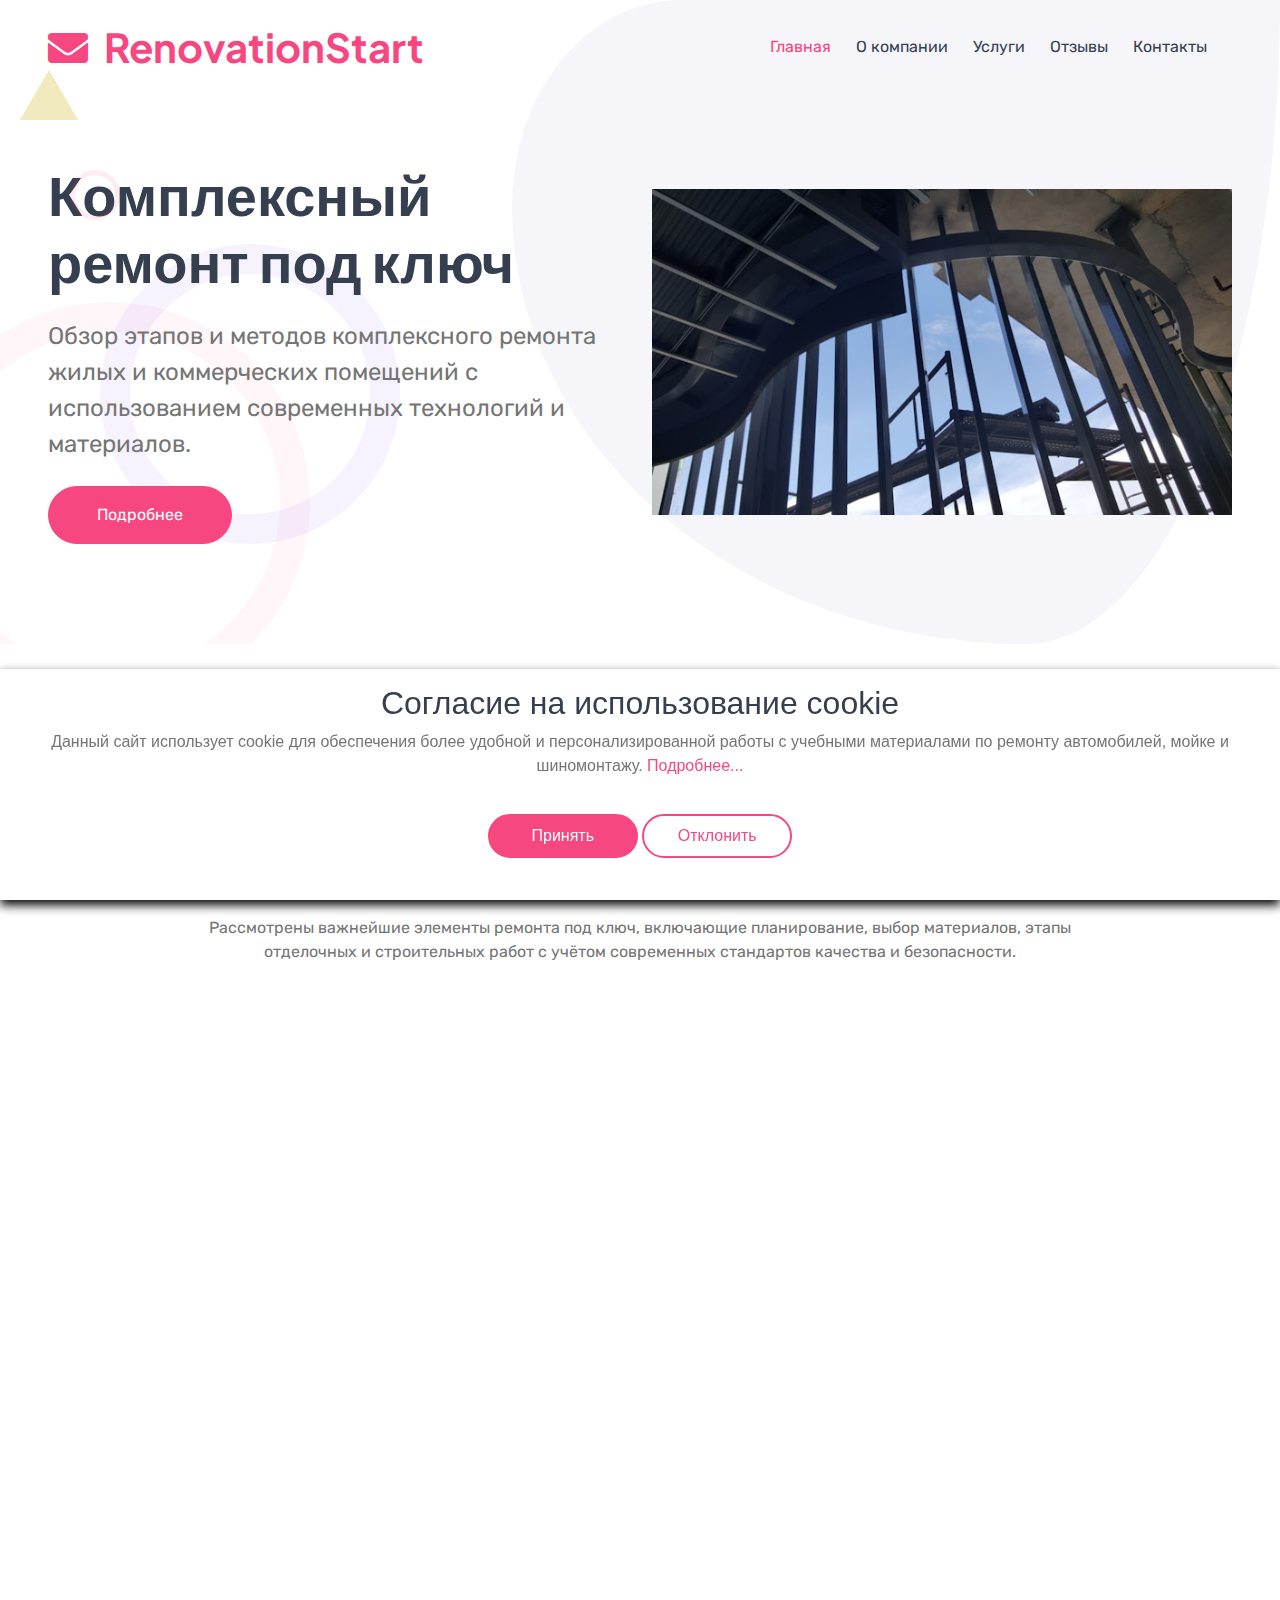
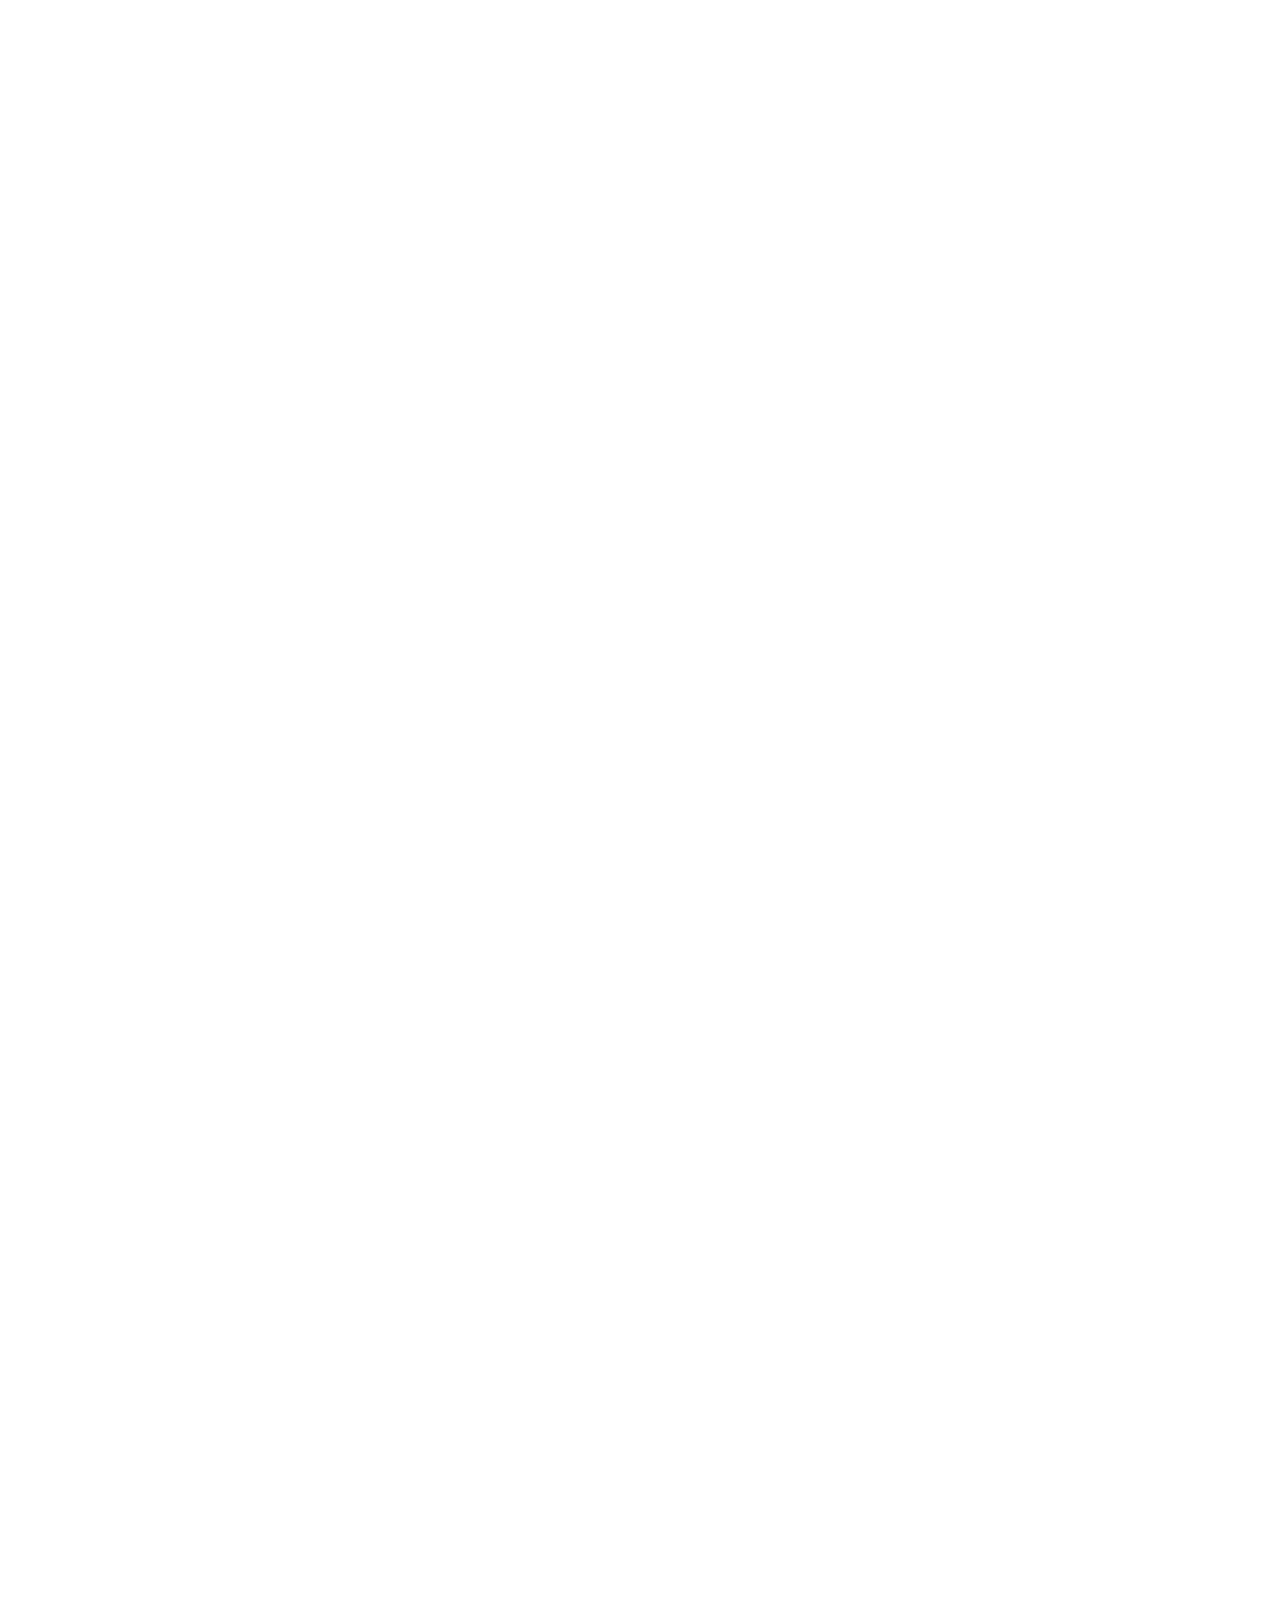
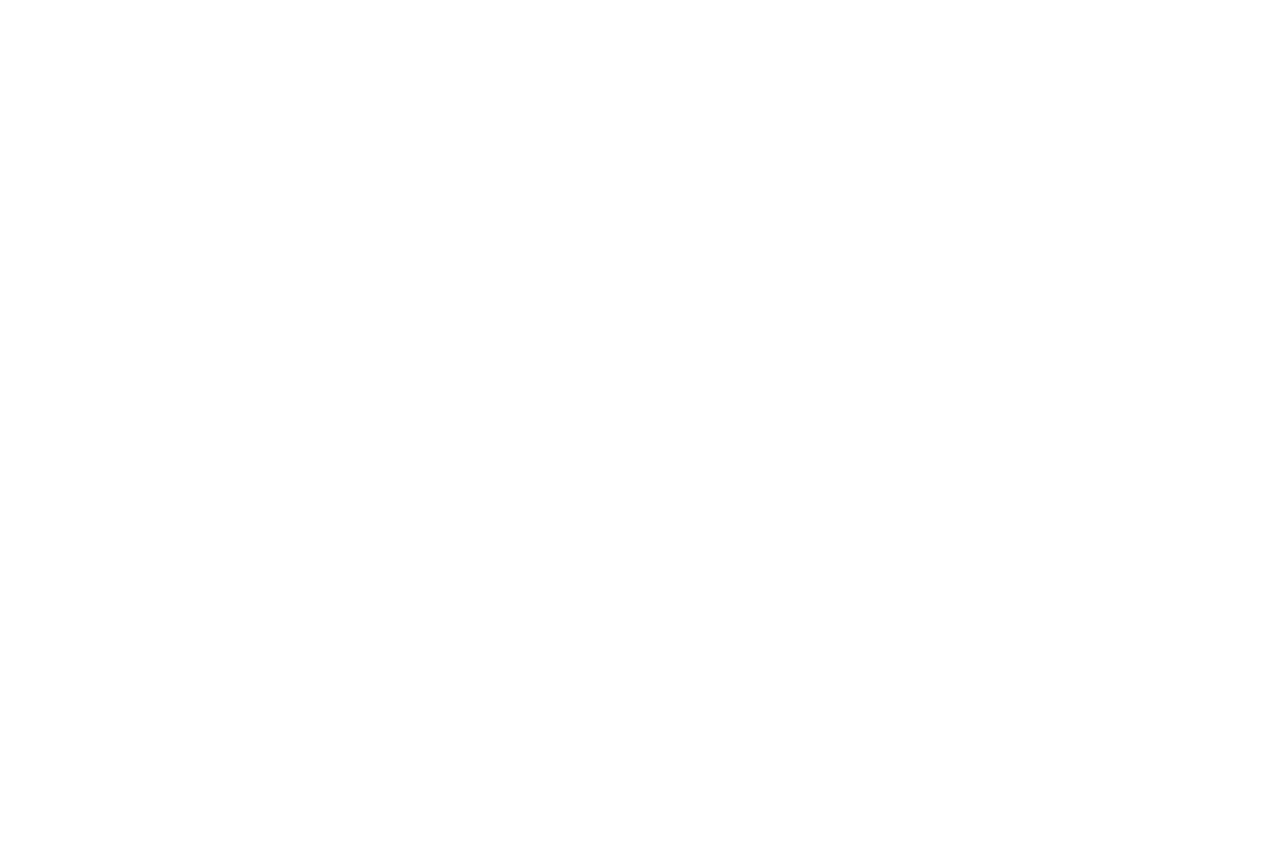
<file: index.html>
<!DOCTYPE html>
<html lang="en">
    <head>
        <meta charset="utf-8" />
        <title>RenovationStart</title>
        <meta content="width=device-width, initial-scale=1.0" name="viewport" />
        <meta
            content="ремонт под ключ, комплексный ремонт, ремонт квартир, дизайн интерьера, строительные работы, отделка помещений, ремонт домов, ремонт офисов, услуги ремонта"
            name="keywords"
        />
        <meta
            content="Информация о комплексных услугах ремонта под ключ: дизайн, строительные и отделочные работы для квартир, домов и офисов. Подробное описание этапов ремонта и технологий."
            name="description"
        />

        <!-- Google Web Fonts -->
        <link rel="preconnect" href="https://fonts.googleapis.com" />
        <link rel="preconnect" href="https://fonts.gstatic.com" crossorigin />
        <link
            href="https://fonts.googleapis.com/css2?family=Plus+Jakarta+Sans:wght@500;600;700&family=Rubik:wght@400;500&display=swap"
            rel="stylesheet"
        />

        <link rel="shortcut icon" href="img/logo.png" type="image/x-icon" />

        <!-- Icon Font Stylesheet -->
        <link
            rel="stylesheet"
            href="https://use.fontawesome.com/releases/v5.15.4/css/all.css"
        />
        <link
            href="https://cdn.jsdelivr.net/npm/bootstrap-icons@1.4.1/font/bootstrap-icons.css"
            rel="stylesheet"
        />

        <!-- Libraries Stylesheet -->
        <link href="lib/animate/animate.min.css" rel="stylesheet" />
        <link
            href="lib/owlcarousel/assets/owl.carousel.min.css"
            rel="stylesheet"
        />
        <link href="lib/lightbox/css/lightbox.min.css" rel="stylesheet" />

        <!-- Customized Bootstrap Stylesheet -->
        <link href="css/bootstrap.min.css" rel="stylesheet" />

        <!-- Template Stylesheet -->
        <link href="css/style.css" rel="stylesheet" />
    </head>

    <body>
        <!-- Spinner Start -->
        <div
            id="spinner"
            class="show bg-white position-fixed translate-middle w-100 vh-100 top-50 start-50 d-flex align-items-center justify-content-center"
        >
            <div
                class="spinner-border text-primary"
                style="width: 3rem; height: 3rem"
                role="status"
            >
                <span class="sr-only">Loading...</span>
            </div>
        </div>
        <!-- Spinner End -->

        <!-- Navbar & Hero Start -->
        <div
            class="container-fluid header position-relative overflow-hidden p-0"
        >
            <nav
                class="navbar navbar-expand-lg fixed-top navbar-light px-4 px-lg-5 py-3 py-lg-0"
            >
                <a href="index.html" class="navbar-brand p-0">
                    <h1 class="display-6 text-primary m-0">
                        <i class="fas fa-envelope me-3"></i>RenovationStart
                    </h1>
                    <!-- <img src="img/logo.png" alt="Logo"> -->
                </a>
                <button
                    class="navbar-toggler"
                    type="button"
                    data-bs-toggle="collapse"
                    data-bs-target="#navbarCollapse"
                >
                    <span class="fa fa-bars"></span>
                </button>
                <div class="collapse navbar-collapse" id="navbarCollapse">
                    <div class="navbar-nav ms-auto py-0">
                        <a href="index.html" class="nav-item nav-link active"
                            >Главная</a
                        >
                        <a href="about.html" class="nav-item nav-link"
                            >О компании</a
                        >
                        <a href="service.html" class="nav-item nav-link"
                            >Услуги</a
                        >
                        <a href="testimonial.html" class="nav-item nav-link"
                            >Отзывы</a
                        >

                        <a href="contact.html" class="nav-item nav-link"
                            >Контакты</a
                        >
                    </div>
                </div>
            </nav>

            <!-- Hero Header Start -->
            <div class="hero-header overflow-hidden px-5">
                <div class="rotate-img">
                    <img
                        src="img/sty-1.png"
                        class="img-fluid w-100"
                        alt="Ремонт под ключ"
                    />
                    <div class="rotate-sty-2"></div>
                </div>
                <div class="row gy-5 align-items-center">
                    <div class="col-lg-6 wow fadeInLeft" data-wow-delay="0.1s">
                        <h1
                            class="display-4 text-dark mb-4 wow fadeInUp"
                            data-wow-delay="0.3s"
                        >
                            Комплексный ремонт под ключ
                        </h1>
                        <p class="fs-4 mb-4 wow fadeInUp" data-wow-delay="0.5s">
                            Обзор этапов и методов комплексного ремонта жилых и
                            коммерческих помещений с использованием современных
                            технологий и материалов.
                        </p>
                        <a
                            href="contact.html"
                            class="btn btn-primary rounded-pill py-3 px-5 wow fadeInUp"
                            data-wow-delay="0.7s"
                            >Подробнее</a
                        >
                    </div>
                    <div class="col-lg-6 wow fadeInRight" data-wow-delay="0.2s">
                        <img
                            src="img/hero-img-1.png"
                            class="img-fluid w-100 h-100"
                            alt="Ремонт под ключ"
                        />
                    </div>
                </div>
            </div>
            <!-- Hero Header End -->
        </div>
        <!-- Navbar & Hero End -->

        <!-- Feature Start -->
        <div class="container-fluid feature overflow-hidden py-5">
            <div class="container py-5">
                <div
                    class="text-center mx-auto mb-5 wow fadeInUp"
                    data-wow-delay="0.1s"
                    style="max-width: 900px"
                >
                    <h4 class="text-primary">Основные возможности</h4>
                    <h1 class="display-5 mb-4">
                        Ключевые аспекты комплексного ремонта
                    </h1>
                    <p class="mb-0">
                        Рассмотрены важнейшие элементы ремонта под ключ,
                        включающие планирование, выбор материалов, этапы
                        отделочных и строительных работ с учётом современных
                        стандартов качества и безопасности.
                    </p>
                </div>
                <div class="row g-4 justify-content-center text-center mb-5">
                    <div
                        class="col-md-6 col-lg-4 col-xl-3 wow fadeInUp"
                        data-wow-delay="0.1s"
                    >
                        <div class="text-center p-4">
                            <div
                                class="d-inline-block rounded bg-light p-4 mb-4"
                            >
                                <i
                                    class="fas fa-tools fa-5x text-secondary"
                                ></i>
                            </div>
                            <div class="feature-content">
                                <a class="h4">Планирование работ </a>
                                <p class="mt-4 mb-0">
                                    Научное обоснование этапов проектирования и
                                    организации ремонтных процессов.
                                </p>
                            </div>
                        </div>
                    </div>
                    <div
                        class="col-md-6 col-lg-4 col-xl-3 wow fadeInUp"
                        data-wow-delay="0.3s"
                    >
                        <div class="text-center p-4">
                            <div
                                class="d-inline-block rounded bg-light p-4 mb-4"
                            >
                                <i
                                    class="fas fa-paint-roller fa-5x text-secondary"
                                ></i>
                            </div>
                            <div class="feature-content">
                                <a class="h4">Выбор материалов </a>
                                <p class="mt-4 mb-0">
                                    Описание характеристик современных
                                    отделочных и строительных материалов.
                                </p>
                            </div>
                        </div>
                    </div>
                    <div
                        class="col-md-6 col-lg-4 col-xl-3 wow fadeInUp"
                        data-wow-delay="0.5s"
                    >
                        <div class="text-center rounded p-4">
                            <div
                                class="d-inline-block rounded bg-light p-4 mb-4"
                            >
                                <i
                                    class="fas fa-hard-hat fa-5x text-secondary"
                                ></i>
                            </div>
                            <div class="feature-content">
                                <a class="h4">Технологии ремонта </a>
                                <p class="mt-4 mb-0">
                                    Современные методы и стандарты проведения
                                    ремонтных работ.
                                </p>
                            </div>
                        </div>
                    </div>
                    <div
                        class="col-md-6 col-lg-4 col-xl-3 wow fadeInUp"
                        data-wow-delay="0.7s"
                    >
                        <div class="text-center rounded p-4">
                            <div
                                class="d-inline-block rounded bg-light p-4 mb-4"
                            >
                                <i
                                    class="fas fa-check-circle fa-5x text-secondary"
                                ></i>
                            </div>
                            <div class="feature-content">
                                <a class="h4">Контроль качества </a>
                                <p class="mt-4 mb-0">
                                    Академический подход к проверке и оценке
                                    соответствия выполненных работ нормам и
                                    требованиям.
                                </p>
                            </div>
                        </div>
                    </div>
                    <div class="col-12 wow fadeInUp" data-wow-delay="0.1s">
                        <div class="my-3">
                            <a
                                href="about.html"
                                class="btn btn-primary d-inline rounded-pill px-5 py-3"
                                >Подробнее</a
                            >
                        </div>
                    </div>
                </div>
            </div>
        </div>
        <!-- Feature End -->

        <!-- Why Choose Us Start -->
        <div class="container-fluid price py-5">
            <div class="container py-5">
                <div
                    class="text-center mx-auto mb-5 wow fadeInUp"
                    data-wow-delay="0.1s"
                    style="max-width: 900px"
                >
                    <h4 class="text-primary">Почему выбирают нас</h4>
                    <h1 class="display-5 mb-4">
                        Основные причины выбрать комплексный ремонт под ключ
                    </h1>
                    <p class="mb-0">
                        Научное рассмотрение ключевых преимуществ комплексного
                        ремонта, основанное на стандартах качества, технических
                        методах и этапах реализации проектов с учётом
                        современных строительных норм.
                    </p>
                </div>
                <div class="row g-5 justify-content-center">
                    <div
                        class="col-md-6 col-lg-6 col-xl-4 wow fadeInUp"
                        data-wow-delay="0.1s"
                    >
                        <div class="price-item bg-light rounded text-center">
                            <div
                                class="text-center text-dark border-bottom d-flex flex-column justify-content-center p-4"
                                style="width: 100%; height: 160px"
                            >
                                <p class="fs-2 fw-bold text-uppercase mb-0">
                                    ПЛАНИРОВАНИЕ
                                </p>
                            </div>
                            <div class="text-start p-5">
                                <p>
                                    <i
                                        class="fas fa-check text-success me-1"
                                    ></i>
                                    Исследование и формализация этапов ремонтных
                                    работ с учётом требований проекта.
                                </p>
                                <p>
                                    <i
                                        class="fas fa-check text-success me-1"
                                    ></i>
                                    Использование современных методик управления
                                    процессом.
                                </p>
                                <p>
                                    <i
                                        class="fas fa-check text-success me-1"
                                    ></i>
                                    Научная организация ресурсного обеспечения.
                                </p>
                            </div>
                        </div>
                    </div>
                    <div
                        class="col-md-6 col-lg-6 col-xl-4 wow fadeInUp"
                        data-wow-delay="0.3s"
                    >
                        <div class="price-item bg-light rounded text-center">
                            <div
                                class="text-center text-primary border-bottom d-flex flex-column justify-content-center p-4"
                                style="width: 100%; height: 160px"
                            >
                                <p class="fs-2 fw-bold text-uppercase mb-0">
                                    МАТЕРИАЛЫ
                                </p>
                            </div>
                            <div class="text-start p-5">
                                <p>
                                    <i
                                        class="fas fa-check text-success me-1"
                                    ></i>
                                    Анализ технических характеристик современных
                                    отделочных материалов.
                                </p>
                                <p>
                                    <i
                                        class="fas fa-check text-success me-1"
                                    ></i>
                                    Экологические и эксплуатационные показатели.
                                </p>
                                <p>
                                    <i
                                        class="fas fa-check text-success me-1"
                                    ></i>
                                    Обоснование выбора с научной точки зрения.
                                </p>
                            </div>
                        </div>
                    </div>
                    <div
                        class="col-md-6 col-lg-6 col-xl-4 wow fadeInUp"
                        data-wow-delay="0.5s"
                    >
                        <div class="price-item bg-light rounded text-center">
                            <div
                                class="text-center text-secondary border-bottom d-flex flex-column justify-content-center p-4"
                                style="width: 100%; height: 160px"
                            >
                                <p class="fs-2 fw-bold text-uppercase mb-0">
                                    КОНТРОЛЬ КАЧЕСТВА
                                </p>
                            </div>
                            <div class="text-start p-5">
                                <p>
                                    <i
                                        class="fas fa-check text-success me-1"
                                    ></i>
                                    Методики оценки соответствия выполненных
                                    работ нормативам.
                                </p>
                                <p>
                                    <i
                                        class="fas fa-check text-success me-1"
                                    ></i>
                                    Стандартизация процессов и результатов
                                    ремонта.
                                </p>
                                <p>
                                    <i
                                        class="fas fa-check text-success me-1"
                                    ></i>
                                    Систематический мониторинг и документация.
                                </p>
                            </div>
                        </div>
                    </div>
                </div>
            </div>
        </div>
        <!-- Why Choose Us End -->

        <!-- Блог Start -->
        <div class="container-fluid blog py-5">
            <div class="container py-5">
                <div
                    class="text-center mx-auto mb-5 wow fadeInUp"
                    data-wow-delay="0.1s"
                    style="max-width: 900px"
                >
                    <h4 class="text-primary">Наш Блог</h4>
                    <h1 class="display-5 mb-4">
                        Актуальные исследования по комплексному ремонту
                    </h1>
                    <p class="mb-0">
                        Академический обзор современных технологий и методов
                        комплексного ремонта под ключ, основанный на стандартах
                        и практиках строительной отрасли.
                    </p>
                </div>
                <div class="row g-4 justify-content-center">
                    <div
                        class="col-md-6 col-lg-4 col-xl-4 wow fadeInUp"
                        data-wow-delay="0.1s"
                    >
                        <div class="blog-item">
                            <div class="blog-img">
                                <img
                                    src="img/blog-1.jpg"
                                    class="img-fluid w-100"
                                    alt="Исследование методов планирования ремонта"
                                />
                                <div class="blog-info">
                                    <span
                                        ><i class="fa fa-clock"></i> Янв
                                        15.2025</span
                                    >
                                    <div class="d-flex">
                                        <span class="me-3">
                                            5 <i class="fa fa-heart"></i>
                                        </span>
                                        <a href="#" class="text-white"
                                            >2 <i class="fa fa-comment"></i>
                                        </a>
                                    </div>
                                </div>
                            </div>
                            <div class="blog-content text-dark border p-4">
                                <h5 class="mb-4">
                                    Научный подход к планированию ремонта под
                                    ключ
                                </h5>
                                <p class="mb-4">
                                    Анализ методик этапного планирования и
                                    управления ресурсами для оптимизации
                                    ремонта.
                                </p>
                            </div>
                        </div>
                    </div>
                    <div
                        class="col-md-6 col-lg-4 col-xl-4 wow fadeInUp"
                        data-wow-delay="0.3s"
                    >
                        <div class="blog-item">
                            <div class="blog-img">
                                <img
                                    src="img/blog-2.jpg"
                                    class="img-fluid w-100"
                                    alt="Технологии современных отделочных материалов"
                                />
                                <div class="blog-info">
                                    <span
                                        ><i class="fa fa-clock"></i> Фев
                                        10.2025</span
                                    >
                                    <div class="d-flex">
                                        <span class="me-3">
                                            4 <i class="fa fa-heart"></i>
                                        </span>
                                        <a href="#" class="text-white"
                                            >1 <i class="fa fa-comment"></i>
                                        </a>
                                    </div>
                                </div>
                            </div>
                            <div class="blog-content text-dark border p-4">
                                <h5 class="mb-4">
                                    Современные отделочные материалы:
                                    характеристики и выбор
                                </h5>
                                <p class="mb-4">
                                    Обзор технических и экологических свойств
                                    материалов для ремонта.
                                </p>
                            </div>
                        </div>
                    </div>
                    <div
                        class="col-md-6 col-lg-4 col-xl-4 wow fadeInUp"
                        data-wow-delay="0.5s"
                    >
                        <div class="blog-item">
                            <div class="blog-img">
                                <img
                                    src="img/blog-3.jpg"
                                    class="img-fluid w-100"
                                    alt="Методы контроля качества в ремонте"
                                />
                                <div class="blog-info">
                                    <span
                                        ><i class="fa fa-clock"></i> Мар
                                        05.2025</span
                                    >
                                    <div class="d-flex">
                                        <span class="me-3">
                                            6 <i class="fa fa-heart"></i>
                                        </span>
                                        <a href="#" class="text-white"
                                            >3 <i class="fa fa-comment"></i>
                                        </a>
                                    </div>
                                </div>
                            </div>
                            <div class="blog-content text-dark border p-4">
                                <h5 class="mb-4">
                                    Научные подходы к контролю качества
                                    ремонтных работ
                                </h5>
                                <p class="mb-4">
                                    Методики проверки соответствия выполненных
                                    работ строительным стандартам.
                                </p>
                            </div>
                        </div>
                    </div>
                </div>
            </div>
        </div>
        <!-- Блог End -->

        <!-- Footer Start -->
        <div
            class="container-fluid footer py-5 wow fadeIn"
            data-wow-delay="0.2s"
        >
            <div class="container py-5">
                <div class="row g-5">
                    <div class="col-md-6 col-lg-6 col-xl-3">
                        <div class="footer-item d-flex flex-column">
                            <h4 class="text-dark mb-4">
                                О Комплексном Ремонте
                            </h4>
                            <p>
                                Академическое рассмотрение комплексного ремонта
                                под ключ с учётом современных строительных норм
                                и технологий. Основные этапы и научные подходы к
                                реализации проектов.
                            </p>
                        </div>
                    </div>
                    <div class="col-md-6 col-lg-6 col-xl-3">
                        <div class="footer-item d-flex flex-column">
                            <h4 class="mb-4 text-dark">Полезные ссылки</h4>
                            <a href="about.html"> О нас</a>
                            <a href="contact.html"> Контакты</a>
                            <a href="privacy-policy.html">
                                Политика конфиденциальности</a
                            >
                            <a href="terms-of-use.html">
                                Условия использования</a
                            >
                            <a href="cookie-policy.html">
                                Политика использования файлов cookie</a
                            >
                        </div>
                    </div>
                    <div class="col-md-6 col-lg-6 col-xl-3">
                        <div class="footer-item d-flex flex-column">
                            <h4 class="mb-4 text-dark">Область исследований</h4>
                            <a href=""> Этапы ремонтных работ</a>
                            <a href=""> Технические материалы</a>
                            <a href=""> Контроль качества</a>
                            <a href=""> Управление проектами</a>
                            <a href=""> Эффективность процессов</a>
                            <a href=""> Современные технологии</a>
                        </div>
                    </div>
                    <div class="col-md-6 col-lg-6 col-xl-3">
                        <div class="footer-item d-flex flex-column">
                            <h4 class="mb-4 text-dark">
                                Контактная информация
                            </h4>
                            <a href=""
                                ><i class="fa fa-map-marker-alt me-2"></i> «Толе
                                Би 192 | офис 38», Алматы 050011, Казахстан</a
                            >
                            <a href=""
                                ><i class="fas fa-envelope me-2"></i>
                                renovation_start@gmail.com
                            </a>
                            <a href=""
                                ><i class="fas fa-phone me-2"></i>
                                +77021471818</a
                            >

                            <div class="d-flex align-items-center">
                                <i
                                    class="fas fa-share fa-2x text-secondary me-2"
                                ></i>
                                <a
                                    class="btn-square btn btn-primary rounded-circle mx-1"
                                    href="https://www.facebook.com/YourPage"
                                    target="_blank"
                                    rel="noopener noreferrer"
                                    ><i class="fab fa-facebook-f"></i
                                ></a>
                                <a
                                    class="btn-square btn btn-primary rounded-circle mx-1"
                                    href="https://twitter.com/YourProfile"
                                    target="_blank"
                                    rel="noopener noreferrer"
                                    ><i class="fab fa-twitter"></i
                                ></a>
                                <a
                                    class="btn-square btn btn-primary rounded-circle mx-1"
                                    href="https://www.instagram.com/YourProfile"
                                    target="_blank"
                                    rel="noopener noreferrer"
                                    ><i class="fab fa-instagram"></i
                                ></a>
                                <a
                                    class="btn-square btn btn-primary rounded-circle mx-1"
                                    href="https://www.linkedin.com/in/YourProfile"
                                    target="_blank"
                                    rel="noopener noreferrer"
                                    ><i class="fab fa-linkedin-in"></i
                                ></a>
                            </div>
                        </div>
                    </div>
                </div>
            </div>
        </div>
        <!-- Footer End -->

        <!-- Cookie banner -->
        <div class="cookie-wrapper show">
            <div>
                <i class="bx bx-cookie"></i>
                <h2 style="text-align: center">
                    Согласие на использование cookie
                </h2>
            </div>

            <div class="data">
                <p>
                    Данный сайт использует cookie для обеспечения более удобной
                    и персонализированной работы с учебными материалами по
                    ремонту автомобилей, мойке и шиномонтажу.
                    <a href="cookie-policy.html">Подробнее...</a>
                </p>
            </div>

            <div class="buttons">
                <button class="cookie-button" id="acceptBtn">Принять</button>
                <button class="cookie-button" id="declineBtn">Отклонить</button>
            </div>
        </div>
        <!-- End Cookie banner -->

        <!-- Back to Top -->
        <a href="#" class="btn btn-primary btn-lg-square back-to-top"
            ><i class="fa fa-arrow-up"></i
        ></a>

        <!-- JavaScript Libraries -->
        <script src="https://ajax.googleapis.com/ajax/libs/jquery/3.6.4/jquery.min.js"></script>
        <script src="https://cdn.jsdelivr.net/npm/bootstrap@5.0.0/dist/js/bootstrap.bundle.min.js"></script>
        <script src="lib/wow/wow.min.js"></script>
        <script src="lib/easing/easing.min.js"></script>
        <script src="lib/waypoints/waypoints.min.js"></script>
        <script src="lib/counterup/counterup.min.js"></script>
        <script src="lib/owlcarousel/owl.carousel.min.js"></script>
        <script src="lib/lightbox/js/lightbox.min.js"></script>

        <!-- Template Javascript -->
        <script src="js/main.js"></script>
        <script src="js/cookiebanner.js"></script>
    </body>
</html>
</file>
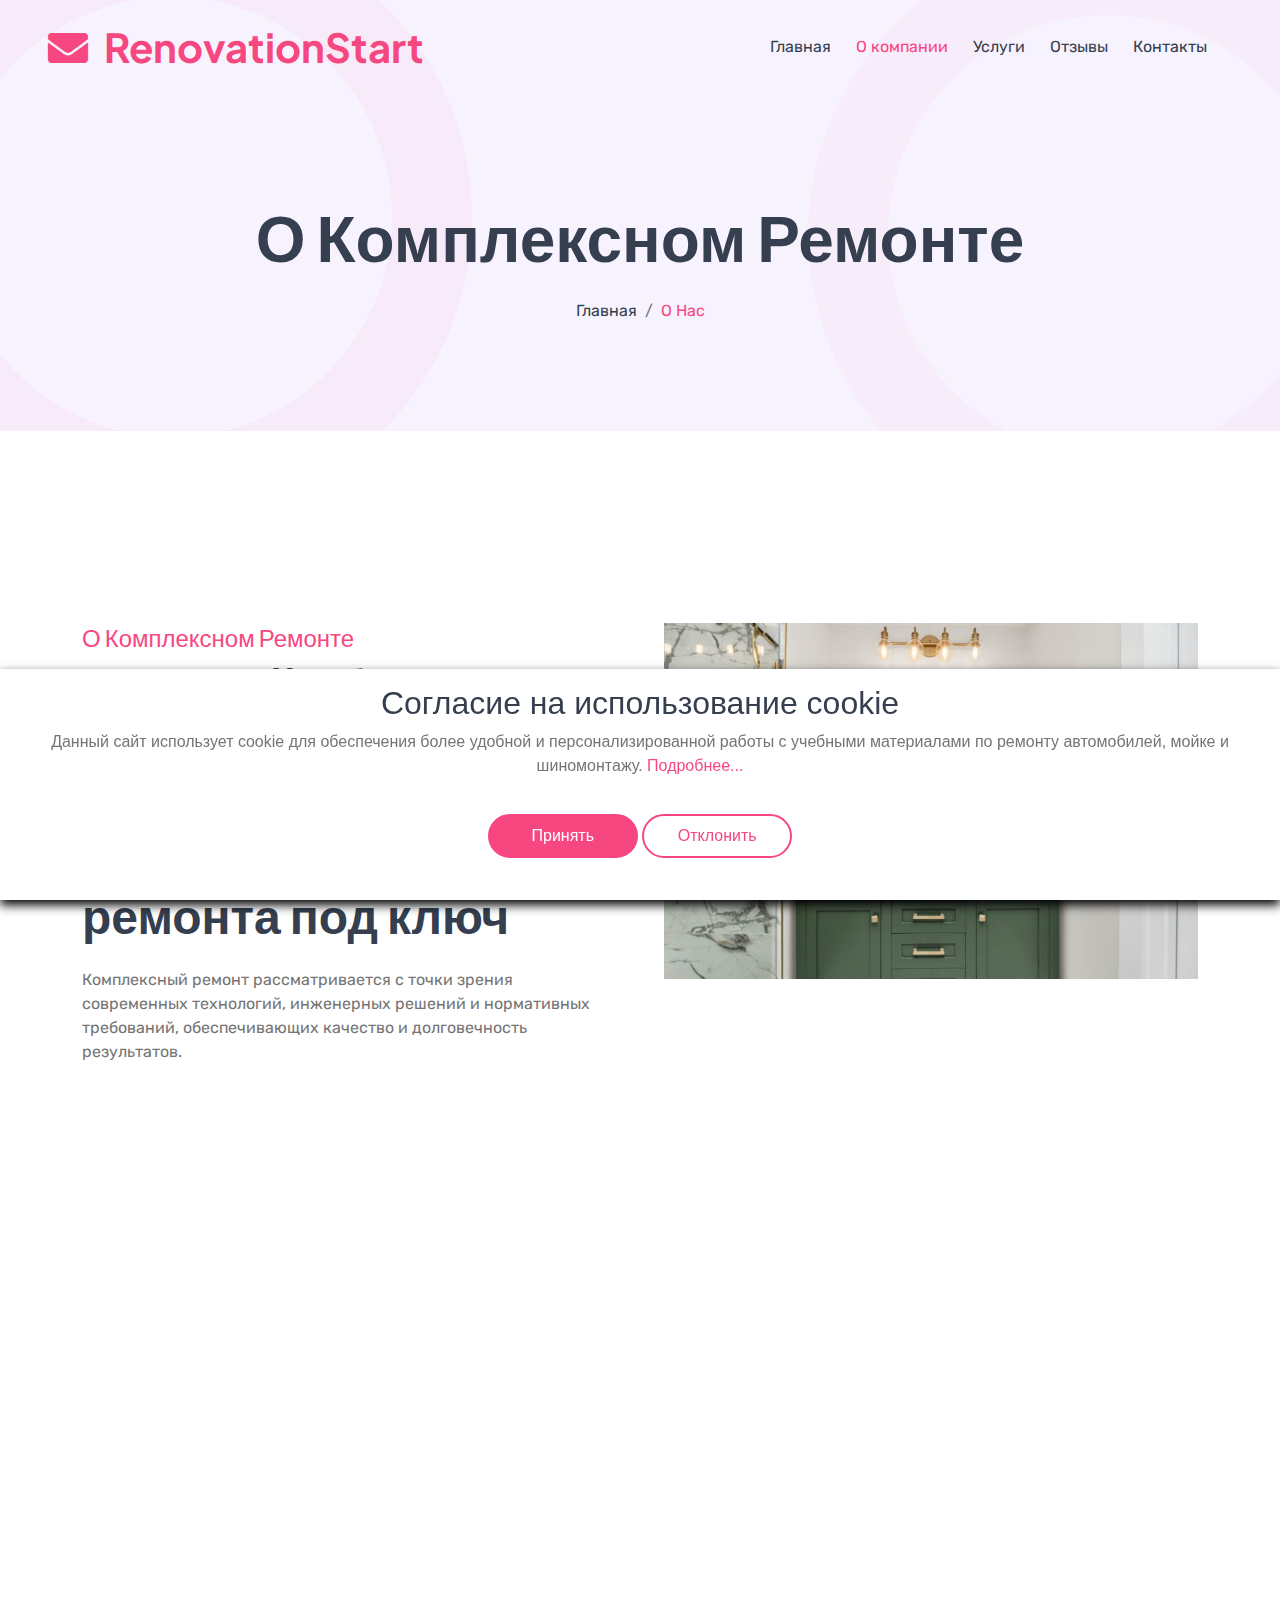
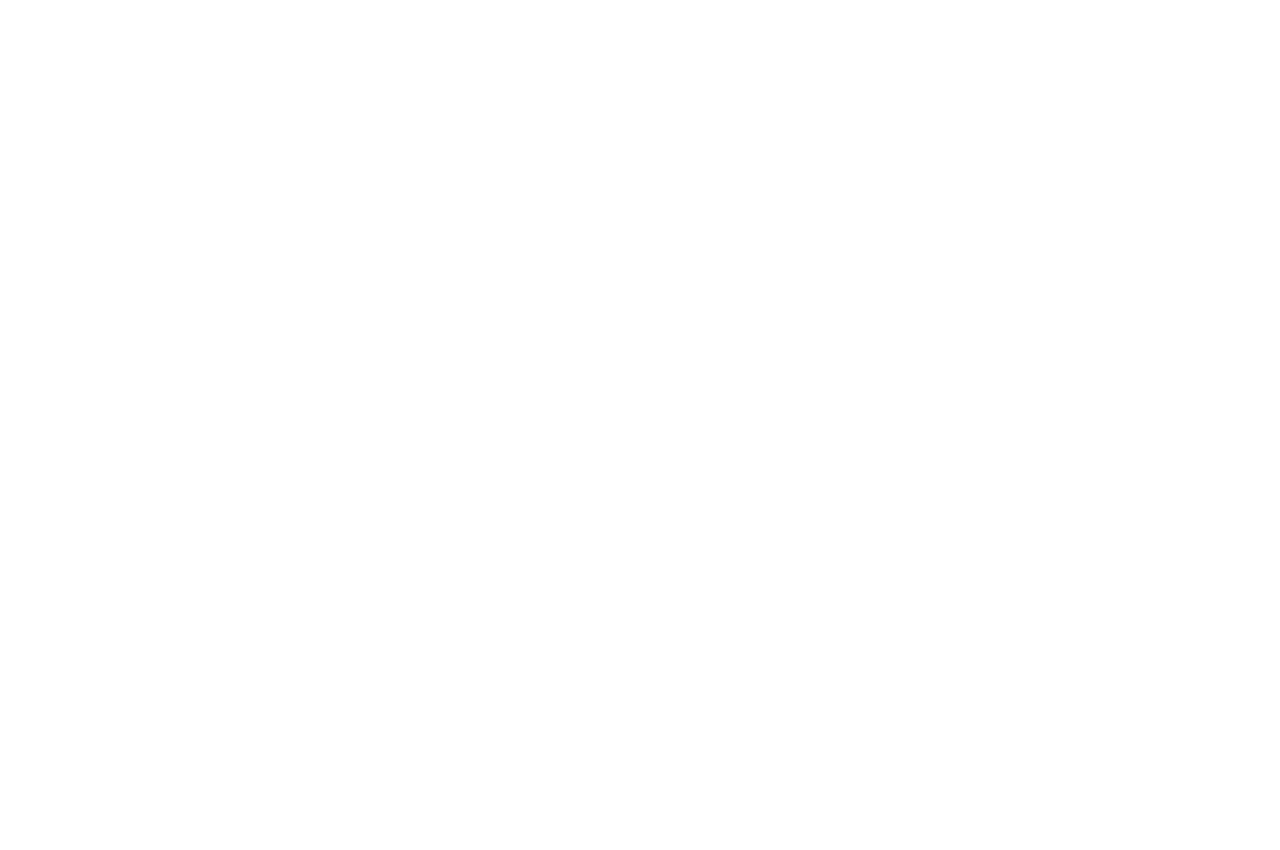
<file: about.html>
<!DOCTYPE html>
<html lang="en">
    <head>
        <meta charset="utf-8" />
        <title>Mailler - SaaS Website Template</title>
        <meta content="width=device-width, initial-scale=1.0" name="viewport" />
        <meta content="" name="keywords" />
        <meta content="" name="description" />

        <!-- Google Web Fonts -->
        <link rel="preconnect" href="https://fonts.googleapis.com" />
        <link rel="preconnect" href="https://fonts.gstatic.com" crossorigin />
        <link
            href="https://fonts.googleapis.com/css2?family=Plus+Jakarta+Sans:wght@500;600;700&family=Rubik:wght@400;500&display=swap"
            rel="stylesheet"
        />

        <!-- Icon Font Stylesheet -->
        <link
            rel="stylesheet"
            href="https://use.fontawesome.com/releases/v5.15.4/css/all.css"
        />
        <link
            href="https://cdn.jsdelivr.net/npm/bootstrap-icons@1.4.1/font/bootstrap-icons.css"
            rel="stylesheet"
        />

        <!-- Libraries Stylesheet -->
        <link href="lib/animate/animate.min.css" rel="stylesheet" />
        <link
            href="lib/owlcarousel/assets/owl.carousel.min.css"
            rel="stylesheet"
        />
        <link href="lib/lightbox/css/lightbox.min.css" rel="stylesheet" />

        <!-- Customized Bootstrap Stylesheet -->
        <link href="css/bootstrap.min.css" rel="stylesheet" />

        <!-- Template Stylesheet -->
        <link href="css/style.css" rel="stylesheet" />
    </head>

    <body>
        <!-- Spinner Start -->
        <div
            id="spinner"
            class="show bg-white position-fixed translate-middle w-100 vh-100 top-50 start-50 d-flex align-items-center justify-content-center"
        >
            <div
                class="spinner-border text-primary"
                style="width: 3rem; height: 3rem"
                role="status"
            >
                <span class="sr-only">Loading...</span>
            </div>
        </div>
        <!-- Spinner End -->

        <!-- Navbar & Hero Start -->
        <div class="container-fluid p-0">
            <nav
                class="navbar navbar-expand-lg fixed-top navbar-light px-4 px-lg-5 py-3 py-lg-0"
            >
                <a href="index.html" class="navbar-brand p-0">
                    <h1 class="display-6 text-primary m-0">
                        <i class="fas fa-envelope me-3"></i>RenovationStart
                    </h1>
                    <!-- <img src="img/logo.png" alt="Logo"> -->
                </a>
                <button
                    class="navbar-toggler"
                    type="button"
                    data-bs-toggle="collapse"
                    data-bs-target="#navbarCollapse"
                >
                    <span class="fa fa-bars"></span>
                </button>
                <div class="collapse navbar-collapse" id="navbarCollapse">
                    <div class="navbar-nav ms-auto py-0">
                        <a href="index.html" class="nav-item nav-link"
                            >Главная</a
                        >
                        <a href="about.html" class="nav-item nav-link active"
                            >О компании</a
                        >
                        <a href="service.html" class="nav-item nav-link"
                            >Услуги</a
                        >
                        <a href="testimonial.html" class="nav-item nav-link"
                            >Отзывы</a
                        >

                        <a href="contact.html" class="nav-item nav-link"
                            >Контакты</a
                        >
                    </div>
                </div>
            </nav>
        </div>
        <!-- Navbar & Hero End -->

        <!-- Header Start -->
        <div class="container-fluid bg-breadcrumb">
            <ul class="breadcrumb-animation">
                <li></li>
                <li></li>
                <li></li>
                <li></li>
                <li></li>
                <li></li>
                <li></li>
                <li></li>
                <li></li>
                <li></li>
            </ul>
            <div class="container text-center py-5" style="max-width: 900px">
                <h3 class="display-3 mb-4 wow fadeInDown" data-wow-delay="0.1s">
                    О Комплексном Ремонте
                </h3>
                <ol
                    class="breadcrumb justify-content-center mb-0 wow fadeInDown"
                    data-wow-delay="0.3s"
                >
                    <li class="breadcrumb-item">
                        <a href="index.html">Главная</a>
                    </li>
                    <li class="breadcrumb-item active text-primary">О Нас</li>
                </ol>
            </div>
        </div>
        <!-- Header End -->

        <!-- About Start -->
        <div class="container-fluid overflow-hidden py-5 mt-5">
            <div class="container py-5">
                <div class="row g-5">
                    <div class="col-lg-6 wow fadeInUp" data-wow-delay="0.3s">
                        <h4 class="mb-1 text-primary">О Комплексном Ремонте</h4>
                        <h1 class="display-5 mb-4">
                            Научный обзор этапов и особенностей комплексного
                            ремонта под ключ
                        </h1>
                        <p class="mb-4">
                            Комплексный ремонт рассматривается с точки зрения
                            современных технологий, инженерных решений и
                            нормативных требований, обеспечивающих качество и
                            долговечность результатов.
                        </p>
                    </div>
                    <div class="col-lg-6 wow fadeInUp" data-wow-delay="0.1s">
                        <div class="RotateMoveLeft">
                            <img
                                src="img/about-1.png"
                                class="img-fluid w-100"
                                alt=""
                            />
                        </div>
                    </div>
                </div>
            </div>
        </div>
        <!-- About End -->

        <!-- Feature Start -->
        <div class="container-fluid feature overflow-hidden py-5">
            <div class="container py-5">
                <div class="row g-5 pt-5">
                    <div class="col-lg-6 wow fadeInLeft" data-wow-delay="0.1s">
                        <div
                            class="feature-img RotateMoveLeft h-100"
                            style="object-fit: cover"
                        >
                            <img
                                src="img/features-1.png"
                                class="img-fluid w-100 h-100"
                                alt=""
                            />
                        </div>
                    </div>
                    <div class="col-lg-6 wow fadeInRight" data-wow-delay="0.1s">
                        <h4 class="text-primary">Особенности</h4>
                        <h1 class="display-5 mb-4">
                            Ключевые научные аспекты комплексного ремонта под
                            ключ
                        </h1>
                        <p class="mb-4">
                            Рассматриваются технологические процессы, качество
                            применяемых материалов, организация труда и
                            управление проектами с акцентом на соответствие
                            строительным стандартам и долговечность.
                        </p>
                        <div class="row g-4">
                            <div class="col-6">
                                <div class="d-flex">
                                    <i
                                        class="fas fa-newspaper fa-4x text-secondary"
                                    ></i>
                                    <div class="d-flex flex-column ms-3">
                                        <h2 class="mb-0 fw-bold">285</h2>
                                        <small class="text-dark">
                                            Исследованных проектов
                                        </small>
                                    </div>
                                </div>
                            </div>
                            <div class="col-6">
                                <div class="d-flex">
                                    <i
                                        class="fas fa-users fa-4x text-secondary"
                                    ></i>
                                    <div class="d-flex flex-column ms-3">
                                        <h2 class="mb-0 fw-bold">6560</h2>
                                        <small class="text-dark">
                                            Научных участников
                                        </small>
                                    </div>
                                </div>
                            </div>
                        </div>
                    </div>
                </div>
            </div>
        </div>
        <!-- Feature End -->

        <!-- Footer Start -->
        <div
            class="container-fluid footer py-5 wow fadeIn"
            data-wow-delay="0.2s"
        >
            <div class="container py-5">
                <div class="row g-5">
                    <div class="col-md-6 col-lg-6 col-xl-3">
                        <div class="footer-item d-flex flex-column">
                            <h4 class="text-dark mb-4">
                                О Комплексном Ремонте
                            </h4>
                            <p>
                                Академическое рассмотрение комплексного ремонта
                                под ключ с учётом современных строительных норм
                                и технологий. Основные этапы и научные подходы к
                                реализации проектов.
                            </p>
                        </div>
                    </div>
                    <div class="col-md-6 col-lg-6 col-xl-3">
                        <div class="footer-item d-flex flex-column">
                            <h4 class="mb-4 text-dark">Полезные ссылки</h4>
                            <a href="about.html"> О нас</a>
                            <a href="contact.html"> Контакты</a>
                            <a href="privacy-policy.html">
                                Политика конфиденциальности</a
                            >
                            <a href="terms-of-use.html">
                                Условия использования</a
                            >
                            <a href="cookie-policy.html">
                                Политика использования файлов cookie</a
                            >
                        </div>
                    </div>
                    <div class="col-md-6 col-lg-6 col-xl-3">
                        <div class="footer-item d-flex flex-column">
                            <h4 class="mb-4 text-dark">Область исследований</h4>
                            <a href=""> Этапы ремонтных работ</a>
                            <a href=""> Технические материалы</a>
                            <a href=""> Контроль качества</a>
                            <a href=""> Управление проектами</a>
                            <a href=""> Эффективность процессов</a>
                            <a href=""> Современные технологии</a>
                        </div>
                    </div>
                    <div class="col-md-6 col-lg-6 col-xl-3">
                        <div class="footer-item d-flex flex-column">
                            <h4 class="mb-4 text-dark">
                                Контактная информация
                            </h4>
                            <a href=""
                                ><i class="fa fa-map-marker-alt me-2"></i> «Толе
                                Би 192 | офис 38», Алматы 050011, Казахстан</a
                            >
                            <a href=""
                                ><i class="fas fa-envelope me-2"></i>
                                renovation_start@gmail.com
                            </a>
                            <a href=""
                                ><i class="fas fa-phone me-2"></i>
                                +77021471818</a
                            >

                            <div class="d-flex align-items-center">
                                <i
                                    class="fas fa-share fa-2x text-secondary me-2"
                                ></i>
                                <a
                                    class="btn-square btn btn-primary rounded-circle mx-1"
                                    href="https://www.facebook.com/YourPage"
                                    target="_blank"
                                    rel="noopener noreferrer"
                                    ><i class="fab fa-facebook-f"></i
                                ></a>
                                <a
                                    class="btn-square btn btn-primary rounded-circle mx-1"
                                    href="https://twitter.com/YourProfile"
                                    target="_blank"
                                    rel="noopener noreferrer"
                                    ><i class="fab fa-twitter"></i
                                ></a>
                                <a
                                    class="btn-square btn btn-primary rounded-circle mx-1"
                                    href="https://www.instagram.com/YourProfile"
                                    target="_blank"
                                    rel="noopener noreferrer"
                                    ><i class="fab fa-instagram"></i
                                ></a>
                                <a
                                    class="btn-square btn btn-primary rounded-circle mx-1"
                                    href="https://www.linkedin.com/in/YourProfile"
                                    target="_blank"
                                    rel="noopener noreferrer"
                                    ><i class="fab fa-linkedin-in"></i
                                ></a>
                            </div>
                        </div>
                    </div>
                </div>
            </div>
        </div>
        <!-- Footer End -->

        <!-- Cookie banner -->
        <div class="cookie-wrapper show">
            <div>
                <i class="bx bx-cookie"></i>
                <h2 style="text-align: center">
                    Согласие на использование cookie
                </h2>
            </div>

            <div class="data">
                <p>
                    Данный сайт использует cookie для обеспечения более удобной
                    и персонализированной работы с учебными материалами по
                    ремонту автомобилей, мойке и шиномонтажу.
                    <a href="cookie-policy.html">Подробнее...</a>
                </p>
            </div>

            <div class="buttons">
                <button class="cookie-button" id="acceptBtn">Принять</button>
                <button class="cookie-button" id="declineBtn">Отклонить</button>
            </div>
        </div>
        <!-- End Cookie banner -->

        <!-- Back to Top -->
        <a href="#" class="btn btn-primary btn-lg-square back-to-top"
            ><i class="fa fa-arrow-up"></i
        ></a>

        <!-- JavaScript Libraries -->
        <script src="https://ajax.googleapis.com/ajax/libs/jquery/3.6.4/jquery.min.js"></script>
        <script src="https://cdn.jsdelivr.net/npm/bootstrap@5.0.0/dist/js/bootstrap.bundle.min.js"></script>
        <script src="lib/wow/wow.min.js"></script>
        <script src="lib/easing/easing.min.js"></script>
        <script src="lib/waypoints/waypoints.min.js"></script>
        <script src="lib/counterup/counterup.min.js"></script>
        <script src="lib/owlcarousel/owl.carousel.min.js"></script>
        <script src="lib/lightbox/js/lightbox.min.js"></script>

        <!-- Template Javascript -->
        <script src="js/main.js"></script>
        <script src="js/cookiebanner.js"></script>
    </body>
</html>
</file>
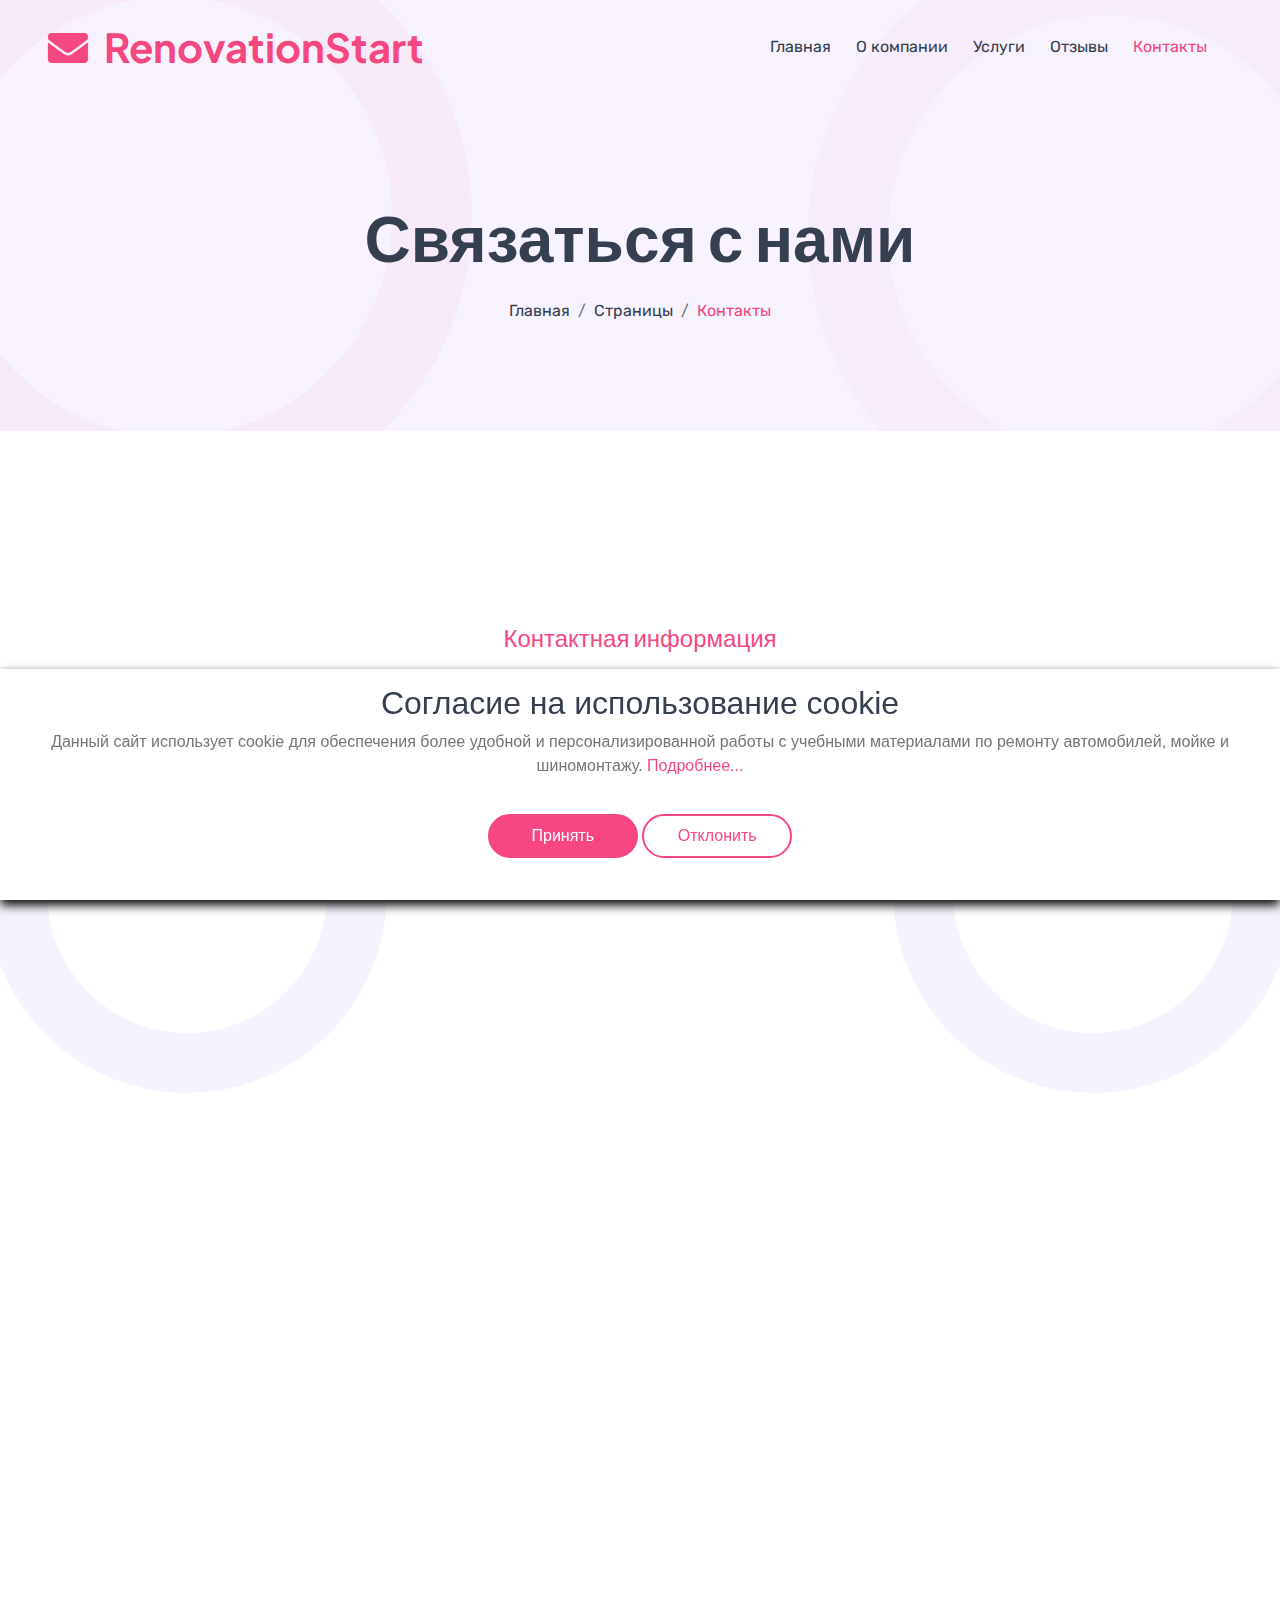
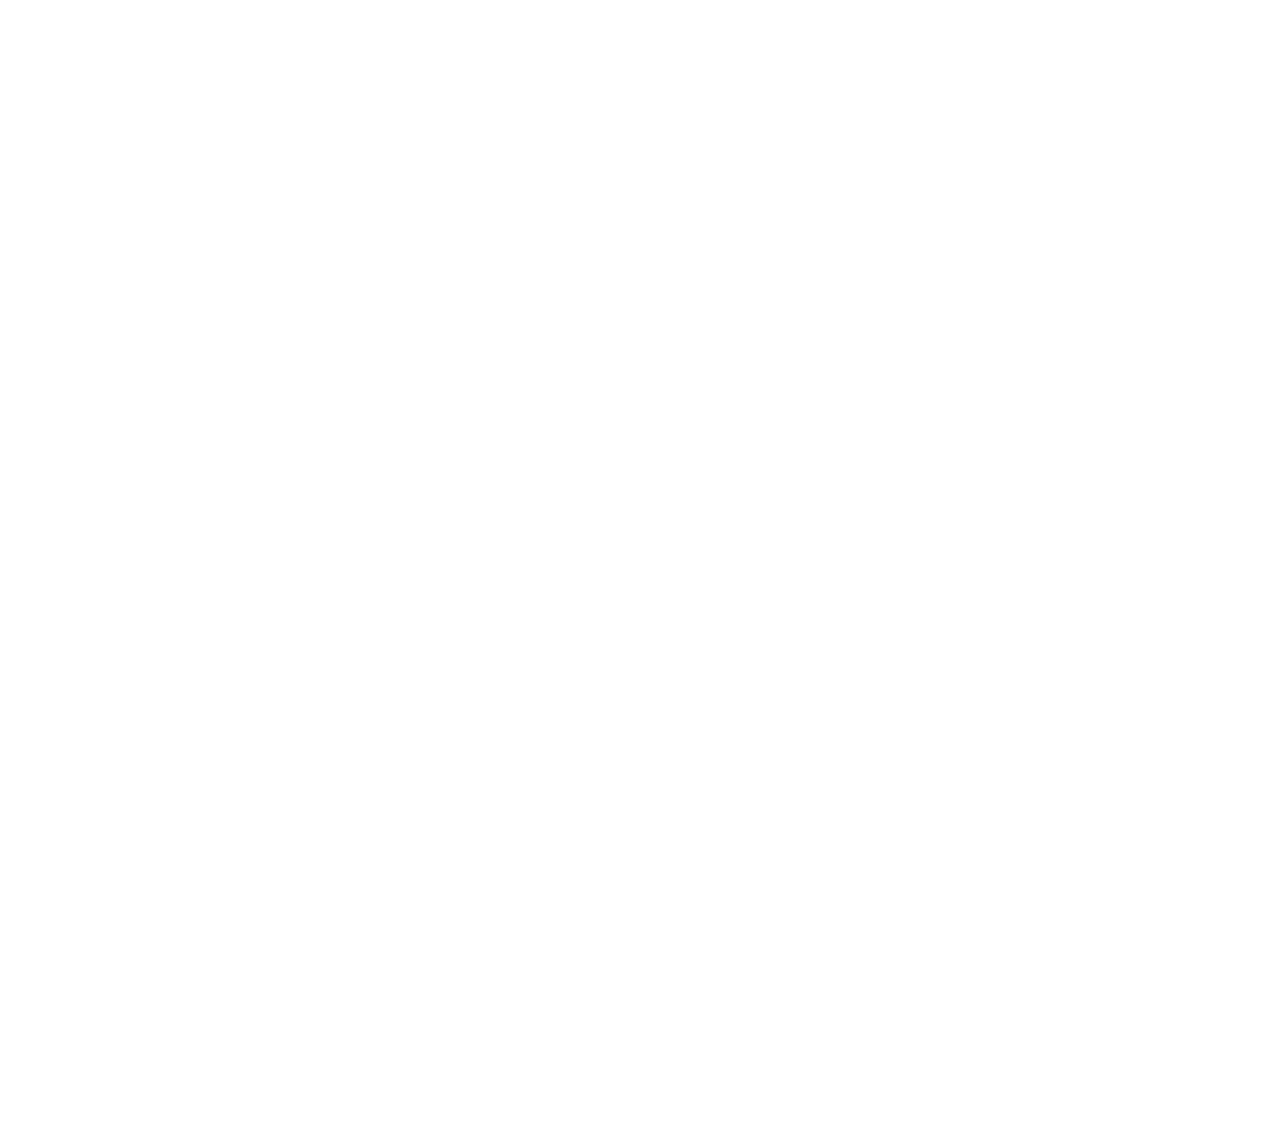
<file: contact.html>
<!DOCTYPE html>
<html lang="en">
    <head>
        <meta charset="utf-8" />
        <title>Mailler - SaaS Website Template</title>
        <meta content="width=device-width, initial-scale=1.0" name="viewport" />
        <meta content="" name="keywords" />
        <meta content="" name="description" />

        <!-- Google Web Fonts -->
        <link rel="preconnect" href="https://fonts.googleapis.com" />
        <link rel="preconnect" href="https://fonts.gstatic.com" crossorigin />
        <link
            href="https://fonts.googleapis.com/css2?family=Plus+Jakarta+Sans:wght@500;600;700&family=Rubik:wght@400;500&display=swap"
            rel="stylesheet"
        />

        <link rel="shortcut icon" href="img/logo.png" type="image/x-icon" />

        <!-- Icon Font Stylesheet -->
        <link
            rel="stylesheet"
            href="https://use.fontawesome.com/releases/v5.15.4/css/all.css"
        />
        <link
            href="https://cdn.jsdelivr.net/npm/bootstrap-icons@1.4.1/font/bootstrap-icons.css"
            rel="stylesheet"
        />

        <!-- Libraries Stylesheet -->
        <link href="lib/animate/animate.min.css" rel="stylesheet" />
        <link
            href="lib/owlcarousel/assets/owl.carousel.min.css"
            rel="stylesheet"
        />
        <link href="lib/lightbox/css/lightbox.min.css" rel="stylesheet" />

        <!-- Customized Bootstrap Stylesheet -->
        <link href="css/bootstrap.min.css" rel="stylesheet" />

        <!-- Template Stylesheet -->
        <link href="css/style.css" rel="stylesheet" />
    </head>

    <body>
        <!-- Spinner Start -->
        <div
            id="spinner"
            class="show bg-white position-fixed translate-middle w-100 vh-100 top-50 start-50 d-flex align-items-center justify-content-center"
        >
            <div
                class="spinner-border text-primary"
                style="width: 3rem; height: 3rem"
                role="status"
            >
                <span class="sr-only">Loading...</span>
            </div>
        </div>
        <!-- Spinner End -->

        <!-- Navbar & Hero Start -->
        <div class="container-fluid p-0">
            <nav
                class="navbar navbar-expand-lg fixed-top navbar-light px-4 px-lg-5 py-3 py-lg-0"
            >
                <a href="index.html" class="navbar-brand p-0">
                    <h1 class="display-6 text-primary m-0">
                        <i class="fas fa-envelope me-3"></i>RenovationStart
                    </h1>
                    <!-- <img src="img/logo.png" alt="Logo"> -->
                </a>
                <button
                    class="navbar-toggler"
                    type="button"
                    data-bs-toggle="collapse"
                    data-bs-target="#navbarCollapse"
                >
                    <span class="fa fa-bars"></span>
                </button>
                <div class="collapse navbar-collapse" id="navbarCollapse">
                    <div class="navbar-nav ms-auto py-0">
                        <a href="index.html" class="nav-item nav-link"
                            >Главная</a
                        >
                        <a href="about.html" class="nav-item nav-link"
                            >О компании</a
                        >
                        <a href="service.html" class="nav-item nav-link"
                            >Услуги</a
                        >
                        <a href="testimonial.html" class="nav-item nav-link"
                            >Отзывы</a
                        >

                        <a href="contact.html" class="nav-item nav-link active"
                            >Контакты</a
                        >
                    </div>
                </div>
            </nav>
        </div>
        <!-- Navbar & Hero End -->

        <!-- Header Start -->
        <div class="container-fluid bg-breadcrumb">
            <ul class="breadcrumb-animation">
                <li></li>
                <li></li>
                <li></li>
                <li></li>
                <li></li>
                <li></li>
                <li></li>
                <li></li>
                <li></li>
                <li></li>
            </ul>
            <div class="container text-center py-5" style="max-width: 900px">
                <h3 class="display-3 mb-4 wow fadeInDown" data-wow-delay="0.1s">
                    Связаться с нами
                </h3>
                <ol
                    class="breadcrumb justify-content-center mb-0 wow fadeInDown"
                    data-wow-delay="0.3s"
                >
                    <li class="breadcrumb-item">
                        <a href="index.html">Главная</a>
                    </li>
                    <li class="breadcrumb-item"><a href="#">Страницы</a></li>
                    <li class="breadcrumb-item active text-primary">
                        Контакты
                    </li>
                </ol>
            </div>
        </div>
        <!-- Header End -->

        <!-- Contact Start -->
        <div class="container-fluid contact py-5">
            <div class="container py-5">
                <div
                    class="text-center mx-auto mb-5 wow fadeInUp"
                    data-wow-delay="0.1s"
                    style="max-width: 900px"
                >
                    <h4 class="text-primary mb-4">Контактная информация</h4>
                    <h1 class="display-5 mb-4">
                        Обращение по вопросам комплексного ремонта
                    </h1>
                    <p class="mb-0">
                        Данный раздел предназначен для обмена информацией по
                        вопросам проведения комплексных ремонтных работ, включая
                        этапы, методики и стандарты, без коммерческой
                        направленности.
                    </p>
                </div>
                <div class="row g-5 align-items-center">
                    <div class="col-lg-6 wow fadeInLeft" data-wow-delay="0.1s">
                        <h2 class="display-5 mb-2">Форма обратной связи</h2>
                        <p class="mb-4">
                            Обратите внимание, что форма не предназначена для
                            коммерческих предложений и служит исключительно для
                            образовательных и информационных целей.
                        </p>
                        <form action="thanks.html" method="get">
                            <div class="row g-3">
                                <div class="col-lg-12 col-xl-6">
                                    <div class="form-floating">
                                        <input
                                            type="text"
                                            class="form-control"
                                            id="name"
                                            placeholder="Ваше имя"
                                            required
                                        />
                                        <label for="name">Ваше имя</label>
                                    </div>
                                </div>
                                <div class="col-lg-12 col-xl-6">
                                    <div class="form-floating">
                                        <input
                                            type="email"
                                            class="form-control"
                                            id="email"
                                            placeholder="Ваш Email"
                                            required
                                        />
                                        <label for="email">Ваш Email</label>
                                    </div>
                                </div>
                                <div class="col-lg-12 col-xl-6">
                                    <div class="form-floating">
                                        <input
                                            type="phone"
                                            class="form-control"
                                            id="phone"
                                            placeholder="Телефон"
                                            required
                                        />
                                        <label for="phone">Телефон</label>
                                    </div>
                                </div>
                                <div class="col-lg-12 col-xl-6">
                                    <div class="form-floating">
                                        <input
                                            type="text"
                                            class="form-control"
                                            id="project"
                                            placeholder="Проект"
                                            required
                                        />
                                        <label for="project">Проект</label>
                                    </div>
                                </div>
                                <div class="col-12">
                                    <div class="form-floating">
                                        <input
                                            type="text"
                                            class="form-control"
                                            id="subject"
                                            placeholder="Тема"
                                            required
                                        />
                                        <label for="subject">Тема</label>
                                    </div>
                                </div>
                                <div class="col-12">
                                    <div class="form-floating">
                                        <textarea
                                            class="form-control"
                                            placeholder="Сообщение"
                                            id="message"
                                            style="height: 160px"
                                            required
                                        ></textarea>
                                        <label for="message">Сообщение</label>
                                    </div>
                                </div>
                                <div class="col-12">
                                    <button
                                        class="btn btn-primary w-100 py-3"
                                        type="submit"
                                    >
                                        Отправить
                                    </button>
                                </div>
                            </div>
                        </form>
                    </div>
                    <div class="col-lg-6 wow fadeInRight" data-wow-delay="0.3s">
                        <div class="d-flex align-items-center mb-4">
                            <div
                                class="bg-light d-flex align-items-center justify-content-center mb-3"
                                style="
                                    width: 90px;
                                    height: 90px;
                                    border-radius: 50px;
                                "
                            >
                                <i class="fa fa-home fa-2x text-primary"></i>
                            </div>
                            <div class="ms-4">
                                <h4>Адреса</h4>
                                <p class="mb-0">
                                    «Толе Би 192 | офис 38», Алматы 050011,
                                    Казахстан
                                </p>
                            </div>
                        </div>
                        <div class="d-flex align-items-center mb-4">
                            <div
                                class="bg-light d-flex align-items-center justify-content-center mb-3"
                                style="
                                    width: 90px;
                                    height: 90px;
                                    border-radius: 50px;
                                "
                            >
                                <i
                                    class="fa fa-map-marker-alt fa-2x text-primary"
                                ></i>
                            </div>
                            <div class="ms-4">
                                <h4>Адрес</h4>
                                <p class="mb-0">
                                    Микрорайон Баянаул 3А, Алматы 050031,
                                    Казахстан
                                </p>
                            </div>
                        </div>
                        <div class="d-flex align-items-center mb-4">
                            <div
                                class="bg-light d-flex align-items-center justify-content-center mb-3"
                                style="
                                    width: 90px;
                                    height: 90px;
                                    border-radius: 50px;
                                "
                            >
                                <i
                                    class="fa fa-phone-alt fa-2x text-primary"
                                ></i>
                            </div>
                            <div class="ms-4">
                                <h4>Телефон</h4>
                                <p class="mb-0">+77021471818</p>
                            </div>
                        </div>
                        <div class="d-flex align-items-center mb-4">
                            <div
                                class="bg-light d-flex align-items-center justify-content-center mb-3"
                                style="
                                    width: 90px;
                                    height: 90px;
                                    border-radius: 50px;
                                "
                            >
                                <i
                                    class="fa fa-envelope-open fa-2x text-primary"
                                ></i>
                            </div>
                            <div class="ms-4">
                                <h4>Email</h4>
                                <p class="mb-0">renovation_start@gmail.com</p>
                            </div>
                        </div>
                        <div class="d-flex align-items-center">
                            <div class="me-4">
                                <div
                                    class="bg-light d-flex align-items-center justify-content-center"
                                    style="
                                        width: 90px;
                                        height: 90px;
                                        border-radius: 50px;
                                    "
                                >
                                    <i
                                        class="fas fa-share fa-2x text-primary"
                                    ></i>
                                </div>
                            </div>
                            <div class="d-flex">
                                <a
                                    class="btn btn-lg-square btn-primary rounded-circle me-2"
                                    href=""
                                    ><i class="fab fa-facebook-f"></i
                                ></a>
                                <a
                                    class="btn btn-lg-square btn-primary rounded-circle mx-2"
                                    href=""
                                    ><i class="fab fa-twitter"></i
                                ></a>
                                <a
                                    class="btn btn-lg-square btn-primary rounded-circle mx-2"
                                    href=""
                                    ><i class="fab fa-instagram"></i
                                ></a>
                                <a
                                    class="btn btn-lg-square btn-primary rounded-circle mx-2"
                                    href=""
                                    ><i class="fab fa-linkedin-in"></i
                                ></a>
                            </div>
                        </div>
                    </div>
                    <div class="col-12 wow fadeInUp" data-wow-delay="0.1s">
                        <div class="rounded h-100">
                            <iframe
                                src="https://www.google.com/maps/embed?pb=!1m18!1m12!1m3!1d909.1889333490924!2d76.8944665846201!3d43.25069516182975!2m3!1f0!2f0!3f0!3m2!1i1024!2i768!4f13.1!3m3!1m2!1s0x388369e20441d03d%3A0x6b0bb81a0dbe6ffe!2z0KDQtdC80L7QvdGCINCa0LLQsNGA0YLQuNGAINCyINCQ0LvQvNCw0YLRiw!5e0!3m2!1suk!2sua!4v1754474264660!5m2!1suk!2sua"
                                width="100%"
                                height="450"
                                style="border: 0"
                                allowfullscreen=""
                                loading="lazy"
                                referrerpolicy="no-referrer-when-downgrade"
                            ></iframe>
                        </div>
                    </div>
                </div>
            </div>
        </div>
        <!-- Contact End -->

        <!-- Footer Start -->
        <div
            class="container-fluid footer py-5 wow fadeIn"
            data-wow-delay="0.2s"
        >
            <div class="container py-5">
                <div class="row g-5">
                    <div class="col-md-6 col-lg-6 col-xl-3">
                        <div class="footer-item d-flex flex-column">
                            <h4 class="text-dark mb-4">
                                О Комплексном Ремонте
                            </h4>
                            <p>
                                Академическое рассмотрение комплексного ремонта
                                под ключ с учётом современных строительных норм
                                и технологий. Основные этапы и научные подходы к
                                реализации проектов.
                            </p>
                        </div>
                    </div>
                    <div class="col-md-6 col-lg-6 col-xl-3">
                        <div class="footer-item d-flex flex-column">
                            <h4 class="mb-4 text-dark">Полезные ссылки</h4>
                            <a href="about.html"> О нас</a>
                            <a href="contact.html"> Контакты</a>
                            <a href="privacy-policy.html">
                                Политика конфиденциальности</a
                            >
                            <a href="terms-of-use.html">
                                Условия использования</a
                            >
                            <a href="cookie-policy.html">
                                Политика использования файлов cookie</a
                            >
                        </div>
                    </div>
                    <div class="col-md-6 col-lg-6 col-xl-3">
                        <div class="footer-item d-flex flex-column">
                            <h4 class="mb-4 text-dark">Область исследований</h4>
                            <a href=""> Этапы ремонтных работ</a>
                            <a href=""> Технические материалы</a>
                            <a href=""> Контроль качества</a>
                            <a href=""> Управление проектами</a>
                            <a href=""> Эффективность процессов</a>
                            <a href=""> Современные технологии</a>
                        </div>
                    </div>
                    <div class="col-md-6 col-lg-6 col-xl-3">
                        <div class="footer-item d-flex flex-column">
                            <h4 class="mb-4 text-dark">
                                Контактная информация
                            </h4>
                            <a href=""
                                ><i class="fa fa-map-marker-alt me-2"></i> «Толе
                                Би 192 | офис 38», Алматы 050011, Казахстан</a
                            >
                            <a href=""
                                ><i class="fas fa-envelope me-2"></i>
                                renovation_start@gmail.com
                            </a>
                            <a href=""
                                ><i class="fas fa-phone me-2"></i>
                                +77021471818</a
                            >

                            <div class="d-flex align-items-center">
                                <i
                                    class="fas fa-share fa-2x text-secondary me-2"
                                ></i>
                                <a
                                    class="btn-square btn btn-primary rounded-circle mx-1"
                                    href="https://www.facebook.com/YourPage"
                                    target="_blank"
                                    rel="noopener noreferrer"
                                    ><i class="fab fa-facebook-f"></i
                                ></a>
                                <a
                                    class="btn-square btn btn-primary rounded-circle mx-1"
                                    href="https://twitter.com/YourProfile"
                                    target="_blank"
                                    rel="noopener noreferrer"
                                    ><i class="fab fa-twitter"></i
                                ></a>
                                <a
                                    class="btn-square btn btn-primary rounded-circle mx-1"
                                    href="https://www.instagram.com/YourProfile"
                                    target="_blank"
                                    rel="noopener noreferrer"
                                    ><i class="fab fa-instagram"></i
                                ></a>
                                <a
                                    class="btn-square btn btn-primary rounded-circle mx-1"
                                    href="https://www.linkedin.com/in/YourProfile"
                                    target="_blank"
                                    rel="noopener noreferrer"
                                    ><i class="fab fa-linkedin-in"></i
                                ></a>
                            </div>
                        </div>
                    </div>
                </div>
            </div>
        </div>
        <!-- Footer End -->

        <!-- Cookie banner -->
        <div class="cookie-wrapper show">
            <div>
                <i class="bx bx-cookie"></i>
                <h2 style="text-align: center">
                    Согласие на использование cookie
                </h2>
            </div>

            <div class="data">
                <p>
                    Данный сайт использует cookie для обеспечения более удобной
                    и персонализированной работы с учебными материалами по
                    ремонту автомобилей, мойке и шиномонтажу.
                    <a href="cookie-policy.html">Подробнее...</a>
                </p>
            </div>

            <div class="buttons">
                <button class="cookie-button" id="acceptBtn">Принять</button>
                <button class="cookie-button" id="declineBtn">Отклонить</button>
            </div>
        </div>
        <!-- End Cookie banner -->

        <!-- Back to Top -->
        <a href="#" class="btn btn-primary btn-lg-square back-to-top"
            ><i class="fa fa-arrow-up"></i
        ></a>

        <!-- JavaScript Libraries -->
        <script src="https://ajax.googleapis.com/ajax/libs/jquery/3.6.4/jquery.min.js"></script>
        <script src="https://cdn.jsdelivr.net/npm/bootstrap@5.0.0/dist/js/bootstrap.bundle.min.js"></script>
        <script src="lib/wow/wow.min.js"></script>
        <script src="lib/easing/easing.min.js"></script>
        <script src="lib/waypoints/waypoints.min.js"></script>
        <script src="lib/counterup/counterup.min.js"></script>
        <script src="lib/owlcarousel/owl.carousel.min.js"></script>
        <script src="lib/lightbox/js/lightbox.min.js"></script>

        <!-- Template Javascript -->
        <script src="js/main.js"></script>
        <script src="js/cookiebanner.js"></script>
    </body>
</html>
</file>
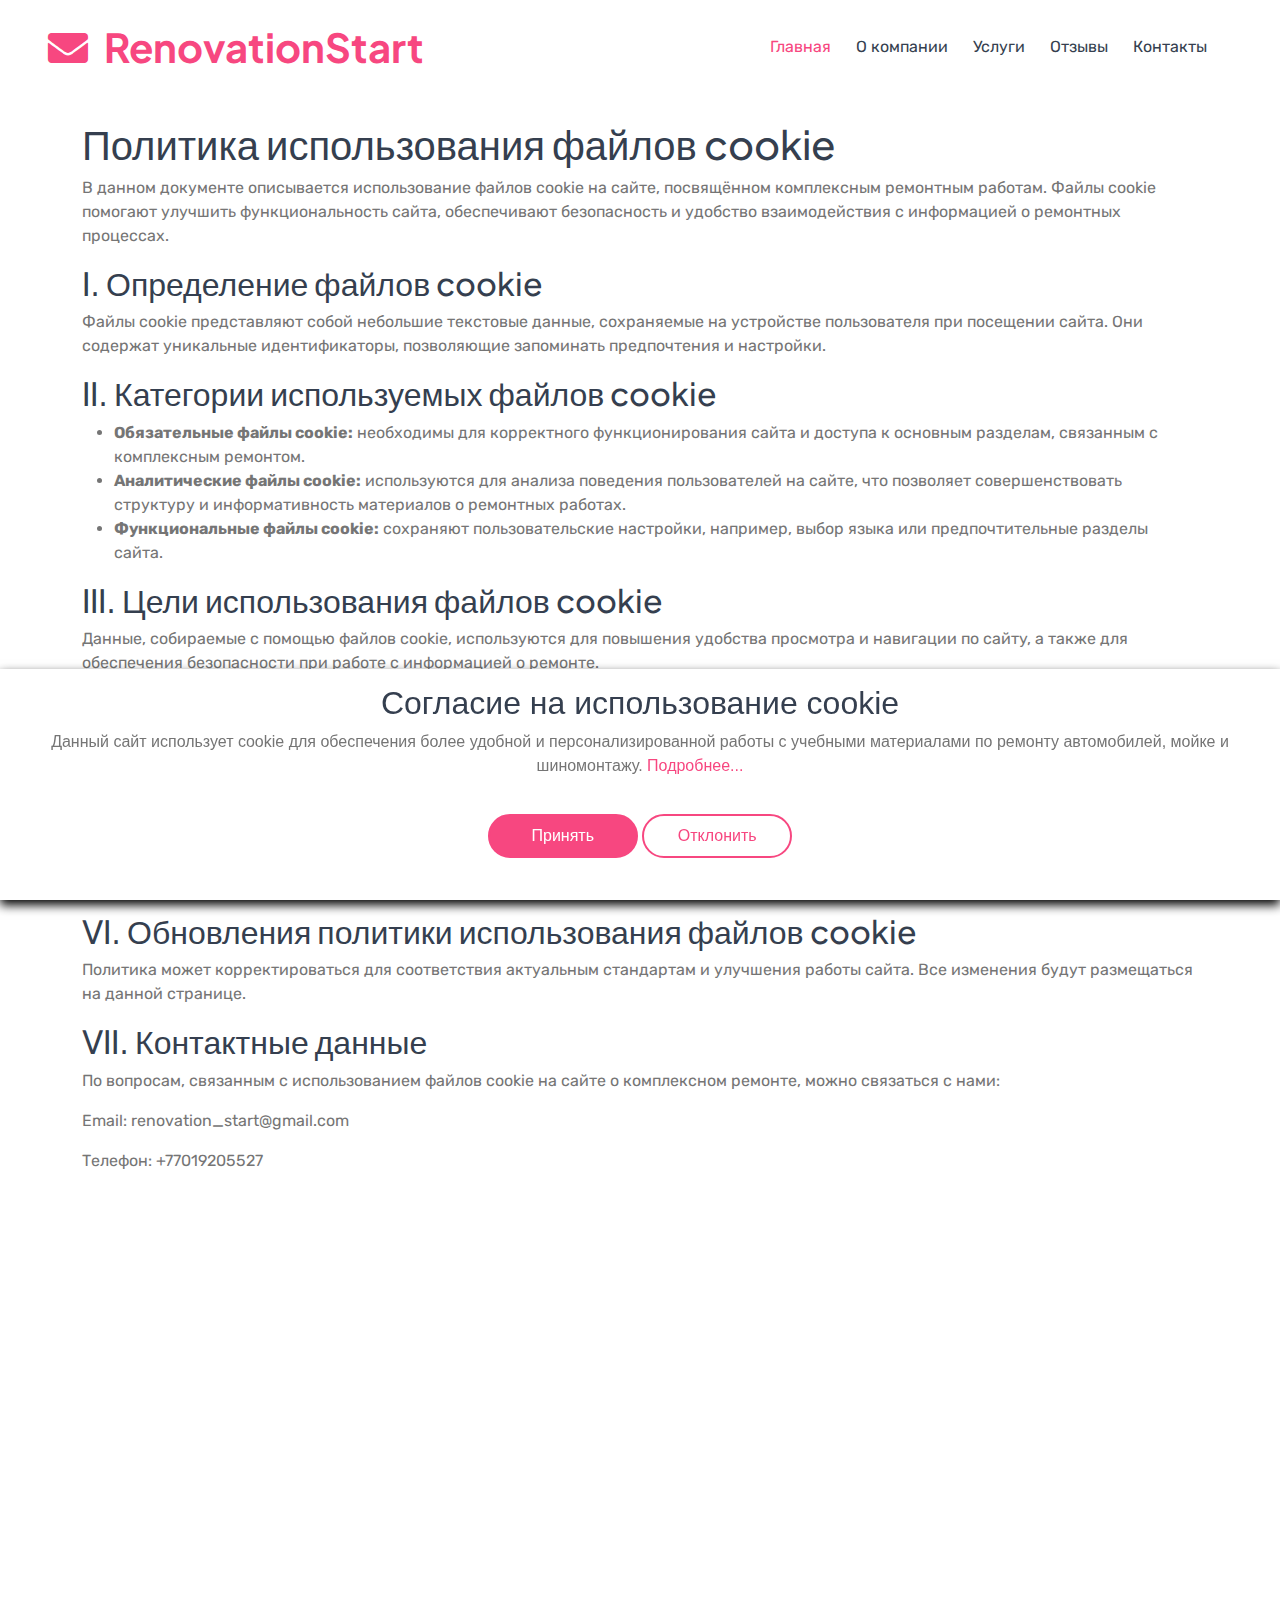
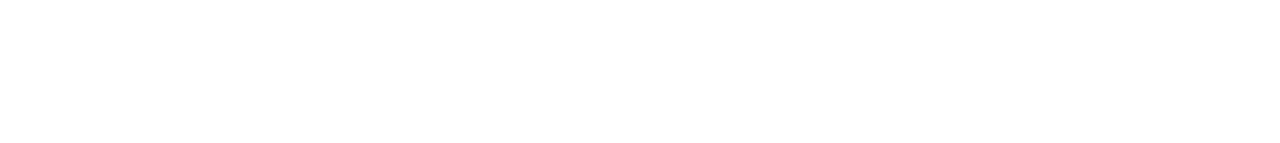
<file: cookie-policy.html>
<!DOCTYPE html>
<html lang="en">
    <head>
        <meta charset="utf-8" />
        <title>Mailler - SaaS Website Template</title>
        <meta content="width=device-width, initial-scale=1.0" name="viewport" />
        <meta content="" name="keywords" />
        <meta content="" name="description" />

        <!-- Google Web Fonts -->
        <link rel="preconnect" href="https://fonts.googleapis.com" />
        <link rel="preconnect" href="https://fonts.gstatic.com" crossorigin />
        <link
            href="https://fonts.googleapis.com/css2?family=Plus+Jakarta+Sans:wght@500;600;700&family=Rubik:wght@400;500&display=swap"
            rel="stylesheet"
        />

        <!-- Icon Font Stylesheet -->
        <link
            rel="stylesheet"
            href="https://use.fontawesome.com/releases/v5.15.4/css/all.css"
        />
        <link
            href="https://cdn.jsdelivr.net/npm/bootstrap-icons@1.4.1/font/bootstrap-icons.css"
            rel="stylesheet"
        />

        <!-- Libraries Stylesheet -->
        <link href="lib/animate/animate.min.css" rel="stylesheet" />
        <link
            href="lib/owlcarousel/assets/owl.carousel.min.css"
            rel="stylesheet"
        />
        <link href="lib/lightbox/css/lightbox.min.css" rel="stylesheet" />

        <!-- Customized Bootstrap Stylesheet -->
        <link href="css/bootstrap.min.css" rel="stylesheet" />

        <!-- Template Stylesheet -->
        <link href="css/style.css" rel="stylesheet" />
    </head>

    <body>
        <!-- Spinner Start -->
        <div
            id="spinner"
            class="show bg-white position-fixed translate-middle w-100 vh-100 top-50 start-50 d-flex align-items-center justify-content-center"
        >
            <div
                class="spinner-border text-primary"
                style="width: 3rem; height: 3rem"
                role="status"
            >
                <span class="sr-only">Loading...</span>
            </div>
        </div>
        <!-- Spinner End -->

        <!-- Navbar & Hero Start -->
        <div class="container-fluid p-0">
            <nav
                class="navbar navbar-expand-lg fixed-top navbar-light px-4 px-lg-5 py-3 py-lg-0"
            >
                <a href="index.html" class="navbar-brand p-0">
                    <h1 class="display-6 text-primary m-0">
                        <i class="fas fa-envelope me-3"></i>RenovationStart
                    </h1>
                    <!-- <img src="img/logo.png" alt="Logo"> -->
                </a>
                <button
                    class="navbar-toggler"
                    type="button"
                    data-bs-toggle="collapse"
                    data-bs-target="#navbarCollapse"
                >
                    <span class="fa fa-bars"></span>
                </button>
                <div class="collapse navbar-collapse" id="navbarCollapse">
                    <div class="navbar-nav ms-auto py-0">
                        <a href="index.html" class="nav-item nav-link active"
                            >Главная</a
                        >
                        <a href="about.html" class="nav-item nav-link"
                            >О компании</a
                        >
                        <a href="service.html" class="nav-item nav-link"
                            >Услуги</a
                        >
                        <a href="testimonial.html" class="nav-item nav-link"
                            >Отзывы</a
                        >

                        <a href="contact.html" class="nav-item nav-link"
                            >Контакты</a
                        >
                    </div>
                </div>
            </nav>
        </div>
        <!-- Navbar & Hero End -->
        <!-- #header -->
        <main>
            <article
                class="container additional-wrapper"
                style="margin-top: 100px"
            >
                <div class="page__content" style="padding: 20px 0px">
                    <h1>Политика использования файлов cookie</h1>
                    <p>
                        В данном документе описывается использование файлов
                        cookie на сайте, посвящённом комплексным ремонтным
                        работам. Файлы cookie помогают улучшить функциональность
                        сайта, обеспечивают безопасность и удобство
                        взаимодействия с информацией о ремонтных процессах.
                    </p>

                    <h2>I. Определение файлов cookie</h2>
                    <p>
                        Файлы cookie представляют собой небольшие текстовые
                        данные, сохраняемые на устройстве пользователя при
                        посещении сайта. Они содержат уникальные идентификаторы,
                        позволяющие запоминать предпочтения и настройки.
                    </p>

                    <h2>II. Категории используемых файлов cookie</h2>
                    <ul>
                        <li>
                            <strong>Обязательные файлы cookie:</strong>
                            необходимы для корректного функционирования сайта и
                            доступа к основным разделам, связанным с комплексным
                            ремонтом.
                        </li>
                        <li>
                            <strong>Аналитические файлы cookie:</strong>
                            используются для анализа поведения пользователей на
                            сайте, что позволяет совершенствовать структуру и
                            информативность материалов о ремонтных работах.
                        </li>
                        <li>
                            <strong>Функциональные файлы cookie:</strong>
                            сохраняют пользовательские настройки, например,
                            выбор языка или предпочтительные разделы сайта.
                        </li>
                    </ul>

                    <h2>III. Цели использования файлов cookie</h2>
                    <p>
                        Данные, собираемые с помощью файлов cookie, используются
                        для повышения удобства просмотра и навигации по сайту, а
                        также для обеспечения безопасности при работе с
                        информацией о ремонте.
                    </p>

                    <h2>IV. Настройки управления файлами cookie</h2>
                    <p>
                        Пользователи могут изменить настройки браузера для
                        управления файлами cookie, включая их блокировку или
                        удаление. Следует учитывать, что это может ограничить
                        доступ к некоторым функциям сайта, связанным с
                        комплексным ремонтом.
                    </p>

                    <h2>V. Файлы cookie третьих сторон</h2>
                    <p>
                        На сайте могут использоваться сторонние сервисы, которые
                        применяют собственные файлы cookie для предоставления
                        функционала. Эти файлы cookie регулируются политиками
                        конфиденциальности соответствующих сервисов.
                    </p>

                    <h2>VI. Обновления политики использования файлов cookie</h2>
                    <p>
                        Политика может корректироваться для соответствия
                        актуальным стандартам и улучшения работы сайта. Все
                        изменения будут размещаться на данной странице.
                    </p>

                    <h2>VII. Контактные данные</h2>
                    <p>
                        По вопросам, связанным с использованием файлов cookie на
                        сайте о комплексном ремонте, можно связаться с нами:
                    </p>
                    <p>Email: renovation_start@gmail.com</p>
                    <p>Телефон: +77019205527</p>
                </div>
            </article>
        </main>

        <!-- Footer Start -->
        <div
            class="container-fluid footer py-5 wow fadeIn"
            data-wow-delay="0.2s"
        >
            <div class="container py-5">
                <div class="row g-5">
                    <div class="col-md-6 col-lg-6 col-xl-3">
                        <div class="footer-item d-flex flex-column">
                            <h4 class="text-dark mb-4">
                                О Комплексном Ремонте
                            </h4>
                            <p>
                                Академическое рассмотрение комплексного ремонта
                                под ключ с учётом современных строительных норм
                                и технологий. Основные этапы и научные подходы к
                                реализации проектов.
                            </p>
                        </div>
                    </div>
                    <div class="col-md-6 col-lg-6 col-xl-3">
                        <div class="footer-item d-flex flex-column">
                            <h4 class="mb-4 text-dark">Полезные ссылки</h4>
                            <a href="about.html"> О нас</a>
                            <a href="contact.html"> Контакты</a>
                            <a href="privacy-policy.html">
                                Политика конфиденциальности</a
                            >
                            <a href="terms-of-use.html">
                                Условия использования</a
                            >
                            <a href="cookie-policy.html">
                                Политика использования файлов cookie</a
                            >
                        </div>
                    </div>
                    <div class="col-md-6 col-lg-6 col-xl-3">
                        <div class="footer-item d-flex flex-column">
                            <h4 class="mb-4 text-dark">Область исследований</h4>
                            <a href=""> Этапы ремонтных работ</a>
                            <a href=""> Технические материалы</a>
                            <a href=""> Контроль качества</a>
                            <a href=""> Управление проектами</a>
                            <a href=""> Эффективность процессов</a>
                            <a href=""> Современные технологии</a>
                        </div>
                    </div>
                    <div class="col-md-6 col-lg-6 col-xl-3">
                        <div class="footer-item d-flex flex-column">
                            <h4 class="mb-4 text-dark">
                                Контактная информация
                            </h4>
                            <a href=""
                                ><i class="fa fa-map-marker-alt me-2"></i> «Толе
                                Би 192 | офис 38», Алматы 050011, Казахстан</a
                            >
                            <a href=""
                                ><i class="fas fa-envelope me-2"></i>
                                renovation_start@gmail.com
                            </a>
                            <a href=""
                                ><i class="fas fa-phone me-2"></i>
                                +77021471818</a
                            >

                            <div class="d-flex align-items-center">
                                <i
                                    class="fas fa-share fa-2x text-secondary me-2"
                                ></i>
                                <a
                                    class="btn-square btn btn-primary rounded-circle mx-1"
                                    href="https://www.facebook.com/YourPage"
                                    target="_blank"
                                    rel="noopener noreferrer"
                                    ><i class="fab fa-facebook-f"></i
                                ></a>
                                <a
                                    class="btn-square btn btn-primary rounded-circle mx-1"
                                    href="https://twitter.com/YourProfile"
                                    target="_blank"
                                    rel="noopener noreferrer"
                                    ><i class="fab fa-twitter"></i
                                ></a>
                                <a
                                    class="btn-square btn btn-primary rounded-circle mx-1"
                                    href="https://www.instagram.com/YourProfile"
                                    target="_blank"
                                    rel="noopener noreferrer"
                                    ><i class="fab fa-instagram"></i
                                ></a>
                                <a
                                    class="btn-square btn btn-primary rounded-circle mx-1"
                                    href="https://www.linkedin.com/in/YourProfile"
                                    target="_blank"
                                    rel="noopener noreferrer"
                                    ><i class="fab fa-linkedin-in"></i
                                ></a>
                            </div>
                        </div>
                    </div>
                </div>
            </div>
        </div>
        <!-- Footer End -->

        <!-- Cookie banner -->
        <div class="cookie-wrapper show">
            <div>
                <i class="bx bx-cookie"></i>
                <h2 style="text-align: center">
                    Согласие на использование cookie
                </h2>
            </div>

            <div class="data">
                <p>
                    Данный сайт использует cookie для обеспечения более удобной
                    и персонализированной работы с учебными материалами по
                    ремонту автомобилей, мойке и шиномонтажу.
                    <a href="cookie-policy.html">Подробнее...</a>
                </p>
            </div>

            <div class="buttons">
                <button class="cookie-button" id="acceptBtn">Принять</button>
                <button class="cookie-button" id="declineBtn">Отклонить</button>
            </div>
        </div>
        <!-- End Cookie banner -->

        <!-- Back to Top -->
        <a href="#" class="btn btn-primary btn-lg-square back-to-top"
            ><i class="fa fa-arrow-up"></i
        ></a>

        <!-- JavaScript Libraries -->
        <script src="https://ajax.googleapis.com/ajax/libs/jquery/3.6.4/jquery.min.js"></script>
        <script src="https://cdn.jsdelivr.net/npm/bootstrap@5.0.0/dist/js/bootstrap.bundle.min.js"></script>
        <script src="lib/wow/wow.min.js"></script>
        <script src="lib/easing/easing.min.js"></script>
        <script src="lib/waypoints/waypoints.min.js"></script>
        <script src="lib/counterup/counterup.min.js"></script>
        <script src="lib/owlcarousel/owl.carousel.min.js"></script>
        <script src="lib/lightbox/js/lightbox.min.js"></script>

        <!-- Template Javascript -->
        <script src="js/main.js"></script>
        <script src="js/cookiebanner.js"></script>
    </body>
</html>
</file>
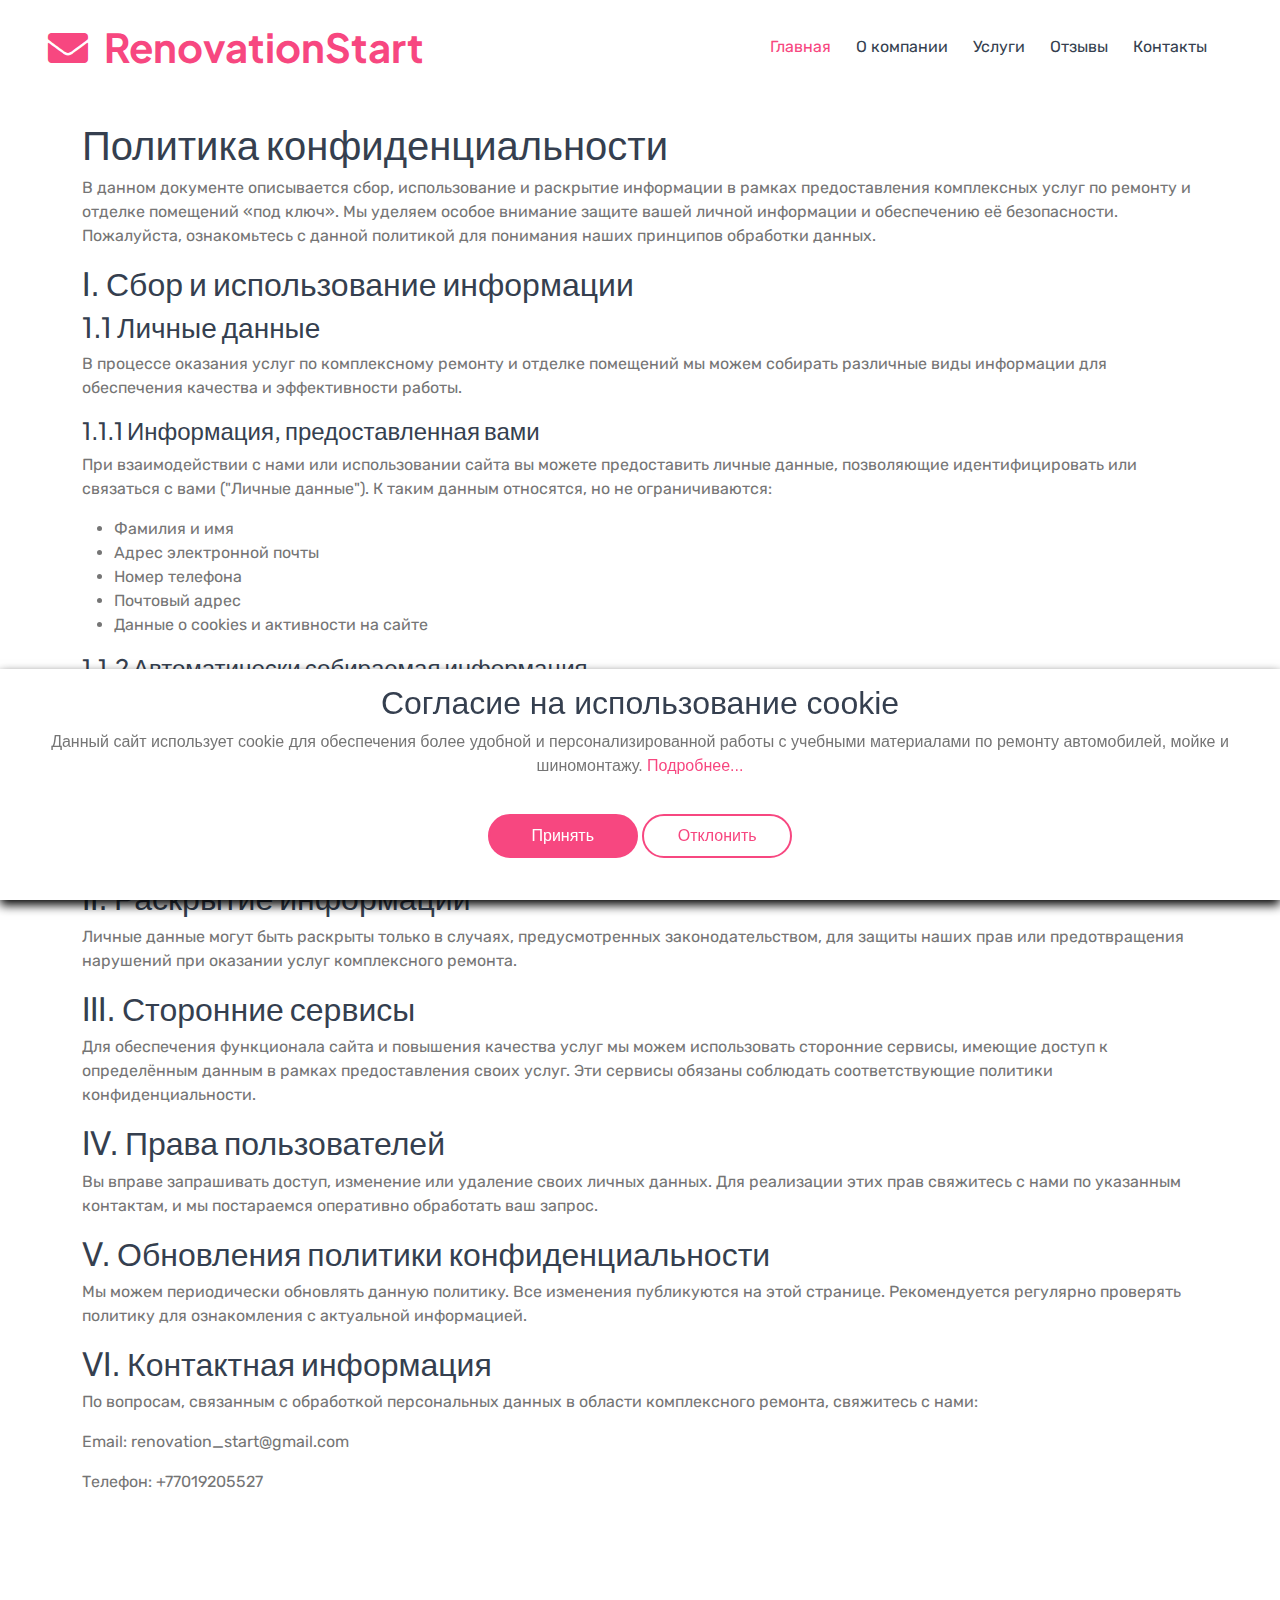
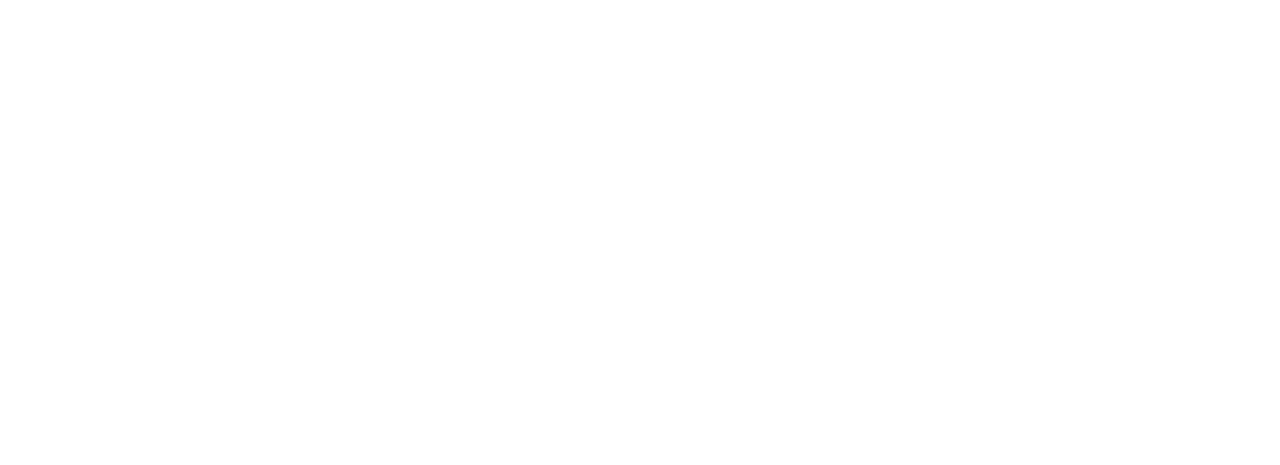
<file: privacy-policy.html>
<!DOCTYPE html>
<html lang="en">
    <head>
        <meta charset="utf-8" />
        <title>Mailler - SaaS Website Template</title>
        <meta content="width=device-width, initial-scale=1.0" name="viewport" />
        <meta content="" name="keywords" />
        <meta content="" name="description" />

        <!-- Google Web Fonts -->
        <link rel="preconnect" href="https://fonts.googleapis.com" />
        <link rel="preconnect" href="https://fonts.gstatic.com" crossorigin />
        <link
            href="https://fonts.googleapis.com/css2?family=Plus+Jakarta+Sans:wght@500;600;700&family=Rubik:wght@400;500&display=swap"
            rel="stylesheet"
        />

        <link rel="shortcut icon" href="img/logo.png" type="image/x-icon" />

        <!-- Icon Font Stylesheet -->
        <link
            rel="stylesheet"
            href="https://use.fontawesome.com/releases/v5.15.4/css/all.css"
        />
        <link
            href="https://cdn.jsdelivr.net/npm/bootstrap-icons@1.4.1/font/bootstrap-icons.css"
            rel="stylesheet"
        />

        <!-- Libraries Stylesheet -->
        <link href="lib/animate/animate.min.css" rel="stylesheet" />
        <link
            href="lib/owlcarousel/assets/owl.carousel.min.css"
            rel="stylesheet"
        />
        <link href="lib/lightbox/css/lightbox.min.css" rel="stylesheet" />

        <!-- Customized Bootstrap Stylesheet -->
        <link href="css/bootstrap.min.css" rel="stylesheet" />

        <!-- Template Stylesheet -->
        <link href="css/style.css" rel="stylesheet" />
    </head>

    <body>
        <!-- Spinner Start -->
        <div
            id="spinner"
            class="show bg-white position-fixed translate-middle w-100 vh-100 top-50 start-50 d-flex align-items-center justify-content-center"
        >
            <div
                class="spinner-border text-primary"
                style="width: 3rem; height: 3rem"
                role="status"
            >
                <span class="sr-only">Loading...</span>
            </div>
        </div>
        <!-- Spinner End -->

        <!-- Navbar & Hero Start -->
        <div class="container-fluid p-0">
            <nav
                class="navbar navbar-expand-lg fixed-top navbar-light px-4 px-lg-5 py-3 py-lg-0"
            >
                <a href="index.html" class="navbar-brand p-0">
                    <h1 class="display-6 text-primary m-0">
                        <i class="fas fa-envelope me-3"></i>RenovationStart
                    </h1>
                    <!-- <img src="img/logo.png" alt="Logo"> -->
                </a>
                <button
                    class="navbar-toggler"
                    type="button"
                    data-bs-toggle="collapse"
                    data-bs-target="#navbarCollapse"
                >
                    <span class="fa fa-bars"></span>
                </button>
                <div class="collapse navbar-collapse" id="navbarCollapse">
                    <div class="navbar-nav ms-auto py-0">
                        <a href="index.html" class="nav-item nav-link active"
                            >Главная</a
                        >
                        <a href="about.html" class="nav-item nav-link"
                            >О компании</a
                        >
                        <a href="service.html" class="nav-item nav-link"
                            >Услуги</a
                        >
                        <a href="testimonial.html" class="nav-item nav-link"
                            >Отзывы</a
                        >

                        <a href="contact.html" class="nav-item nav-link"
                            >Контакты</a
                        >
                    </div>
                </div>
            </nav>
        </div>
        <!-- Navbar & Hero End -->
        <!-- #header -->
        <main>
            <article
                class="container additional-wrapper"
                style="margin-top: 100px"
            >
                <div class="page__content" style="padding: 20px 0px">
                    <h1>Политика конфиденциальности</h1>
                    <p>
                        В данном документе описывается сбор, использование и
                        раскрытие информации в рамках предоставления комплексных
                        услуг по ремонту и отделке помещений «под ключ». Мы
                        уделяем особое внимание защите вашей личной информации и
                        обеспечению её безопасности. Пожалуйста, ознакомьтесь с
                        данной политикой для понимания наших принципов обработки
                        данных.
                    </p>

                    <h2>I. Сбор и использование информации</h2>
                    <h3>1.1 Личные данные</h3>
                    <p>
                        В процессе оказания услуг по комплексному ремонту и
                        отделке помещений мы можем собирать различные виды
                        информации для обеспечения качества и эффективности
                        работы.
                    </p>
                    <h4>1.1.1 Информация, предоставленная вами</h4>
                    <p>
                        При взаимодействии с нами или использовании сайта вы
                        можете предоставить личные данные, позволяющие
                        идентифицировать или связаться с вами ("Личные данные").
                        К таким данным относятся, но не ограничиваются:
                    </p>
                    <ul>
                        <li>Фамилия и имя</li>
                        <li>Адрес электронной почты</li>
                        <li>Номер телефона</li>
                        <li>Почтовый адрес</li>
                        <li>Данные о cookies и активности на сайте</li>
                    </ul>

                    <h4>1.1.2 Автоматически собираемая информация</h4>
                    <p>
                        Мы можем автоматически собирать данные об использовании
                        нашего сайта и услуг, включая IP-адрес, тип браузера,
                        посещённые страницы, время посещения и продолжительность
                        сессий.
                    </p>

                    <h4>
                        1.1.3 Использование cookies и аналогичных технологий
                    </h4>
                    <p>
                        Для улучшения работы сайта и персонализации контента
                        используются cookies — небольшие текстовые файлы с
                        уникальными идентификаторами, сохраняемые на устройстве
                        пользователя. Вы можете настроить браузер на управление
                        cookies, однако это может повлиять на функциональность
                        сайта.
                    </p>

                    <h2>II. Раскрытие информации</h2>
                    <p>
                        Личные данные могут быть раскрыты только в случаях,
                        предусмотренных законодательством, для защиты наших прав
                        или предотвращения нарушений при оказании услуг
                        комплексного ремонта.
                    </p>

                    <h2>III. Сторонние сервисы</h2>
                    <p>
                        Для обеспечения функционала сайта и повышения качества
                        услуг мы можем использовать сторонние сервисы, имеющие
                        доступ к определённым данным в рамках предоставления
                        своих услуг. Эти сервисы обязаны соблюдать
                        соответствующие политики конфиденциальности.
                    </p>

                    <h2>IV. Права пользователей</h2>
                    <p>
                        Вы вправе запрашивать доступ, изменение или удаление
                        своих личных данных. Для реализации этих прав свяжитесь
                        с нами по указанным контактам, и мы постараемся
                        оперативно обработать ваш запрос.
                    </p>

                    <h2>V. Обновления политики конфиденциальности</h2>
                    <p>
                        Мы можем периодически обновлять данную политику. Все
                        изменения публикуются на этой странице. Рекомендуется
                        регулярно проверять политику для ознакомления с
                        актуальной информацией.
                    </p>

                    <h2>VI. Контактная информация</h2>
                    <p>
                        По вопросам, связанным с обработкой персональных данных
                        в области комплексного ремонта, свяжитесь с нами:
                    </p>
                    <p>Email: renovation_start@gmail.com</p>
                    <p>Телефон: +77019205527</p>
                </div>
            </article>
        </main>

        <!-- Footer Start -->
        <div
            class="container-fluid footer py-5 wow fadeIn"
            data-wow-delay="0.2s"
        >
            <div class="container py-5">
                <div class="row g-5">
                    <div class="col-md-6 col-lg-6 col-xl-3">
                        <div class="footer-item d-flex flex-column">
                            <h4 class="text-dark mb-4">
                                О Комплексном Ремонте
                            </h4>
                            <p>
                                Академическое рассмотрение комплексного ремонта
                                под ключ с учётом современных строительных норм
                                и технологий. Основные этапы и научные подходы к
                                реализации проектов.
                            </p>
                        </div>
                    </div>
                    <div class="col-md-6 col-lg-6 col-xl-3">
                        <div class="footer-item d-flex flex-column">
                            <h4 class="mb-4 text-dark">Полезные ссылки</h4>
                            <a href="about.html"> О нас</a>
                            <a href="contact.html"> Контакты</a>
                            <a href="privacy-policy.html">
                                Политика конфиденциальности</a
                            >
                            <a href="terms-of-use.html">
                                Условия использования</a
                            >
                            <a href="cookie-policy.html">
                                Политика использования файлов cookie</a
                            >
                        </div>
                    </div>
                    <div class="col-md-6 col-lg-6 col-xl-3">
                        <div class="footer-item d-flex flex-column">
                            <h4 class="mb-4 text-dark">Область исследований</h4>
                            <a href=""> Этапы ремонтных работ</a>
                            <a href=""> Технические материалы</a>
                            <a href=""> Контроль качества</a>
                            <a href=""> Управление проектами</a>
                            <a href=""> Эффективность процессов</a>
                            <a href=""> Современные технологии</a>
                        </div>
                    </div>
                    <div class="col-md-6 col-lg-6 col-xl-3">
                        <div class="footer-item d-flex flex-column">
                            <h4 class="mb-4 text-dark">
                                Контактная информация
                            </h4>
                            <a href=""
                                ><i class="fa fa-map-marker-alt me-2"></i> «Толе
                                Би 192 | офис 38», Алматы 050011, Казахстан</a
                            >
                            <a href=""
                                ><i class="fas fa-envelope me-2"></i>
                                renovation_start@gmail.com
                            </a>
                            <a href=""
                                ><i class="fas fa-phone me-2"></i>
                                +77021471818</a
                            >

                            <div class="d-flex align-items-center">
                                <i
                                    class="fas fa-share fa-2x text-secondary me-2"
                                ></i>
                                <a
                                    class="btn-square btn btn-primary rounded-circle mx-1"
                                    href="https://www.facebook.com/YourPage"
                                    target="_blank"
                                    rel="noopener noreferrer"
                                    ><i class="fab fa-facebook-f"></i
                                ></a>
                                <a
                                    class="btn-square btn btn-primary rounded-circle mx-1"
                                    href="https://twitter.com/YourProfile"
                                    target="_blank"
                                    rel="noopener noreferrer"
                                    ><i class="fab fa-twitter"></i
                                ></a>
                                <a
                                    class="btn-square btn btn-primary rounded-circle mx-1"
                                    href="https://www.instagram.com/YourProfile"
                                    target="_blank"
                                    rel="noopener noreferrer"
                                    ><i class="fab fa-instagram"></i
                                ></a>
                                <a
                                    class="btn-square btn btn-primary rounded-circle mx-1"
                                    href="https://www.linkedin.com/in/YourProfile"
                                    target="_blank"
                                    rel="noopener noreferrer"
                                    ><i class="fab fa-linkedin-in"></i
                                ></a>
                            </div>
                        </div>
                    </div>
                </div>
            </div>
        </div>
        <!-- Footer End -->

        <!-- Cookie banner -->
        <div class="cookie-wrapper show">
            <div>
                <i class="bx bx-cookie"></i>
                <h2 style="text-align: center">
                    Согласие на использование cookie
                </h2>
            </div>

            <div class="data">
                <p>
                    Данный сайт использует cookie для обеспечения более удобной
                    и персонализированной работы с учебными материалами по
                    ремонту автомобилей, мойке и шиномонтажу.
                    <a href="cookie-policy.html">Подробнее...</a>
                </p>
            </div>

            <div class="buttons">
                <button class="cookie-button" id="acceptBtn">Принять</button>
                <button class="cookie-button" id="declineBtn">Отклонить</button>
            </div>
        </div>
        <!-- End Cookie banner -->

        <!-- Back to Top -->
        <a href="#" class="btn btn-primary btn-lg-square back-to-top"
            ><i class="fa fa-arrow-up"></i
        ></a>

        <!-- JavaScript Libraries -->
        <script src="https://ajax.googleapis.com/ajax/libs/jquery/3.6.4/jquery.min.js"></script>
        <script src="https://cdn.jsdelivr.net/npm/bootstrap@5.0.0/dist/js/bootstrap.bundle.min.js"></script>
        <script src="lib/wow/wow.min.js"></script>
        <script src="lib/easing/easing.min.js"></script>
        <script src="lib/waypoints/waypoints.min.js"></script>
        <script src="lib/counterup/counterup.min.js"></script>
        <script src="lib/owlcarousel/owl.carousel.min.js"></script>
        <script src="lib/lightbox/js/lightbox.min.js"></script>

        <!-- Template Javascript -->
        <script src="js/main.js"></script>
        <script src="js/cookiebanner.js"></script>
    </body>
</html>
</file>
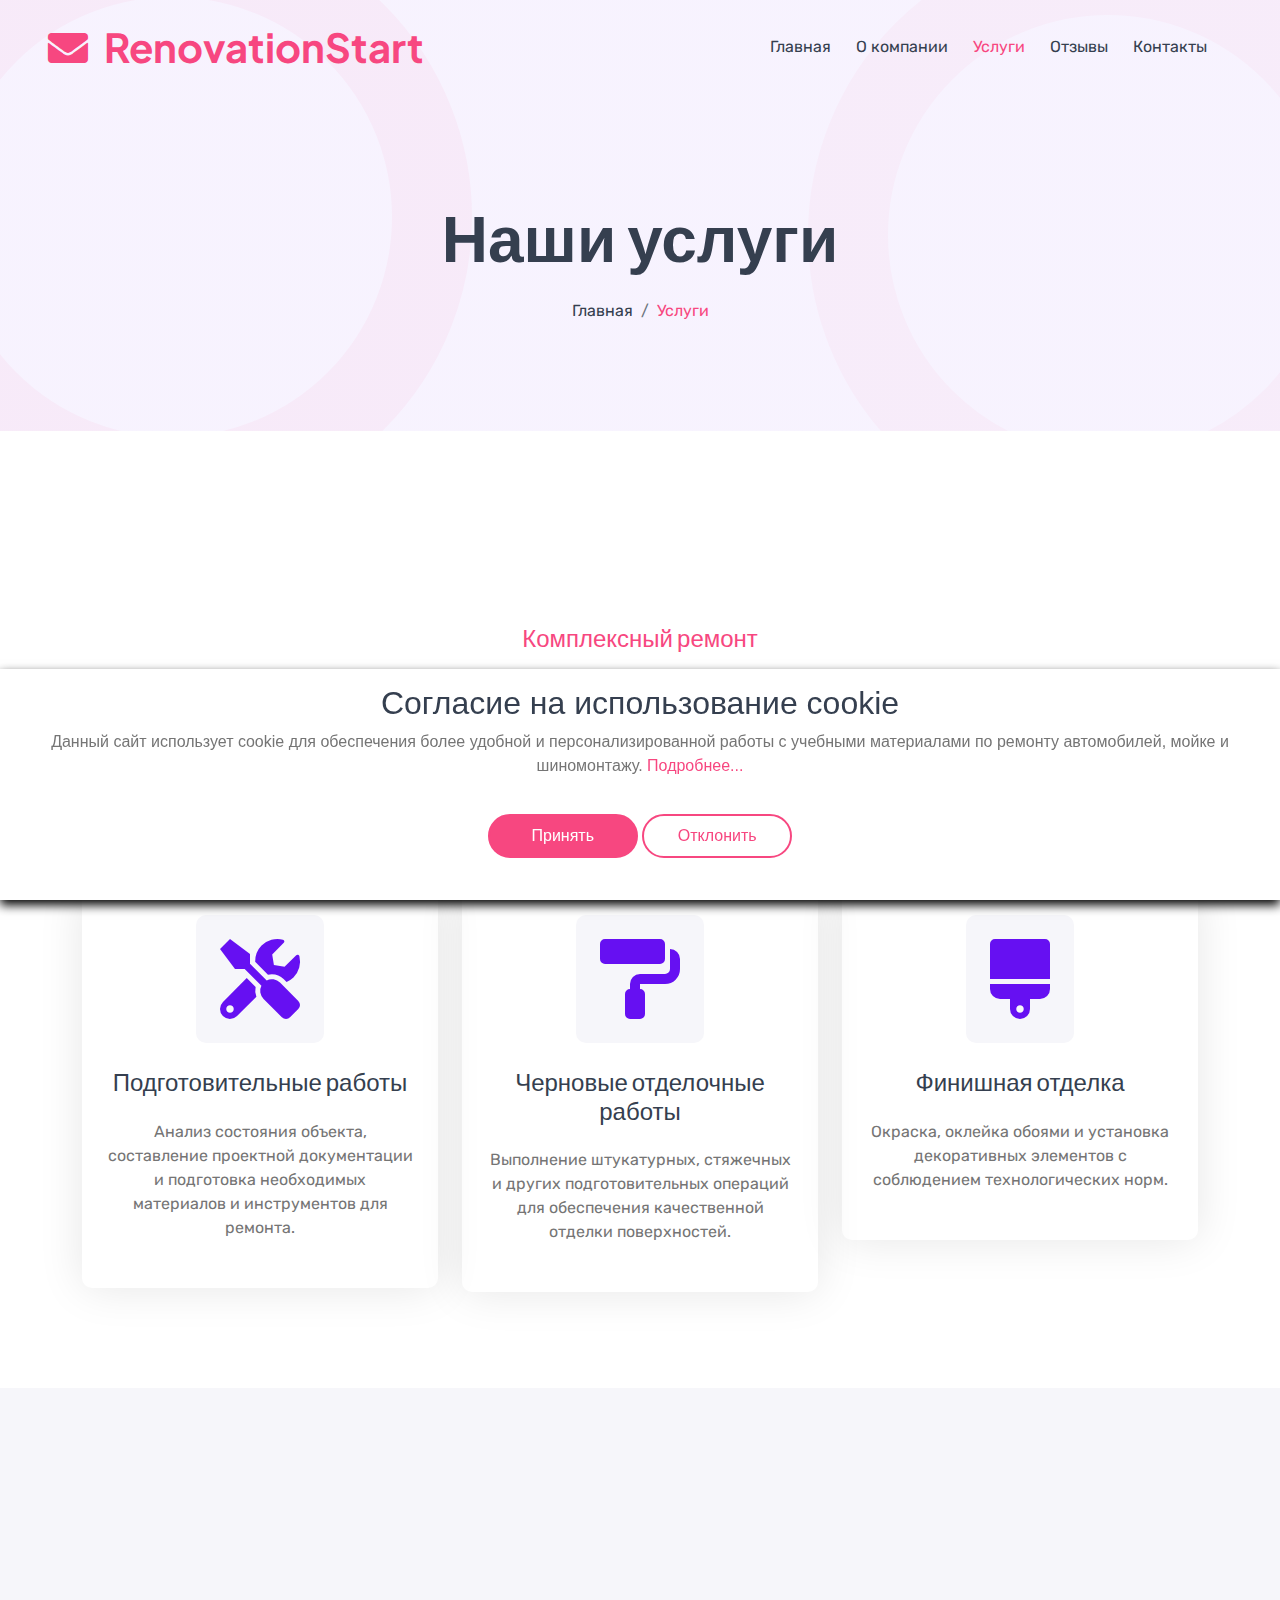
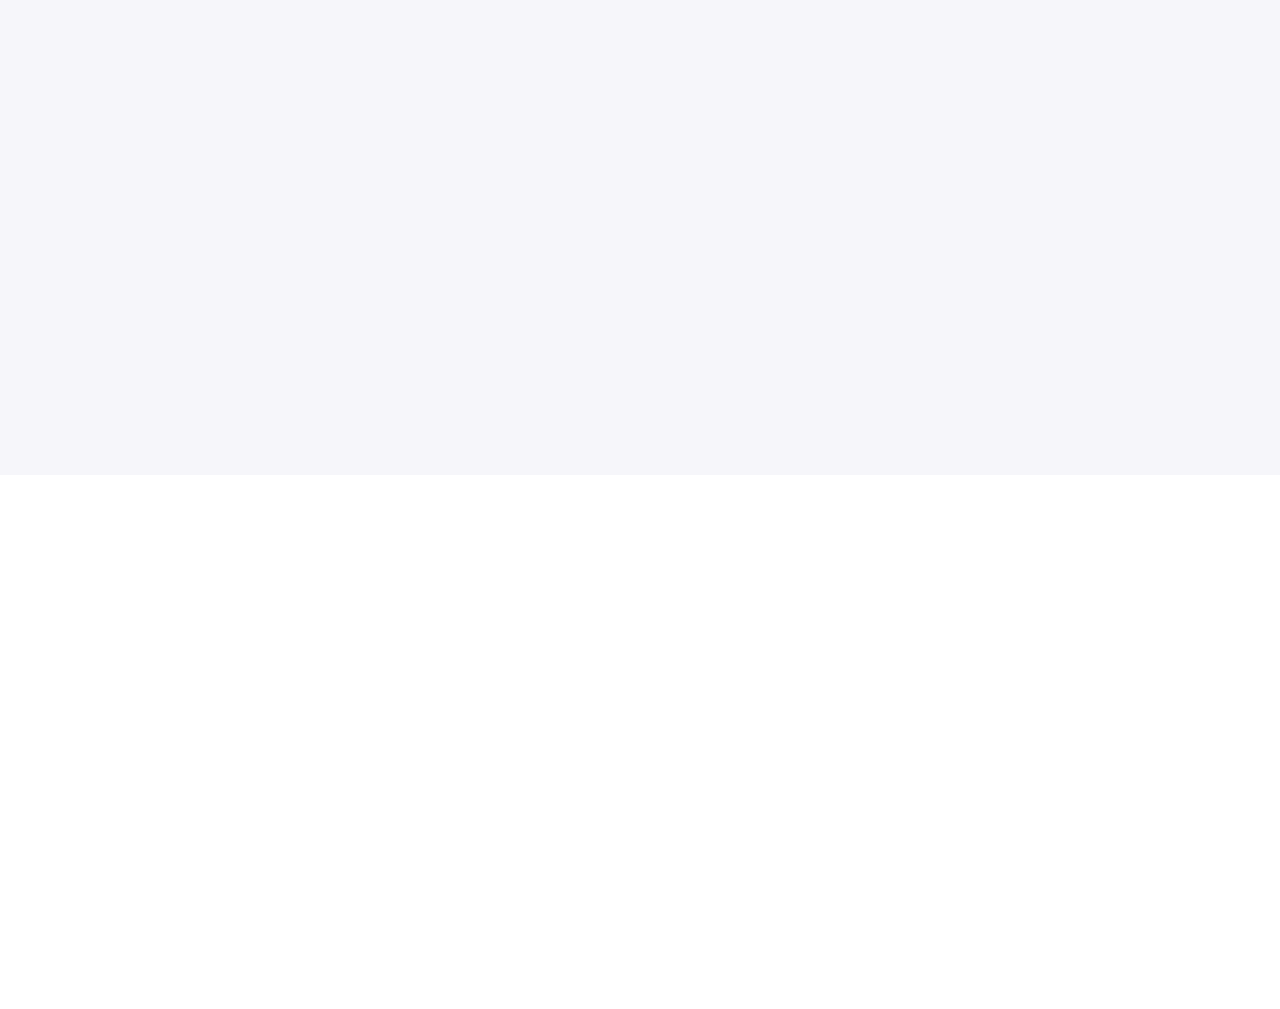
<file: service.html>
<!DOCTYPE html>
<html lang="en">
    <head>
        <meta charset="utf-8" />
        <title>Mailler - SaaS Website Template</title>
        <meta content="width=device-width, initial-scale=1.0" name="viewport" />
        <meta content="" name="keywords" />
        <meta content="" name="description" />

        <!-- Google Web Fonts -->
        <link rel="preconnect" href="https://fonts.googleapis.com" />
        <link rel="preconnect" href="https://fonts.gstatic.com" crossorigin />
        <link
            href="https://fonts.googleapis.com/css2?family=Plus+Jakarta+Sans:wght@500;600;700&family=Rubik:wght@400;500&display=swap"
            rel="stylesheet"
        />

        <!-- Icon Font Stylesheet -->
        <link
            rel="stylesheet"
            href="https://use.fontawesome.com/releases/v5.15.4/css/all.css"
        />
        <link
            href="https://cdn.jsdelivr.net/npm/bootstrap-icons@1.4.1/font/bootstrap-icons.css"
            rel="stylesheet"
        />

        <!-- Libraries Stylesheet -->
        <link href="lib/animate/animate.min.css" rel="stylesheet" />
        <link
            href="lib/owlcarousel/assets/owl.carousel.min.css"
            rel="stylesheet"
        />
        <link href="lib/lightbox/css/lightbox.min.css" rel="stylesheet" />

        <!-- Customized Bootstrap Stylesheet -->
        <link href="css/bootstrap.min.css" rel="stylesheet" />

        <!-- Template Stylesheet -->
        <link href="css/style.css" rel="stylesheet" />
    </head>

    <body>
        <!-- Spinner Start -->
        <div
            id="spinner"
            class="show bg-white position-fixed translate-middle w-100 vh-100 top-50 start-50 d-flex align-items-center justify-content-center"
        >
            <div
                class="spinner-border text-primary"
                style="width: 3rem; height: 3rem"
                role="status"
            >
                <span class="sr-only">Loading...</span>
            </div>
        </div>
        <!-- Spinner End -->

        <!-- Navbar & Hero Start -->
        <div class="container-fluid p-0">
            <nav
                class="navbar navbar-expand-lg fixed-top navbar-light px-4 px-lg-5 py-3 py-lg-0"
            >
                <a href="index.html" class="navbar-brand p-0">
                    <h1 class="display-6 text-primary m-0">
                        <i class="fas fa-envelope me-3"></i>RenovationStart
                    </h1>
                    <!-- <img src="img/logo.png" alt="Logo"> -->
                </a>
                <button
                    class="navbar-toggler"
                    type="button"
                    data-bs-toggle="collapse"
                    data-bs-target="#navbarCollapse"
                >
                    <span class="fa fa-bars"></span>
                </button>
                <div class="collapse navbar-collapse" id="navbarCollapse">
                    <div class="navbar-nav ms-auto py-0">
                        <a href="index.html" class="nav-item nav-link"
                            >Главная</a
                        >
                        <a href="about.html" class="nav-item nav-link"
                            >О компании</a
                        >
                        <a href="service.html" class="nav-item nav-link active"
                            >Услуги</a
                        >
                        <a href="testimonial.html" class="nav-item nav-link"
                            >Отзывы</a
                        >

                        <a href="contact.html" class="nav-item nav-link"
                            >Контакты</a
                        >
                    </div>
                </div>
            </nav>
        </div>
        <!-- Navbar & Hero End -->

        <!-- Header Start -->
        <div class="container-fluid bg-breadcrumb">
            <ul class="breadcrumb-animation">
                <li></li>
                <li></li>
                <li></li>
                <li></li>
                <li></li>
                <li></li>
                <li></li>
                <li></li>
                <li></li>
                <li></li>
            </ul>
            <div class="container text-center py-5" style="max-width: 900px">
                <h3 class="display-3 mb-4 wow fadeInDown" data-wow-delay="0.1s">
                    Наши услуги
                </h3>
                <ol
                    class="breadcrumb justify-content-center mb-0 wow fadeInDown"
                    data-wow-delay="0.3s"
                >
                    <li class="breadcrumb-item">
                        <a href="index.html">Главная</a>
                    </li>
                    <li class="breadcrumb-item active text-primary">Услуги</li>
                </ol>
            </div>
        </div>
        <!-- Header End -->

        <!-- Service Start -->
        <div class="container-fluid service py-5">
            <div class="container py-5">
                <div
                    class="text-center mx-auto mb-5 wow fadeInUp"
                    data-wow-delay="0.1s"
                    style="max-width: 900px"
                >
                    <h4 class="mb-1 text-primary">Комплексный ремонт</h4>
                    <h1 class="display-5 mb-4">
                        Основные направления и этапы комплексного ремонта
                    </h1>
                    <p class="mb-0">
                        В данной секции рассматриваются ключевые аспекты и
                        процессы, связанные с выполнением комплексных ремонтных
                        работ, их организация и технологические особенности, без
                        коммерческой направленности.
                    </p>
                </div>
                <div class="row g-4 justify-content-center">
                    <div
                        class="col-md-6 col-lg-4 col-xl-4 wow fadeInUp"
                        data-wow-delay="0.1s"
                    >
                        <div class="service-item text-center rounded p-4">
                            <div
                                class="service-icon d-inline-block bg-light rounded p-4 mb-4"
                            >
                                <i
                                    class="fas fa-tools fa-5x text-secondary"
                                ></i>
                            </div>
                            <div class="service-content">
                                <h4 class="mb-4">Подготовительные работы</h4>
                                <p class="mb-4">
                                    Анализ состояния объекта, составление
                                    проектной документации и подготовка
                                    необходимых материалов и инструментов для
                                    ремонта.
                                </p>
                            </div>
                        </div>
                    </div>
                    <div
                        class="col-md-6 col-lg-4 col-xl-4 wow fadeInUp"
                        data-wow-delay="0.3s"
                    >
                        <div class="service-item text-center rounded p-4">
                            <div
                                class="service-icon d-inline-block bg-light rounded p-4 mb-4"
                            >
                                <i
                                    class="fas fa-paint-roller fa-5x text-secondary"
                                ></i>
                            </div>
                            <div class="service-content">
                                <h4 class="mb-4">Черновые отделочные работы</h4>
                                <p class="mb-4">
                                    Выполнение штукатурных, стяжечных и других
                                    подготовительных операций для обеспечения
                                    качественной отделки поверхностей.
                                </p>
                            </div>
                        </div>
                    </div>
                    <div
                        class="col-md-6 col-lg-4 col-xl-4 wow fadeInUp"
                        data-wow-delay="0.5s"
                    >
                        <div class="service-item text-center rounded p-4">
                            <div
                                class="service-icon d-inline-block bg-light rounded p-4 mb-4"
                            >
                                <i
                                    class="fas fa-brush fa-5x text-secondary"
                                ></i>
                            </div>
                            <div class="service-content">
                                <h4 class="mb-4">Финишная отделка</h4>
                                <p class="mb-4">
                                    Окраска, оклейка обоями и установка
                                    декоративных элементов с соблюдением
                                    технологических норм.
                                </p>
                            </div>
                        </div>
                    </div>
                </div>
            </div>
        </div>
        <!-- Service End -->

        <!-- FAQ Start -->
        <div class="container-fluid FAQ bg-light overflow-hidden py-5">
            <div class="container py-5">
                <div class="row g-5 align-items-center">
                    <div class="col-lg-6 wow fadeInLeft" data-wow-delay="0.1s">
                        <div class="accordion" id="accordionExample">
                            <div class="accordion-item border-0 mb-4">
                                <h2 class="accordion-header" id="headingOne">
                                    <button
                                        class="accordion-button rounded-top"
                                        type="button"
                                        data-bs-toggle="collapse"
                                        data-bs-target="#collapseOne"
                                        aria-expanded="true"
                                        aria-controls="collapseOne"
                                    >
                                        Какие этапы включает комплексный ремонт?
                                    </button>
                                </h2>
                                <div
                                    id="collapseOne"
                                    class="accordion-collapse collapse show"
                                    aria-labelledby="headingOne"
                                    data-bs-parent="#accordionExample"
                                >
                                    <div class="accordion-body my-2">
                                        <h5>
                                            Обзор ключевых этапов ремонтных
                                            работ.
                                        </h5>
                                        <p>
                                            Комплексный ремонт подразумевает
                                            подготовительные работы, демонтаж
                                            старых покрытий, монтаж новых
                                            конструкций, отделочные и инженерные
                                            работы. Каждый этап требует
                                            соблюдения технологических
                                            стандартов.
                                        </p>
                                        <p>
                                            Такой подход обеспечивает
                                            долговечность и качество итогового
                                            результата, исключая необходимость
                                            последующих доработок.
                                        </p>
                                    </div>
                                </div>
                            </div>
                            <div class="accordion-item border-0 mb-4">
                                <h2 class="accordion-header" id="headingTwo">
                                    <button
                                        class="accordion-button collapsed rounded-top"
                                        type="button"
                                        data-bs-toggle="collapse"
                                        data-bs-target="#collapseTwo"
                                        aria-expanded="false"
                                        aria-controls="collapseTwo"
                                    >
                                        Какие материалы обычно используются при
                                        ремонте под ключ?
                                    </button>
                                </h2>
                                <div
                                    id="collapseTwo"
                                    class="accordion-collapse collapse"
                                    aria-labelledby="headingTwo"
                                    data-bs-parent="#accordionExample"
                                >
                                    <div class="accordion-body my-2">
                                        <h5>
                                            Основные виды материалов для
                                            комплексного ремонта.
                                        </h5>
                                        <p>
                                            В зависимости от целей и состояния
                                            помещения применяются различные
                                            материалы: гипсокартон, штукатурка,
                                            плитка, краски, напольные покрытия и
                                            современные инженерные системы.
                                        </p>
                                        <p>
                                            Выбор материала влияет на
                                            эксплуатационные характеристики и
                                            эстетическое восприятие
                                            пространства.
                                        </p>
                                    </div>
                                </div>
                            </div>
                            <div class="accordion-item border-0">
                                <h2 class="accordion-header" id="headingThree">
                                    <button
                                        class="accordion-button collapsed rounded-top"
                                        type="button"
                                        data-bs-toggle="collapse"
                                        data-bs-target="#collapseThree"
                                        aria-expanded="false"
                                        aria-controls="collapseThree"
                                    >
                                        Какие технологические особенности важны
                                        при организации ремонтных работ?
                                    </button>
                                </h2>
                                <div
                                    id="collapseThree"
                                    class="accordion-collapse collapse"
                                    aria-labelledby="headingThree"
                                    data-bs-parent="#accordionExample"
                                >
                                    <div class="accordion-body my-2">
                                        <h5>
                                            Технологический процесс и его
                                            особенности.
                                        </h5>
                                        <p>
                                            Организация ремонтных работ требует
                                            поэтапного контроля качества,
                                            соблюдения нормативов по
                                            безопасности и использования
                                            специализированного оборудования.
                                            Важно учитывать специфику помещения
                                            и функциональные задачи.
                                        </p>
                                        <p>
                                            Это позволяет минимизировать ошибки
                                            и обеспечить соответствие итогового
                                            результата проектной документации.
                                        </p>
                                    </div>
                                </div>
                            </div>
                        </div>
                    </div>
                    <div class="col-lg-6 wow fadeInRight" data-wow-delay="0.3s">
                        <div class="FAQ-img RotateMoveRight rounded">
                            <img
                                src="img/about-1.png"
                                class="img-fluid w-100"
                                alt=""
                            />
                        </div>
                    </div>
                </div>
            </div>
        </div>
        <!-- FAQ End -->

        <!-- Footer Start -->
        <div
            class="container-fluid footer py-5 wow fadeIn"
            data-wow-delay="0.2s"
        >
            <div class="container py-5">
                <div class="row g-5">
                    <div class="col-md-6 col-lg-6 col-xl-3">
                        <div class="footer-item d-flex flex-column">
                            <h4 class="text-dark mb-4">
                                О Комплексном Ремонте
                            </h4>
                            <p>
                                Академическое рассмотрение комплексного ремонта
                                под ключ с учётом современных строительных норм
                                и технологий. Основные этапы и научные подходы к
                                реализации проектов.
                            </p>
                        </div>
                    </div>
                    <div class="col-md-6 col-lg-6 col-xl-3">
                        <div class="footer-item d-flex flex-column">
                            <h4 class="mb-4 text-dark">Полезные ссылки</h4>
                            <a href="about.html"> О нас</a>
                            <a href="contact.html"> Контакты</a>
                            <a href="privacy-policy.html">
                                Политика конфиденциальности</a
                            >
                            <a href="terms-of-use.html">
                                Условия использования</a
                            >
                            <a href="cookie-policy.html">
                                Политика использования файлов cookie</a
                            >
                        </div>
                    </div>
                    <div class="col-md-6 col-lg-6 col-xl-3">
                        <div class="footer-item d-flex flex-column">
                            <h4 class="mb-4 text-dark">Область исследований</h4>
                            <a href=""> Этапы ремонтных работ</a>
                            <a href=""> Технические материалы</a>
                            <a href=""> Контроль качества</a>
                            <a href=""> Управление проектами</a>
                            <a href=""> Эффективность процессов</a>
                            <a href=""> Современные технологии</a>
                        </div>
                    </div>
                    <div class="col-md-6 col-lg-6 col-xl-3">
                        <div class="footer-item d-flex flex-column">
                            <h4 class="mb-4 text-dark">
                                Контактная информация
                            </h4>
                            <a href=""
                                ><i class="fa fa-map-marker-alt me-2"></i> «Толе
                                Би 192 | офис 38», Алматы 050011, Казахстан</a
                            >
                            <a href=""
                                ><i class="fas fa-envelope me-2"></i>
                                renovation_start@gmail.com
                            </a>
                            <a href=""
                                ><i class="fas fa-phone me-2"></i>
                                +77021471818</a
                            >

                            <div class="d-flex align-items-center">
                                <i
                                    class="fas fa-share fa-2x text-secondary me-2"
                                ></i>
                                <a
                                    class="btn-square btn btn-primary rounded-circle mx-1"
                                    href="https://www.facebook.com/YourPage"
                                    target="_blank"
                                    rel="noopener noreferrer"
                                    ><i class="fab fa-facebook-f"></i
                                ></a>
                                <a
                                    class="btn-square btn btn-primary rounded-circle mx-1"
                                    href="https://twitter.com/YourProfile"
                                    target="_blank"
                                    rel="noopener noreferrer"
                                    ><i class="fab fa-twitter"></i
                                ></a>
                                <a
                                    class="btn-square btn btn-primary rounded-circle mx-1"
                                    href="https://www.instagram.com/YourProfile"
                                    target="_blank"
                                    rel="noopener noreferrer"
                                    ><i class="fab fa-instagram"></i
                                ></a>
                                <a
                                    class="btn-square btn btn-primary rounded-circle mx-1"
                                    href="https://www.linkedin.com/in/YourProfile"
                                    target="_blank"
                                    rel="noopener noreferrer"
                                    ><i class="fab fa-linkedin-in"></i
                                ></a>
                            </div>
                        </div>
                    </div>
                </div>
            </div>
        </div>
        <!-- Footer End -->

        <!-- Cookie banner -->
        <div class="cookie-wrapper show">
            <div>
                <i class="bx bx-cookie"></i>
                <h2 style="text-align: center">
                    Согласие на использование cookie
                </h2>
            </div>

            <div class="data">
                <p>
                    Данный сайт использует cookie для обеспечения более удобной
                    и персонализированной работы с учебными материалами по
                    ремонту автомобилей, мойке и шиномонтажу.
                    <a href="cookie-policy.html">Подробнее...</a>
                </p>
            </div>

            <div class="buttons">
                <button class="cookie-button" id="acceptBtn">Принять</button>
                <button class="cookie-button" id="declineBtn">Отклонить</button>
            </div>
        </div>
        <!-- End Cookie banner -->

        <!-- Back to Top -->
        <a href="#" class="btn btn-primary btn-lg-square back-to-top"
            ><i class="fa fa-arrow-up"></i
        ></a>

        <!-- JavaScript Libraries -->
        <script src="https://ajax.googleapis.com/ajax/libs/jquery/3.6.4/jquery.min.js"></script>
        <script src="https://cdn.jsdelivr.net/npm/bootstrap@5.0.0/dist/js/bootstrap.bundle.min.js"></script>
        <script src="lib/wow/wow.min.js"></script>
        <script src="lib/easing/easing.min.js"></script>
        <script src="lib/waypoints/waypoints.min.js"></script>
        <script src="lib/counterup/counterup.min.js"></script>
        <script src="lib/owlcarousel/owl.carousel.min.js"></script>
        <script src="lib/lightbox/js/lightbox.min.js"></script>

        <!-- Template Javascript -->
        <script src="js/main.js"></script>
        <script src="js/cookiebanner.js"></script>
    </body>
</html>
</file>
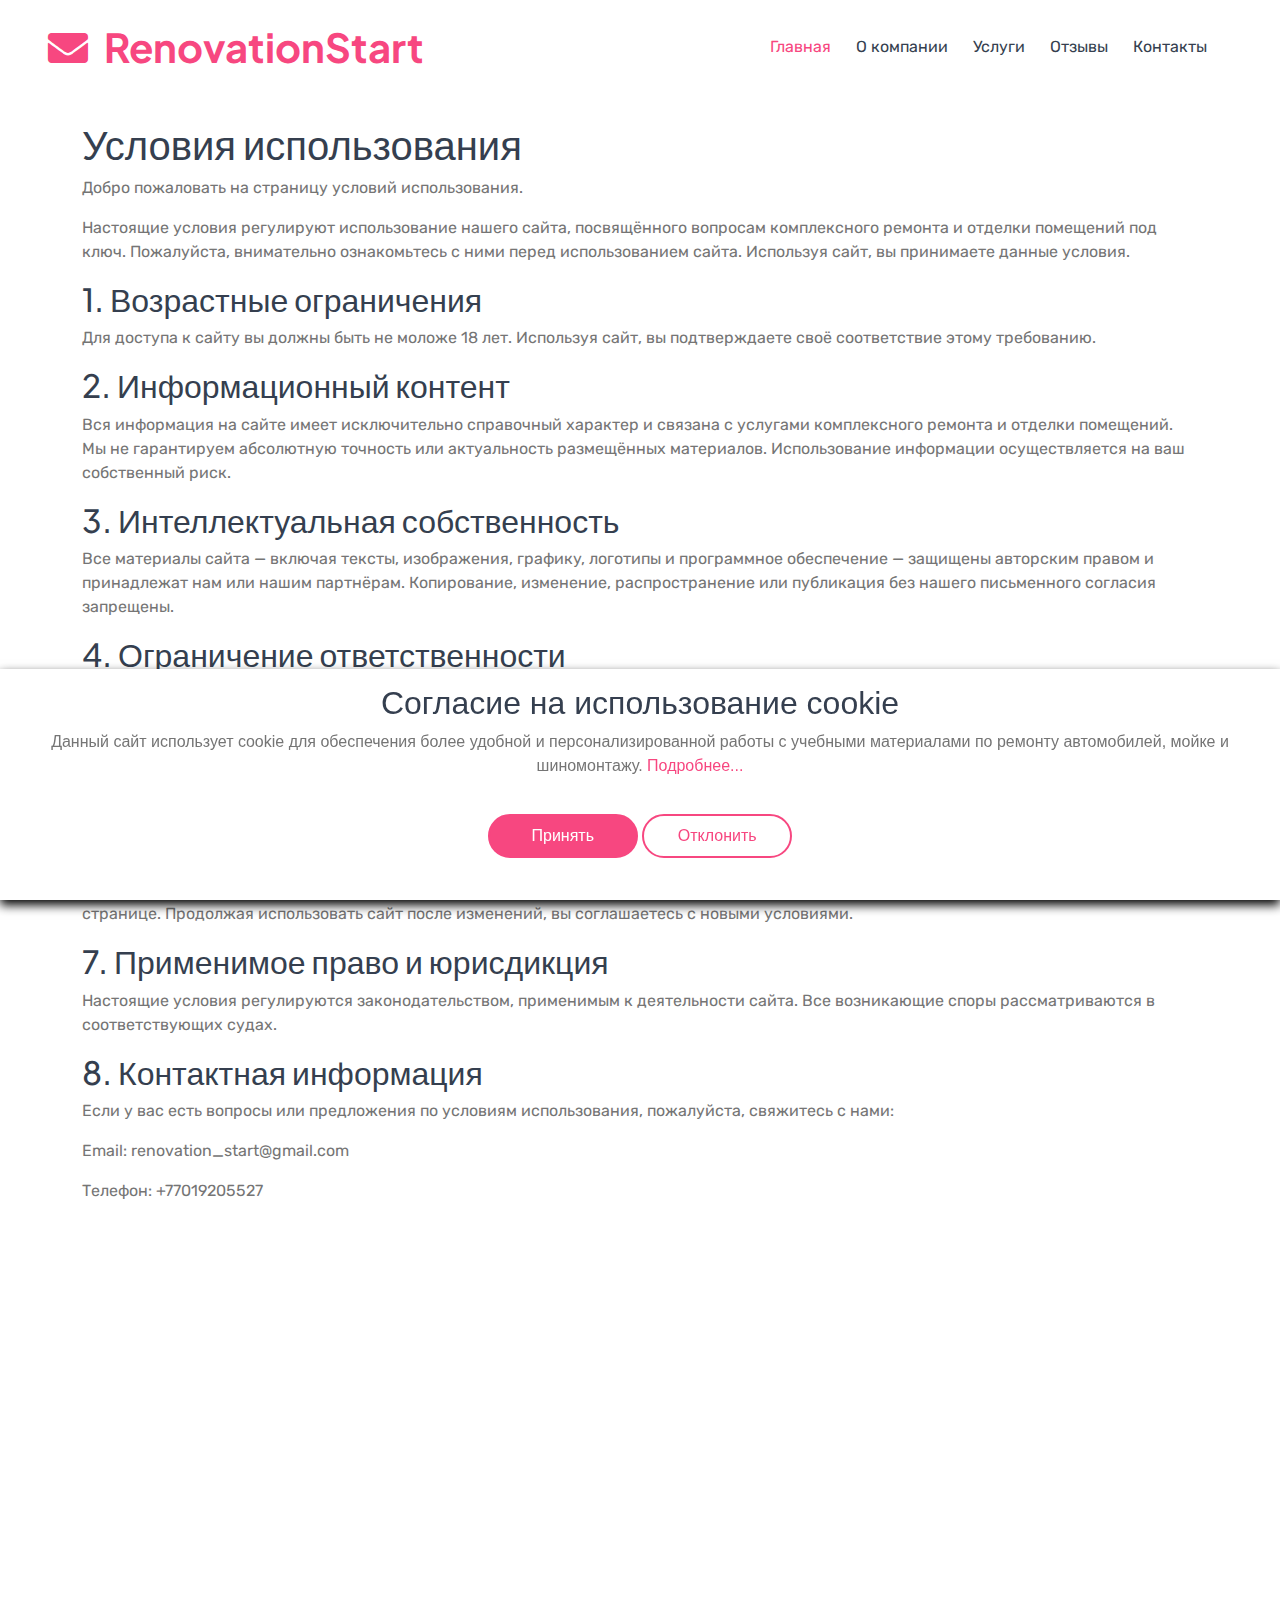
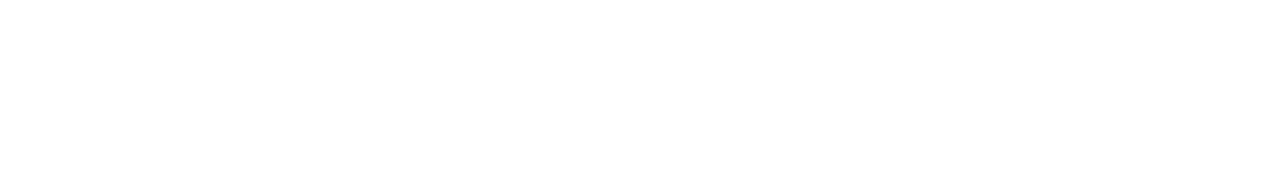
<file: terms-of-use.html>
<!DOCTYPE html>
<html lang="en">
    <head>
        <meta charset="utf-8" />
        <title>Mailler - SaaS Website Template</title>
        <meta content="width=device-width, initial-scale=1.0" name="viewport" />
        <meta content="" name="keywords" />
        <meta content="" name="description" />

        <!-- Google Web Fonts -->
        <link rel="preconnect" href="https://fonts.googleapis.com" />
        <link rel="preconnect" href="https://fonts.gstatic.com" crossorigin />
        <link
            href="https://fonts.googleapis.com/css2?family=Plus+Jakarta+Sans:wght@500;600;700&family=Rubik:wght@400;500&display=swap"
            rel="stylesheet"
        />

        <link rel="shortcut icon" href="img/logo.png" type="image/x-icon" />

        <link rel="shortcut icon" href="img/logo.png" type="image/x-icon" />

        <!-- Icon Font Stylesheet -->
        <link
            rel="stylesheet"
            href="https://use.fontawesome.com/releases/v5.15.4/css/all.css"
        />
        <link
            href="https://cdn.jsdelivr.net/npm/bootstrap-icons@1.4.1/font/bootstrap-icons.css"
            rel="stylesheet"
        />

        <!-- Libraries Stylesheet -->
        <link href="lib/animate/animate.min.css" rel="stylesheet" />
        <link
            href="lib/owlcarousel/assets/owl.carousel.min.css"
            rel="stylesheet"
        />
        <link href="lib/lightbox/css/lightbox.min.css" rel="stylesheet" />

        <!-- Customized Bootstrap Stylesheet -->
        <link href="css/bootstrap.min.css" rel="stylesheet" />

        <!-- Template Stylesheet -->
        <link href="css/style.css" rel="stylesheet" />
    </head>

    <body>
        <!-- Spinner Start -->
        <div
            id="spinner"
            class="show bg-white position-fixed translate-middle w-100 vh-100 top-50 start-50 d-flex align-items-center justify-content-center"
        >
            <div
                class="spinner-border text-primary"
                style="width: 3rem; height: 3rem"
                role="status"
            >
                <span class="sr-only">Loading...</span>
            </div>
        </div>
        <!-- Spinner End -->

        <!-- Navbar & Hero Start -->
        <div class="container-fluid p-0">
            <nav
                class="navbar navbar-expand-lg fixed-top navbar-light px-4 px-lg-5 py-3 py-lg-0"
            >
                <a href="index.html" class="navbar-brand p-0">
                    <h1 class="display-6 text-primary m-0">
                        <i class="fas fa-envelope me-3"></i>RenovationStart
                    </h1>
                    <!-- <img src="img/logo.png" alt="Logo"> -->
                </a>
                <button
                    class="navbar-toggler"
                    type="button"
                    data-bs-toggle="collapse"
                    data-bs-target="#navbarCollapse"
                >
                    <span class="fa fa-bars"></span>
                </button>
                <div class="collapse navbar-collapse" id="navbarCollapse">
                    <div class="navbar-nav ms-auto py-0">
                        <a href="index.html" class="nav-item nav-link active"
                            >Главная</a
                        >
                        <a href="about.html" class="nav-item nav-link"
                            >О компании</a
                        >
                        <a href="service.html" class="nav-item nav-link"
                            >Услуги</a
                        >
                        <a href="testimonial.html" class="nav-item nav-link"
                            >Отзывы</a
                        >

                        <a href="contact.html" class="nav-item nav-link"
                            >Контакты</a
                        >
                    </div>
                </div>
            </nav>
        </div>
        <!-- Navbar & Hero End -->

        <main>
            <article
                class="container additional-wrapper"
                style="margin-top: 100px"
            >
                <div class="page__content" style="padding: 20px 0px">
                    <h1>Условия использования</h1>
                    <p>Добро пожаловать на страницу условий использования.</p>
                    <p>
                        Настоящие условия регулируют использование нашего сайта,
                        посвящённого вопросам комплексного ремонта и отделки
                        помещений под ключ. Пожалуйста, внимательно ознакомьтесь
                        с ними перед использованием сайта. Используя сайт, вы
                        принимаете данные условия.
                    </p>

                    <h2>1. Возрастные ограничения</h2>
                    <p>
                        Для доступа к сайту вы должны быть не моложе 18 лет.
                        Используя сайт, вы подтверждаете своё соответствие этому
                        требованию.
                    </p>

                    <h2>2. Информационный контент</h2>
                    <p>
                        Вся информация на сайте имеет исключительно справочный
                        характер и связана с услугами комплексного ремонта и
                        отделки помещений. Мы не гарантируем абсолютную точность
                        или актуальность размещённых материалов. Использование
                        информации осуществляется на ваш собственный риск.
                    </p>

                    <h2>3. Интеллектуальная собственность</h2>
                    <p>
                        Все материалы сайта — включая тексты, изображения,
                        графику, логотипы и программное обеспечение — защищены
                        авторским правом и принадлежат нам или нашим партнёрам.
                        Копирование, изменение, распространение или публикация
                        без нашего письменного согласия запрещены.
                    </p>

                    <h2>4. Ограничение ответственности</h2>
                    <p>
                        Мы не несём ответственности за любые прямые или
                        косвенные убытки, возникшие вследствие использования
                        сайта. Это включает упущенную выгоду, перебои в работе
                        или потерю данных.
                    </p>

                    <h2>5. Внешние ссылки</h2>
                    <p>
                        Сайт может содержать ссылки на сторонние ресурсы, не
                        контролируемые нами. Мы не отвечаем за их содержание и
                        доступность.
                    </p>

                    <h2>6. Изменения условий</h2>
                    <p>
                        Мы оставляем за собой право вносить изменения в условия
                        использования в любое время. Все обновления публикуются
                        на данной странице. Продолжая использовать сайт после
                        изменений, вы соглашаетесь с новыми условиями.
                    </p>

                    <h2>7. Применимое право и юрисдикция</h2>
                    <p>
                        Настоящие условия регулируются законодательством,
                        применимым к деятельности сайта. Все возникающие споры
                        рассматриваются в соответствующих судах.
                    </p>

                    <h2>8. Контактная информация</h2>
                    <p>
                        Если у вас есть вопросы или предложения по условиям
                        использования, пожалуйста, свяжитесь с нами:
                    </p>
                    <p>Email: renovation_start@gmail.com</p>
                    <p>Телефон: +77019205527</p>
                </div>
            </article>
        </main>

        <!-- Footer Start -->
        <div
            class="container-fluid footer py-5 wow fadeIn"
            data-wow-delay="0.2s"
        >
            <div class="container py-5">
                <div class="row g-5">
                    <div class="col-md-6 col-lg-6 col-xl-3">
                        <div class="footer-item d-flex flex-column">
                            <h4 class="text-dark mb-4">
                                О Комплексном Ремонте
                            </h4>
                            <p>
                                Академическое рассмотрение комплексного ремонта
                                под ключ с учётом современных строительных норм
                                и технологий. Основные этапы и научные подходы к
                                реализации проектов.
                            </p>
                        </div>
                    </div>
                    <div class="col-md-6 col-lg-6 col-xl-3">
                        <div class="footer-item d-flex flex-column">
                            <h4 class="mb-4 text-dark">Полезные ссылки</h4>
                            <a href="about.html"> О нас</a>
                            <a href="contact.html"> Контакты</a>
                            <a href="privacy-policy.html">
                                Политика конфиденциальности</a
                            >
                            <a href="terms-of-use.html">
                                Условия использования</a
                            >
                            <a href="cookie-policy.html">
                                Политика использования файлов cookie</a
                            >
                        </div>
                    </div>
                    <div class="col-md-6 col-lg-6 col-xl-3">
                        <div class="footer-item d-flex flex-column">
                            <h4 class="mb-4 text-dark">Область исследований</h4>
                            <a href=""> Этапы ремонтных работ</a>
                            <a href=""> Технические материалы</a>
                            <a href=""> Контроль качества</a>
                            <a href=""> Управление проектами</a>
                            <a href=""> Эффективность процессов</a>
                            <a href=""> Современные технологии</a>
                        </div>
                    </div>
                    <div class="col-md-6 col-lg-6 col-xl-3">
                        <div class="footer-item d-flex flex-column">
                            <h4 class="mb-4 text-dark">
                                Контактная информация
                            </h4>
                            <a href=""
                                ><i class="fa fa-map-marker-alt me-2"></i> «Толе
                                Би 192 | офис 38», Алматы 050011, Казахстан</a
                            >
                            <a href=""
                                ><i class="fas fa-envelope me-2"></i>
                                renovation_start@gmail.com
                            </a>
                            <a href=""
                                ><i class="fas fa-phone me-2"></i>
                                +77021471818</a
                            >

                            <div class="d-flex align-items-center">
                                <i
                                    class="fas fa-share fa-2x text-secondary me-2"
                                ></i>
                                <a
                                    class="btn-square btn btn-primary rounded-circle mx-1"
                                    href="https://www.facebook.com/YourPage"
                                    target="_blank"
                                    rel="noopener noreferrer"
                                    ><i class="fab fa-facebook-f"></i
                                ></a>
                                <a
                                    class="btn-square btn btn-primary rounded-circle mx-1"
                                    href="https://twitter.com/YourProfile"
                                    target="_blank"
                                    rel="noopener noreferrer"
                                    ><i class="fab fa-twitter"></i
                                ></a>
                                <a
                                    class="btn-square btn btn-primary rounded-circle mx-1"
                                    href="https://www.instagram.com/YourProfile"
                                    target="_blank"
                                    rel="noopener noreferrer"
                                    ><i class="fab fa-instagram"></i
                                ></a>
                                <a
                                    class="btn-square btn btn-primary rounded-circle mx-1"
                                    href="https://www.linkedin.com/in/YourProfile"
                                    target="_blank"
                                    rel="noopener noreferrer"
                                    ><i class="fab fa-linkedin-in"></i
                                ></a>
                            </div>
                        </div>
                    </div>
                </div>
            </div>
        </div>
        <!-- Footer End -->

        <!-- Cookie banner -->
        <div class="cookie-wrapper show">
            <div>
                <i class="bx bx-cookie"></i>
                <h2 style="text-align: center">
                    Согласие на использование cookie
                </h2>
            </div>

            <div class="data">
                <p>
                    Данный сайт использует cookie для обеспечения более удобной
                    и персонализированной работы с учебными материалами по
                    ремонту автомобилей, мойке и шиномонтажу.
                    <a href="cookie-policy.html">Подробнее...</a>
                </p>
            </div>

            <div class="buttons">
                <button class="cookie-button" id="acceptBtn">Принять</button>
                <button class="cookie-button" id="declineBtn">Отклонить</button>
            </div>
        </div>
        <!-- End Cookie banner -->

        <!-- Back to Top -->
        <a href="#" class="btn btn-primary btn-lg-square back-to-top"
            ><i class="fa fa-arrow-up"></i
        ></a>

        <!-- JavaScript Libraries -->
        <script src="https://ajax.googleapis.com/ajax/libs/jquery/3.6.4/jquery.min.js"></script>
        <script src="https://cdn.jsdelivr.net/npm/bootstrap@5.0.0/dist/js/bootstrap.bundle.min.js"></script>
        <script src="lib/wow/wow.min.js"></script>
        <script src="lib/easing/easing.min.js"></script>
        <script src="lib/waypoints/waypoints.min.js"></script>
        <script src="lib/counterup/counterup.min.js"></script>
        <script src="lib/owlcarousel/owl.carousel.min.js"></script>
        <script src="lib/lightbox/js/lightbox.min.js"></script>

        <!-- Template Javascript -->
        <script src="js/main.js"></script>
        <script src="js/cookiebanner.js"></script>
    </body>
</html>
</file>
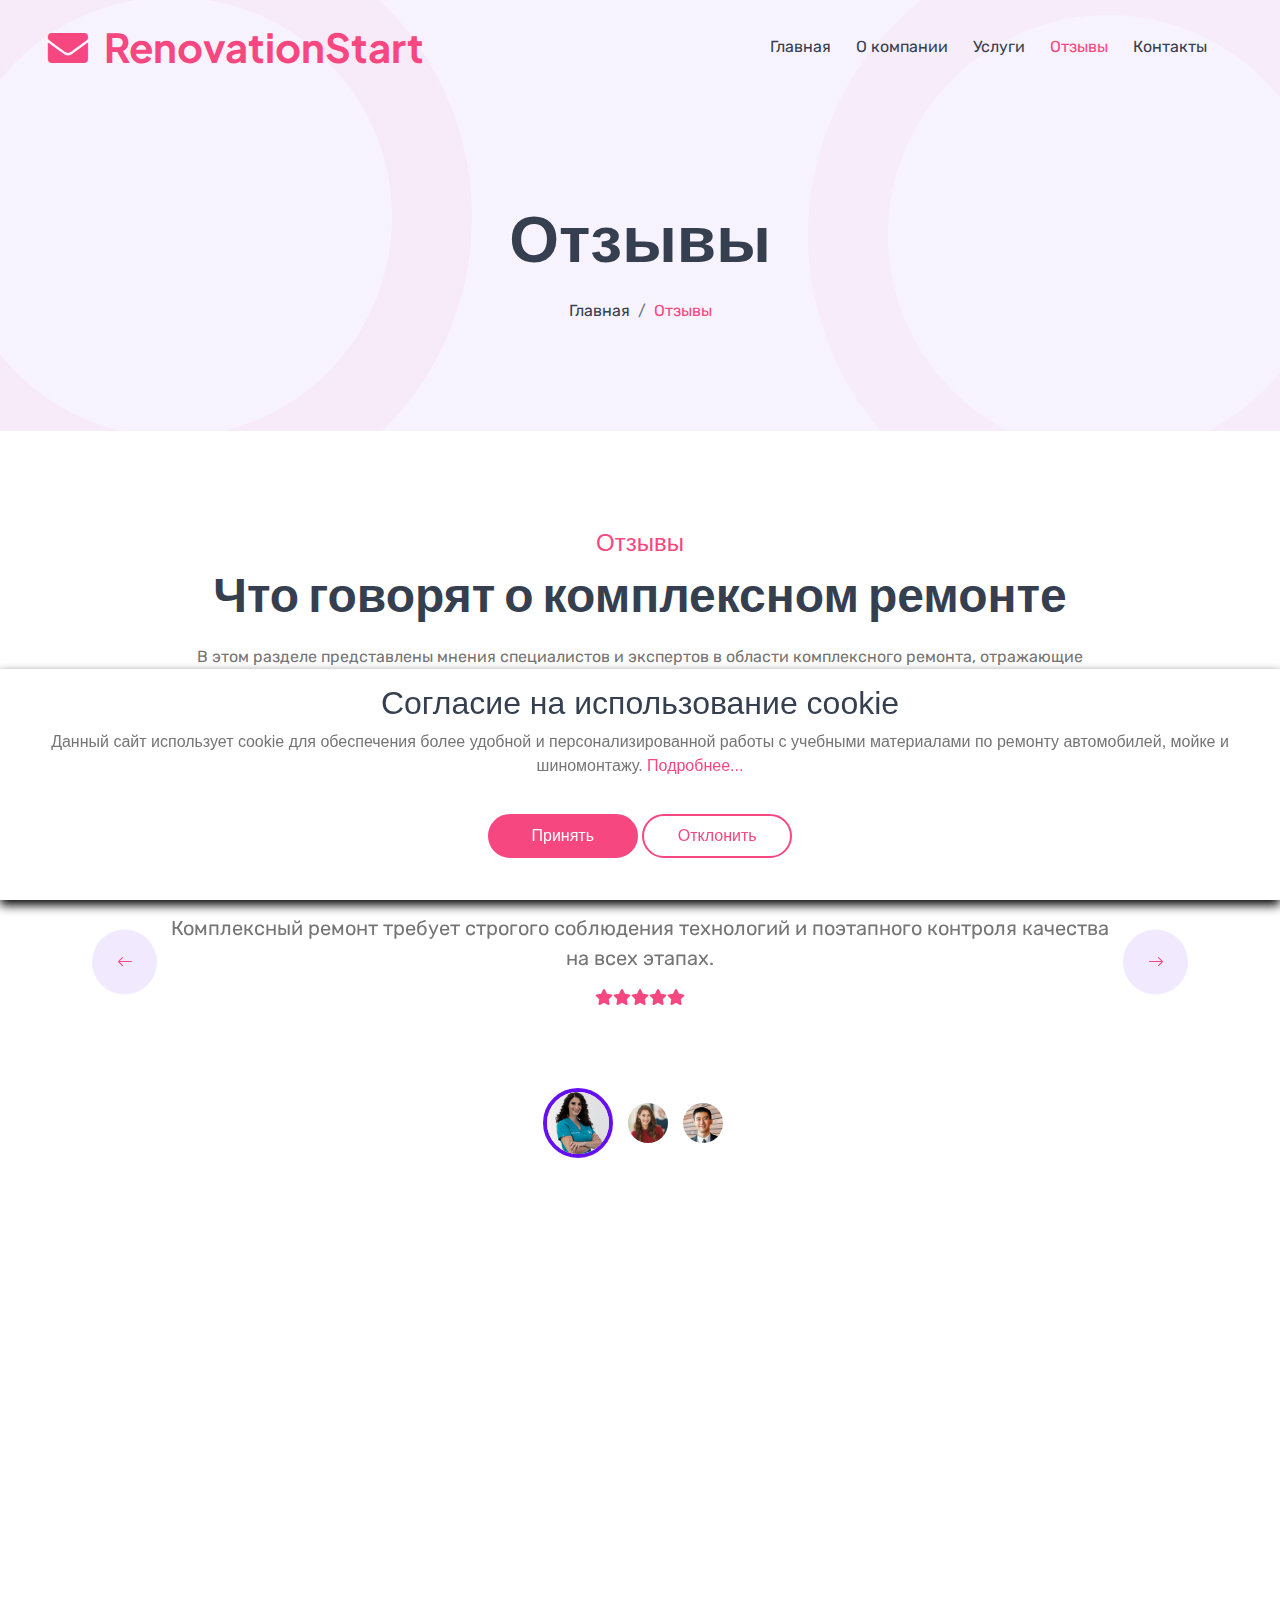
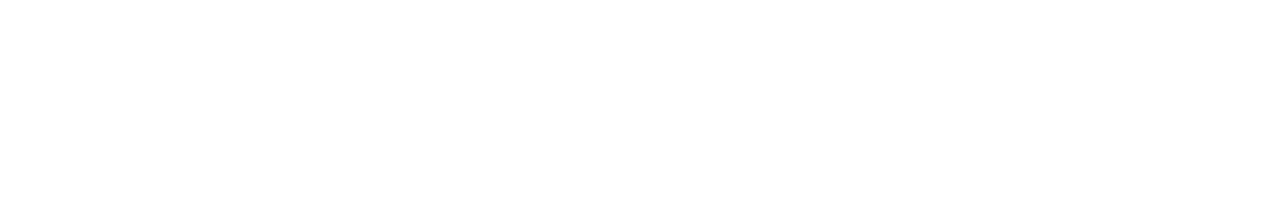
<file: testimonial.html>
<!DOCTYPE html>
<html lang="en">
    <head>
        <meta charset="utf-8" />
        <title>Mailler - SaaS Website Template</title>
        <meta content="width=device-width, initial-scale=1.0" name="viewport" />
        <meta content="" name="keywords" />
        <meta content="" name="description" />

        <!-- Google Web Fonts -->
        <link rel="preconnect" href="https://fonts.googleapis.com" />
        <link rel="preconnect" href="https://fonts.gstatic.com" crossorigin />
        <link
            href="https://fonts.googleapis.com/css2?family=Plus+Jakarta+Sans:wght@500;600;700&family=Rubik:wght@400;500&display=swap"
            rel="stylesheet"
        />

        <!-- Icon Font Stylesheet -->
        <link
            rel="stylesheet"
            href="https://use.fontawesome.com/releases/v5.15.4/css/all.css"
        />
        <link
            href="https://cdn.jsdelivr.net/npm/bootstrap-icons@1.4.1/font/bootstrap-icons.css"
            rel="stylesheet"
        />

        <!-- Libraries Stylesheet -->
        <link href="lib/animate/animate.min.css" rel="stylesheet" />
        <link
            href="lib/owlcarousel/assets/owl.carousel.min.css"
            rel="stylesheet"
        />
        <link href="lib/lightbox/css/lightbox.min.css" rel="stylesheet" />

        <!-- Customized Bootstrap Stylesheet -->
        <link href="css/bootstrap.min.css" rel="stylesheet" />

        <!-- Template Stylesheet -->
        <link href="css/style.css" rel="stylesheet" />
    </head>

    <body>
        <!-- Spinner Start -->
        <div
            id="spinner"
            class="show bg-white position-fixed translate-middle w-100 vh-100 top-50 start-50 d-flex align-items-center justify-content-center"
        >
            <div
                class="spinner-border text-primary"
                style="width: 3rem; height: 3rem"
                role="status"
            >
                <span class="sr-only">Loading...</span>
            </div>
        </div>
        <!-- Spinner End -->

        <!-- Navbar & Hero Start -->
        <div class="container-fluid p-0">
            <nav
                class="navbar navbar-expand-lg fixed-top navbar-light px-4 px-lg-5 py-3 py-lg-0"
            >
                <a href="index.html" class="navbar-brand p-0">
                    <h1 class="display-6 text-primary m-0">
                        <i class="fas fa-envelope me-3"></i>RenovationStart
                    </h1>
                    <!-- <img src="img/logo.png" alt="Logo"> -->
                </a>
                <button
                    class="navbar-toggler"
                    type="button"
                    data-bs-toggle="collapse"
                    data-bs-target="#navbarCollapse"
                >
                    <span class="fa fa-bars"></span>
                </button>
                <div class="collapse navbar-collapse" id="navbarCollapse">
                    <div class="navbar-nav ms-auto py-0">
                        <a href="index.html" class="nav-item nav-link"
                            >Главная</a
                        >
                        <a href="about.html" class="nav-item nav-link"
                            >О компании</a
                        >
                        <a href="service.html" class="nav-item nav-link"
                            >Услуги</a
                        >
                        <a
                            href="testimonial.html"
                            class="nav-item nav-link active"
                            >Отзывы</a
                        >

                        <a href="contact.html" class="nav-item nav-link"
                            >Контакты</a
                        >
                    </div>
                </div>
            </nav>
        </div>
        <!-- Navbar & Hero End -->

        <!-- Header Start -->
        <div class="container-fluid bg-breadcrumb mb-0">
            <ul class="breadcrumb-animation">
                <li></li>
                <li></li>
                <li></li>
                <li></li>
                <li></li>
                <li></li>
                <li></li>
                <li></li>
                <li></li>
                <li></li>
            </ul>
            <div class="container text-center py-5" style="max-width: 900px">
                <h3 class="display-3 mb-4 wow fadeInDown" data-wow-delay="0.1s">
                    Отзывы
                </h3>
                <ol
                    class="breadcrumb justify-content-center mb-0 wow fadeInDown"
                    data-wow-delay="0.3s"
                >
                    <li class="breadcrumb-item">
                        <a href="index.html">Главная</a>
                    </li>
                    <li class="breadcrumb-item active text-primary">Отзывы</li>
                </ol>
            </div>
        </div>
        <!-- Header End -->

        <!-- Testimonial Start -->
        <div class="container-fluid testimonial py-5 bg-white">
            <div class="container py-5">
                <div
                    class="text-center mx-auto mb-5 wow fadeInUp"
                    data-wow-delay="0.1s"
                    style="max-width: 900px"
                >
                    <h4 class="text-primary">Отзывы</h4>
                    <h1 class="display-5 mb-4">
                        Что говорят о комплексном ремонте
                    </h1>
                    <p class="mb-0">
                        В этом разделе представлены мнения специалистов и
                        экспертов в области комплексного ремонта, отражающие
                        особенности процессов и технологические аспекты работ.
                    </p>
                </div>
                <div
                    class="testimonial-carousel owl-carousel wow zoomInDown"
                    data-wow-delay="0.2s"
                >
                    <div
                        class="testimonial-item"
                        data-dot="<img class='img-fluid' src='img/testimonial-img-1.jpg' alt=''>"
                    >
                        <div class="testimonial-inner text-center p-5">
                            <div
                                class="d-flex align-items-center justify-content-center mb-4"
                            >
                                <div
                                    class="testimonial-inner-img border border-primary border-3 me-4"
                                    style="
                                        width: 100px;
                                        height: 100px;
                                        border-radius: 50%;
                                    "
                                >
                                    <img
                                        src="img/testimonial-img-1.jpg"
                                        class="img-fluid rounded-circle"
                                        alt=""
                                    />
                                </div>
                                <div>
                                    <h5 class="mb-2">Анна П.</h5>
                                    <p class="mb-0">Специалист по ремонту</p>
                                </div>
                            </div>
                            <p class="fs-7">
                                Комплексный ремонт требует строгого соблюдения
                                технологий и поэтапного контроля качества на
                                всех этапах.
                            </p>
                            <div class="text-center">
                                <div class="d-flex justify-content-center">
                                    <i class="fas fa-star text-primary"></i>
                                    <i class="fas fa-star text-primary"></i>
                                    <i class="fas fa-star text-primary"></i>
                                    <i class="fas fa-star text-primary"></i>
                                    <i class="fas fa-star text-primary"></i>
                                </div>
                            </div>
                        </div>
                    </div>
                    <div
                        class="testimonial-item"
                        data-dot="<img class='img-fluid' src='img/testimonial-img-2.jpg' alt=''>"
                    >
                        <div class="testimonial-inner text-center p-5">
                            <div
                                class="d-flex align-items-center justify-content-center mb-4"
                            >
                                <div
                                    class="testimonial-inner-img border border-primary border-3 me-4"
                                    style="
                                        width: 100px;
                                        height: 100px;
                                        border-radius: 50%;
                                    "
                                >
                                    <img
                                        src="img/testimonial-img-2.jpg"
                                        class="img-fluid rounded-circle"
                                        alt=""
                                    />
                                </div>
                                <div>
                                    <h5 class="mb-2">Ольга С.</h5>
                                    <p class="mb-0">Инженер-строитель</p>
                                </div>
                            </div>
                            <p class="fs-7">
                                Важно учитывать характеристики материалов и
                                этапы подготовки для достижения высокого
                                качества ремонта.
                            </p>
                            <div class="text-center">
                                <div class="d-flex justify-content-center">
                                    <i class="fas fa-star text-primary"></i>
                                    <i class="fas fa-star text-primary"></i>
                                    <i class="fas fa-star text-primary"></i>
                                    <i class="fas fa-star text-primary"></i>
                                    <i class="fas fa-star text-primary"></i>
                                </div>
                            </div>
                        </div>
                    </div>
                    <div
                        class="testimonial-item"
                        data-dot="<img class='img-fluid' src='img/testimonial-img-3.jpg' alt=''>"
                    >
                        <div class="testimonial-inner text-center p-5">
                            <div
                                class="d-flex align-items-center justify-content-center mb-4"
                            >
                                <div
                                    class="testimonial-inner-img border border-primary border-3 me-4"
                                    style="
                                        width: 100px;
                                        height: 100px;
                                        border-radius: 50%;
                                    "
                                >
                                    <img
                                        src="img/testimonial-img-3.jpg"
                                        class="img-fluid rounded-circle"
                                        alt=""
                                    />
                                </div>
                                <div>
                                    <h5 class="mb-2">Алексей И.</h5>
                                    <p class="mb-0">Техник-ремонтник</p>
                                </div>
                            </div>
                            <p class="fs-7">
                                Планирование и последовательное выполнение
                                каждого этапа ремонта обеспечивает долговечность
                                и функциональность помещений.
                            </p>
                            <div class="text-center">
                                <div class="d-flex justify-content-center">
                                    <i class="fas fa-star text-primary"></i>
                                    <i class="fas fa-star text-primary"></i>
                                    <i class="fas fa-star text-primary"></i>
                                    <i class="fas fa-star text-primary"></i>
                                    <i class="fas fa-star text-primary"></i>
                                </div>
                            </div>
                        </div>
                    </div>
                </div>
            </div>
        </div>
        <!-- Testimonial End -->

        <!-- Footer Start -->
        <div
            class="container-fluid footer py-5 wow fadeIn"
            data-wow-delay="0.2s"
        >
            <div class="container py-5">
                <div class="row g-5">
                    <div class="col-md-6 col-lg-6 col-xl-3">
                        <div class="footer-item d-flex flex-column">
                            <h4 class="text-dark mb-4">
                                О Комплексном Ремонте
                            </h4>
                            <p>
                                Академическое рассмотрение комплексного ремонта
                                под ключ с учётом современных строительных норм
                                и технологий. Основные этапы и научные подходы к
                                реализации проектов.
                            </p>
                        </div>
                    </div>
                    <div class="col-md-6 col-lg-6 col-xl-3">
                        <div class="footer-item d-flex flex-column">
                            <h4 class="mb-4 text-dark">Полезные ссылки</h4>
                            <a href="about.html"> О нас</a>
                            <a href="contact.html"> Контакты</a>
                            <a href="privacy-policy.html">
                                Политика конфиденциальности</a
                            >
                            <a href="terms-of-use.html">
                                Условия использования</a
                            >
                            <a href="cookie-policy.html">
                                Политика использования файлов cookie</a
                            >
                        </div>
                    </div>
                    <div class="col-md-6 col-lg-6 col-xl-3">
                        <div class="footer-item d-flex flex-column">
                            <h4 class="mb-4 text-dark">Область исследований</h4>
                            <a href=""> Этапы ремонтных работ</a>
                            <a href=""> Технические материалы</a>
                            <a href=""> Контроль качества</a>
                            <a href=""> Управление проектами</a>
                            <a href=""> Эффективность процессов</a>
                            <a href=""> Современные технологии</a>
                        </div>
                    </div>
                    <div class="col-md-6 col-lg-6 col-xl-3">
                        <div class="footer-item d-flex flex-column">
                            <h4 class="mb-4 text-dark">
                                Контактная информация
                            </h4>
                            <a href=""
                                ><i class="fa fa-map-marker-alt me-2"></i> «Толе
                                Би 192 | офис 38», Алматы 050011, Казахстан</a
                            >
                            <a href=""
                                ><i class="fas fa-envelope me-2"></i>
                                renovation_start@gmail.com
                            </a>
                            <a href=""
                                ><i class="fas fa-phone me-2"></i>
                                +77021471818</a
                            >

                            <div class="d-flex align-items-center">
                                <i
                                    class="fas fa-share fa-2x text-secondary me-2"
                                ></i>
                                <a
                                    class="btn-square btn btn-primary rounded-circle mx-1"
                                    href="https://www.facebook.com/YourPage"
                                    target="_blank"
                                    rel="noopener noreferrer"
                                    ><i class="fab fa-facebook-f"></i
                                ></a>
                                <a
                                    class="btn-square btn btn-primary rounded-circle mx-1"
                                    href="https://twitter.com/YourProfile"
                                    target="_blank"
                                    rel="noopener noreferrer"
                                    ><i class="fab fa-twitter"></i
                                ></a>
                                <a
                                    class="btn-square btn btn-primary rounded-circle mx-1"
                                    href="https://www.instagram.com/YourProfile"
                                    target="_blank"
                                    rel="noopener noreferrer"
                                    ><i class="fab fa-instagram"></i
                                ></a>
                                <a
                                    class="btn-square btn btn-primary rounded-circle mx-1"
                                    href="https://www.linkedin.com/in/YourProfile"
                                    target="_blank"
                                    rel="noopener noreferrer"
                                    ><i class="fab fa-linkedin-in"></i
                                ></a>
                            </div>
                        </div>
                    </div>
                </div>
            </div>
        </div>
        <!-- Footer End -->

        <!-- Cookie banner -->
        <div class="cookie-wrapper show">
            <div>
                <i class="bx bx-cookie"></i>
                <h2 style="text-align: center">
                    Согласие на использование cookie
                </h2>
            </div>

            <div class="data">
                <p>
                    Данный сайт использует cookie для обеспечения более удобной
                    и персонализированной работы с учебными материалами по
                    ремонту автомобилей, мойке и шиномонтажу.
                    <a href="cookie-policy.html">Подробнее...</a>
                </p>
            </div>

            <div class="buttons">
                <button class="cookie-button" id="acceptBtn">Принять</button>
                <button class="cookie-button" id="declineBtn">Отклонить</button>
            </div>
        </div>
        <!-- End Cookie banner -->

        <!-- Back to Top -->
        <a href="#" class="btn btn-primary btn-lg-square back-to-top"
            ><i class="fa fa-arrow-up"></i
        ></a>

        <!-- JavaScript Libraries -->
        <script src="https://ajax.googleapis.com/ajax/libs/jquery/3.6.4/jquery.min.js"></script>
        <script src="https://cdn.jsdelivr.net/npm/bootstrap@5.0.0/dist/js/bootstrap.bundle.min.js"></script>
        <script src="lib/wow/wow.min.js"></script>
        <script src="lib/easing/easing.min.js"></script>
        <script src="lib/waypoints/waypoints.min.js"></script>
        <script src="lib/counterup/counterup.min.js"></script>
        <script src="lib/owlcarousel/owl.carousel.min.js"></script>
        <script src="lib/lightbox/js/lightbox.min.js"></script>

        <!-- Template Javascript -->
        <script src="js/main.js"></script>
        <script src="js/cookiebanner.js"></script>
    </body>
</html>
</file>
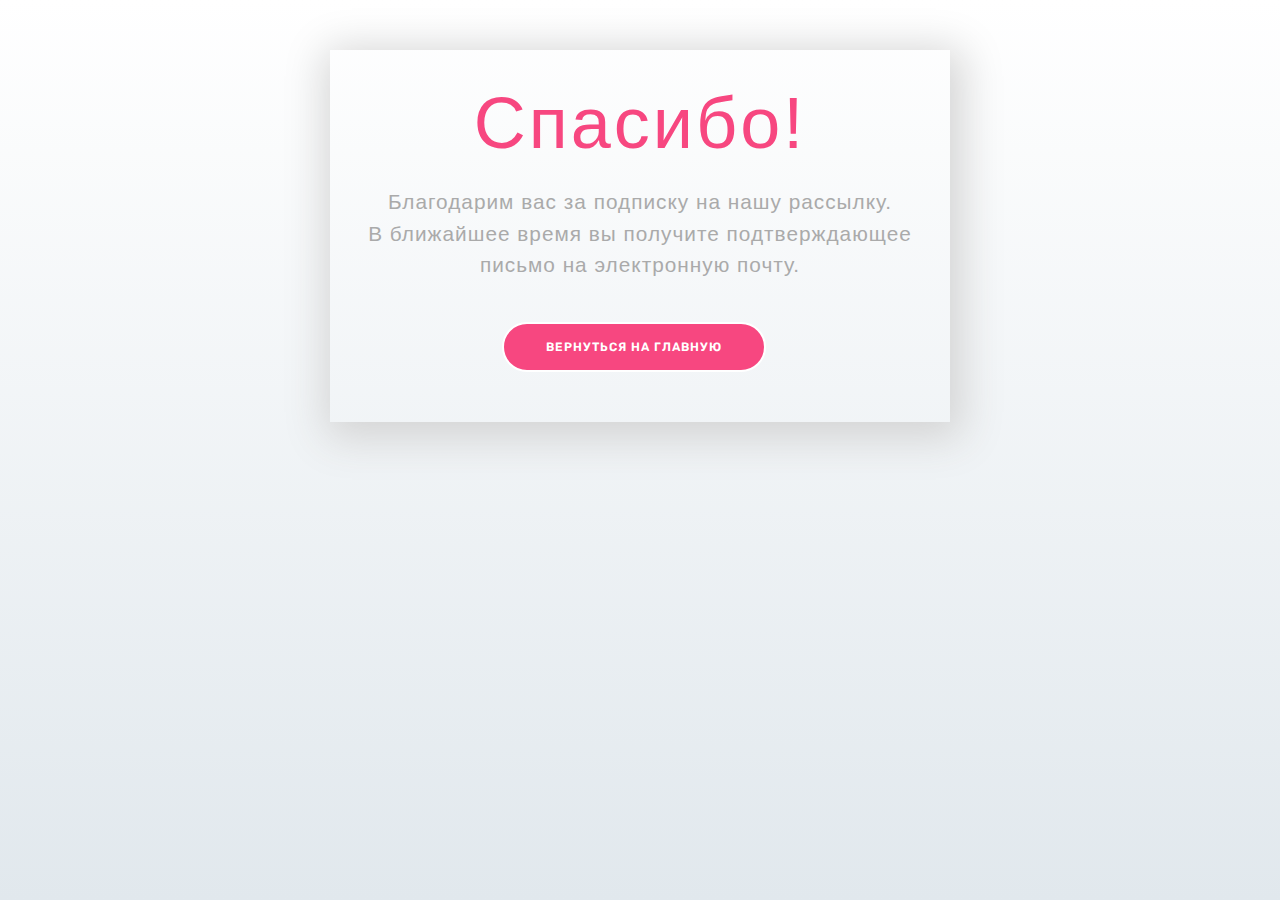
<file: thanks.html>
<!DOCTYPE html>
<html lang="en">
    <head>
        <meta charset="utf-8" />
        <title>RenovationStart</title>
        <meta content="width=device-width, initial-scale=1.0" name="viewport" />
        <meta
            content="ремонт под ключ, комплексный ремонт, ремонт квартир, дизайн интерьера, строительные работы, отделка помещений, ремонт домов, ремонт офисов, услуги ремонта"
            name="keywords"
        />
        <meta
            content="Информация о комплексных услугах ремонта под ключ: дизайн, строительные и отделочные работы для квартир, домов и офисов. Подробное описание этапов ремонта и технологий."
            name="description"
        />

        <!-- Google Web Fonts -->
        <link rel="preconnect" href="https://fonts.googleapis.com" />
        <link rel="preconnect" href="https://fonts.gstatic.com" crossorigin />
        <link
            href="https://fonts.googleapis.com/css2?family=Plus+Jakarta+Sans:wght@500;600;700&family=Rubik:wght@400;500&display=swap"
            rel="stylesheet"
        />

        <link rel="shortcut icon" href="img/logo.png" type="image/x-icon" />

        <!-- Icon Font Stylesheet -->
        <link
            rel="stylesheet"
            href="https://use.fontawesome.com/releases/v5.15.4/css/all.css"
        />
        <link
            href="https://cdn.jsdelivr.net/npm/bootstrap-icons@1.4.1/font/bootstrap-icons.css"
            rel="stylesheet"
        />

        <!-- Libraries Stylesheet -->
        <link href="lib/animate/animate.min.css" rel="stylesheet" />
        <link
            href="lib/owlcarousel/assets/owl.carousel.min.css"
            rel="stylesheet"
        />
        <link href="lib/lightbox/css/lightbox.min.css" rel="stylesheet" />

        <!-- Customized Bootstrap Stylesheet -->
        <link href="css/bootstrap.min.css" rel="stylesheet" />

        <!-- Template Stylesheet -->
        <link href="css/style.css" rel="stylesheet" />
        <link href="css/thanks.css" rel="stylesheet" />
    </head>
    <body>
        <div class="content">
            <div class="wrapper-1">
                <div class="wrapper-2">
                    <h1>Спасибо!</h1>
                    <p>Благодарим вас за подписку на нашу рассылку.</p>
                    <p>
                        В ближайшее время вы получите подтверждающее письмо на
                        электронную почту.
                    </p>
                    <a href="index.html">
                        <button class="go-home">Вернуться на главную</button>
                    </a>
                </div>
            </div>
        </div>
    </body>
</html>
</file>
<file: css/style.css>
/*** Spinner Start ***/
/*** Spinner ***/
#spinner {
    opacity: 0;
    visibility: hidden;
    transition: opacity .5s ease-out, visibility 0s linear .5s;
    z-index: 99999;
}

#spinner.show {
    transition: opacity .5s ease-out, visibility 0s linear 0s;
    visibility: visible;
    opacity: 1;
}
/*** Spinner End ***/

.back-to-top {
    position: fixed;
    right: 30px;
    bottom: 30px;
    display: flex;
    width: 45px;
    height: 45px;
    align-items: center;
    justify-content: center;
    transition: 0.5s;
    z-index: 99;
}

/*** Button Start ***/
.btn {
    font-weight: 600;
    transition: .5s;
}

.btn-square {
    width: 32px;
    height: 32px;
}

.btn-sm-square {
    width: 34px;
    height: 34px;
}

.btn-md-square {
    width: 44px;
    height: 44px;
}

.btn-lg-square {
    width: 56px;
    height: 56px;
}

.btn-square,
.btn-sm-square,
.btn-md-square,
.btn-lg-square {
    padding: 0;
    display: flex;
    align-items: center;
    justify-content: center;
    font-weight: normal;
    border-radius: 50%;
}

.btn.btn-primary {
    background: var(--bs-primary) !important;
    color: var(--bs-white) !important;
    font-weight: 400;
    transition: 0.5s;
}

.btn.btn-primary:hover {
    background: var(--bs-white) !important;
    color: var(--bs-primary) !important;
}

.btn.btn-light {
    background: var(--bs-light) !important;
    color: var(--bs-primary) !important;
    font-weight: 400;
    transition: 0.5s;
}

.btn.btn-light:hover {
    background: var(--bs-primary) !important;
    color: var(--bs-light) !important;
}


.RotateMoveLeft {
    position: relative;
    animation: RotateMoveLeft 2.5s linear infinite;
}

.RotateMoveRight {
    position: relative;
    animation: RotateMoveLeft 10s linear infinite;
}

@keyframes RotateMoveLeft {
    0%   {left: 0px;}
    50%   {left: 40px;}
    100%  {left: 0px;}
}

@keyframes RotateMoveRight {
    0%   {right: 0px;}
    50%   {right: 40px;}
    100%  {right: 0px;}
}


/*** Navbar ***/
.navbar-light .navbar-nav .nav-link {
    margin-right: 25px;
    padding: 35px 0;
    color: var(--bs-dark) !important;
    font-size: 16px;
    font-weight: 400;
    outline: none;
    transition: .5s;
}

.sticky-top.navbar-light .navbar-nav .nav-link {
    padding: 20px 0;
    color: var(--dark) !important;
}

.navbar-light .navbar-nav .nav-link:hover,
.navbar-light .navbar-nav .nav-link.active {
    color: var(--bs-primary) !important;
}

.navbar-light .navbar-brand img {
    max-height: 50px;
    transition: .5s;
}

.sticky-top.navbar-light .navbar-brand img {
    max-height: 45px;
}

.navbar .dropdown-toggle::after {
    border: none;
    content: "\f107";
    font-family: "Font Awesome 5 Free";
    font-weight: 600;
    vertical-align: middle;
    margin-left: 8px;
}

@media (min-width: 1200px) {
    .navbar .nav-item .dropdown-menu {
        display: block;
        visibility: hidden;
        top: 100%;
        transform: rotateX(-75deg);
        transform-origin: 0% 0%;
        border: 0;
        border-radius: 10px;
        transition: .5s;
        opacity: 0;
    }
}

.dropdown .dropdown-menu a:hover {
    background: var(--bs-primary);
    color: var(--bs-white);
}

.navbar .nav-item:hover .dropdown-menu {
    transform: rotateX(0deg);
    visibility: visible;
    background: var(--bs-light) !important;
    transition: .5s;
    opacity: 1;
}

.collapse.navbar-collapse {
    transition: 0.5s;
}

@media (max-width: 992px) {
    nav.bg-transparent {
        position: absolute;
        width: 100%;
        background: transparent !important;
    }

    .navbar.navbar-expand-lg button span {
        position: relative;
        z-index: 99;
    }

    .navbar {
        position: relative;
        background: var(--bs-light);
        z-index: 2;
    }

    .sticky-top.navbar-light {
        position: relative;
        background: var(--bs-white) !important;
        padding: 0 20px 20px 20px !important;
    }

    .sticky-top.navbar-light {
        background: transparent;
    }

    nav.navbar {
        padding: 0 30px 30px 0;
    }

    .navbar.navbar-expand-lg .navbar-toggler {
        padding: 10px 20px;
        border: 1px solid var(--bs-primary);
        color: var(--bs-primary);
    }

    .navbar-light .navbar-collapse {
        margin-top: 15px;
        border-top: 1px solid #DDDDDD;
    }

    .navbar-light .navbar-nav .nav-link,
    .sticky-top.navbar-light .navbar-nav .nav-link {
        padding: 10px 0;
        margin-left: 0;
        color: var(--bs-dark) !important;
    }


    .navbar-light .navbar-brand img {
        max-height: 45;
    }

    .hero-header {
        margin-top: -100px !important;
    }
}

@media (min-width: 992px) {
    .navbar-light {
        position: absolute;
        width: 100%;
        top: 0;
        left: 0;
        background: transparent !important;
        z-index: 999;
    }
    
    .sticky-top.navbar-light {
        position: fixed;
        background: var(--bs-light) !important;
    }
}
/*** Navbar End ***/

/*** Single Page Hero Header Start ***/
.bg-breadcrumb {
    position: relative;
    overflow: hidden;
    background: linear-gradient(rgba(102, 16, 242, 0.05), rgba(102, 16, 242, 0.05));
    background-position: center center;
    background-repeat: no-repeat;
    background-size: cover;
    padding: 150px 0 60px 0;
    margin-bottom: 6rem;
    transition: 0.5s;
}

.bg-breadcrumb::after {
    content: "";
    position: absolute;
    bottom: -20%;
    left: -10%;
    width: 600px;
    height: 600px;
    border-radius: 300px;
    border: 80px solid rgba(247, 71, 128, 0.05);
    background: transparent;
    animation: RotateMoveSingle 5s linear infinite;
    z-index: -1;
}

.bg-breadcrumb .breadcrumb {
    position: relative;
    z-index: 2;
}


@keyframes RotateMoveSingle {
    0% {
        -webkit-transform: rotateZ(0deg) rotate(0deg) translate3d(0, 1%, 0) rotateZ(0deg);
        transform: rotateZ(0deg) rotate(0deg) translate3d(0, 1%, 0) rotateZ(0deg);
    }
      100% {
        -webkit-transform: rotateZ(360deg) rotate(360deg) translate3d(0, 1%, 0) rotateZ(-360deg);
        transform: rotateZ(360deg) rotate(360deg) translate3d(0, 1%, 0) rotateZ(-360deg);
    }

    0% {bottom: 0px;}
    50%   {left: -10px;}
    75%   {bottom: 10%;}
    100%  {bottom: 0px;}
}

.bg-breadcrumb::before {
    content: "";
    position: absolute;
    top: -15%;
    right: -10%;
    width: 600px;
    height: 600px;
    border-radius: 300px;
    border: 80px solid rgba(247, 71, 128, 0.04);
    background: transparent;
    animation: RotateMoveSingle 5s linear infinite;
    z-index: -1;
}

@keyframes RotateMoveSingle {
    0% {
        -webkit-transform: rotateZ(0deg) rotate(0deg) translate3d(0, 1%, 0) rotateZ(0deg);
        transform: rotateZ(0deg) rotate(0deg) translate3d(0, 1%, 0) rotateZ(0deg);
    }
      100% {
        -webkit-transform: rotateZ(360deg) rotate(360deg) translate3d(0, 1%, 0) rotateZ(-360deg);
        transform: rotateZ(360deg) rotate(360deg) translate3d(0, 1%, 0) rotateZ(-360deg);
    }

    0% {top: 0px;}
    50%   {top: 10%;}
    100%  {top: 0px;}
}

@media (max-width: 992px) {
    .bg-breadcrumb {
        padding-top: 100px !important;
    }
}

.bg-breadcrumb .breadcrumb-item a {
    color: var(--bs-dark) !important;
}


.breadcrumb-animation {
    position: absolute;
    top: 0;
    left: 0;
    width: 100%;
    height: 100%;
    overflow: hidden;
}

.breadcrumb-animation li {
    position: absolute;
    display: block;
    list-style: none;
    width: 20px;
    height: 20px;
    background: rgba(102, 16, 242, 0.07);
    animation: animate 25s linear infinite;
    bottom: -150px;
    
}

.breadcrumb-animation li:nth-child(1) {
    left: 25%;
    width: 80px;
    height: 80px;
    animation-delay: 0s;
}


.breadcrumb-animation li:nth-child(2) {
    left: 10%;
    width: 20px;
    height: 20px;
    animation-delay: 2s;
    animation-duration: 12s;
}

.breadcrumb-animation li:nth-child(3) {
    left: 70%;
    width: 20px;
    height: 20px;
    animation-delay: 4s;
}

.breadcrumb-animation li:nth-child(4) {
    left: 40%;
    width: 60px;
    height: 60px;
    animation-delay: 0s;
    animation-duration: 18s;
}

.breadcrumb-animation li:nth-child(5) {
    left: 65%;
    width: 20px;
    height: 20px;
    animation-delay: 0s;
}

.breadcrumb-animation li:nth-child(6) {
    left: 75%;
    width: 110px;
    height: 110px;
    animation-delay: 3s;
}

.breadcrumb-animation li:nth-child(7) {
    left: 35%;
    width: 150px;
    height: 150px;
    animation-delay: 7s;
}

.breadcrumb-animation li:nth-child(8) {
    left: 50%;
    width: 25px;
    height: 25px;
    animation-delay: 15s;
    animation-duration: 45s;
}

.breadcrumb-animation li:nth-child(9) {
    left: 20%;
    width: 15px;
    height: 15px;
    animation-delay: 2s;
    animation-duration: 35s;
}

.breadcrumb-animation li:nth-child(10) {
    left: 85%;
    width: 150px;
    height: 150px;
    animation-delay: 0s;
    animation-duration: 11s;
}

@keyframes animate {

    0%{
        transform: translateY(0) rotate(0deg);
        opacity: 1;
        border-radius: 0;
    }

    100%{
        transform: translateY(-1000px) rotate(720deg);
        opacity: 0;
        border-radius: 50%;
    }

}
/*** Single Page Hero Header End ***/


/*** Hearo Header Start ***/
.header::after {
    position: absolute;
    content: "";
    top: 0;
    right: 0;
    width: 60%;
    height: 100%;
    background: var(--bs-light);
    border-radius: 22% 78% 33% 67% / 32% 0% 100% 68%;
    animation: bgMove 5s linear infinite;
    z-index: -1;
}

@keyframes bgMove {
    0%   {right: 0px;}
    50%   {right: 20px;}
    100%  {right: 0px;}
}

.header::before {
    content: "";
    position: absolute;
    bottom: -9%;
    left: -7%;
    width: 400px;
    height: 400px;
    border-radius: 200px;
    border: 30px solid rgba(247, 71, 128, 0.05);
    background: transparent;
    animation: RotateMoveHeader 5s linear infinite;
    z-index: -1;

}

@keyframes RotateMoveHeader {
    0% {
        -webkit-transform: rotateZ(0deg) rotate(0deg) translate3d(0, 1%, 0) rotateZ(0deg);
        transform: rotateZ(0deg) rotate(0deg) translate3d(0, 1%, 0) rotateZ(0deg);
    }
      100% {
        -webkit-transform: rotateZ(360deg) rotate(360deg) translate3d(0, 1%, 0) rotateZ(-360deg);
        transform: rotateZ(360deg) rotate(360deg) translate3d(0, 1%, 0) rotateZ(-360deg);
    }


    0% {bottom: 0px;}
    50%   {left: -10px;}
    75%   {bottom: 9%;}
    100%  {bottom: 0px;}
}

.hero-header {
    padding-top: 160px;
    padding-bottom: 100px;
    position: relative;
}

.hero-header::after {
    content: "";
    position: absolute;
    left: 100px;
    bottom: 100px;
    width: 58px;
    height: 50px;
    background: url(../img/sty-1.png) center center no-repeat;
    animation: RotateMoveSty-3 45s linear infinite;
    transition: 0.5s;
    z-index: -1;
    
}

@keyframes RotateMoveSty-3 {
    0%   {left: 100px;}
    40%   {bottom: -0px;}
    50%   {left: 700px;}
    70%   {bottom: 500px;}
    80%   {left: 400px;}
    95%   {bottom: -0px;}
    100%  {left: 100px;}
}

.hero-header::before {
    content: "";
    position: absolute;
    left: 100px;
    bottom: 100px;
    width: 300px;
    height: 300px;
    border-radius: 150px;
    border: 30px solid rgba(102, 16, 242, 0.05);
    background: transparent;
    animation: RotateMoveSty-4 45s linear infinite;
    transition: 0.5s;
    z-index: -1;
    
}

@keyframes RotateMoveSty-4 {
    0%   {left: 100px;}
    40%   {bottom: -0px;}
    50%   {left: 700px;}
    70%   {bottom: 500px;}
    80%   {left: 400px;}
    95%   {bottom: -0px;}
    100%  {left: 100px;}
}


.hero-header .rotate-img {
    position: absolute;
    top: 70px;
    left: 20px;
}

.hero-header .rotate-img .rotate-sty-2 {
    position: absolute;
    top: 100px;
    left: 50px;
    width: 50px;
    height: 50px;
    border-radius: 30px;
    border: 5px solid rgba(247, 71, 128, 0.1);
    background: transparent;
    animation: RotateMoveSty-2 45s linear infinite;
    transition: 0.5s;

}

@keyframes RotateMoveSty-2 {
    0%   {left: 0px;}
    40%   {top: -30px;}
    50%   {left: 500px;}
    70%   {top: 200px;}
    80%   {left: 100px;}
    95%   {top: -30px;}
    100%  {left: 0px;}
}

.hero-header .rotate-img img {
    position: relative;
    animation: RotateMove 30s linear infinite;
    z-index: -1;
}

@keyframes RotateMove {
    0%   {left: 0px;}
    50%   {left: 200px;}
    100%  {left: 0px;}
}


@media (max-width: 992px) {
    .hero-header {
        padding-top: 280px;
        
    }

    .hero-header .rotate-img img {
        margin-top: 100px;
    }
   
}
/*** Hero Header End ***/


/*** Service Start ***/
.service .service-item {
    box-shadow: 0 0 45px rgba(0, 0, 0, 0.1);
}

.service .service-item,
.service .service-item .service-icon,
.service .service-item a {
    transition: 0.5s;
}

.service .service-item:hover {
    background: rgba(102, 16, 242, 0.09);
    border: 1px ;
}


.service .service-item:hover .service-icon,
.service .service-item:hover a {
    background: var(--bs-white) !important;
}

.service .service-item:hover a:hover {
    background: var(--bs-primary) !important;
    color: var(--bs-white);
}

/*** Service End ***/


/*** Features Start ***/
.feature .feature-img {
    background: var(--bs-light);
    border-radius: 58% 42% 21% 79% / 30% 29% 71% 70%;
}
/*** Features End ***/


/*** Pricing Start ***/
.price .price-item {
    position: relative;
    overflow: hidden;
    transition: 0.5s;
}

.price .price-item:hover {
    background: var(--bs-white) !important;
    box-shadow: 0 0 45px rgba(0, 0, 0, 0.2);
}

.price .price-item .pice-item-offer {
    position: absolute;
    width: 200px;
    height: 110px;
    top: -45px;
    right: -80px;
    background: var(--bs-primary) !important;
    color: var(--bs-white);
    transform: rotate(42deg);
    display: flex;
    align-items: end;
    justify-content: center;
    padding-bottom: 10px;
}
/*** Pricing End ***/


/*** Blog Start ***/
.blog .blog-item {
    border-radius: 10px;
}

.blog .blog-item .blog-img {
    position: relative;
    overflow: hidden;
    background: rgba(102, 16, 242, 0.2);
    border-top-right-radius: 10px;
    border-top-left-radius: 10px;
}

.blog .blog-item .blog-img .blog-info {
    position: absolute;
    width: 100%;
    height: 100%;
    bottom: 0;
    left: 0;
    padding: 20px;
    background: rgba(102, 16, 242, 0.2);
    color: var(--bs-white) !important;
    display: flex;
    align-items: end;
    justify-content: space-between;
    transition: 0.5s;
}

.blog .blog-item .blog-img:hover .blog-info {
    background: rgba(0, 0, 0, .4);
}


.blog .blog-item .blog-content {
    border-bottom-left-radius: 10px;
    border-bottom-right-radius: 10px;
}

.blog .blog-item .blog-img img {
    transition: 0.5s;
}

.blog .blog-item .blog-img:hover img {
    transform: scale(1.3);
}
/*** Blog End ***/


/*** Testimonial Start ***/
.testimonial {
    position: relative;
    background: var(--bs-light);
    overflow: hidden;
    z-index: 1;
}


@keyframes TestimonialMoveLeft {
    0%   {left: 0px;}
    25%   {top: 100px;}
    50%   {left: 100%;}
    75%   {top: 80%;}
    100%  {left: 0px;}
}

@keyframes TestimonialMoveRight {
    0%   {right: 0px;}
    25%   {top: 100px;}
    50%   {right: 100%;}
    75%   {top: 80%;}
    100%  {right: 0px;}
}

.testimonial .testimonial-carousel.owl-carousel {
    position: relative;
    padding: 0 35px;
    transition: 0.5s;
}

.testimonial .testimonial-carousel .owl-nav .owl-prev {
    position: absolute;
    top: 50%;
    left: 10px;
    transform: translateY(-50%);
    width: 65px;
    height: 65px;
    border-radius: 40px;
    display: flex;
    align-items: center;
    justify-content: center;
    background: rgba(102, 16, 242, 0.09);
    color: var(--bs-primary);
    transition: 0.5s;
}

.testimonial .testimonial-carousel .owl-nav .owl-next {
    position: absolute;
    top: 50%;
    right: 10px;
    transform: translateY(-50%);
    width: 65px;
    height: 65px;
    border-radius: 40px;
    display: flex;
    align-items: center;
    justify-content: center;
    background: rgba(102, 16, 242, 0.09);
    color: var(--bs-primary);
    transition: 0.5s;
}


.testimonial .testimonial-carousel .owl-nav .owl-prev:hover,
.testimonial .testimonial-carousel .owl-nav .owl-next:hover {
    background: var(--bs-primary);
    color: var(--bs-white) !important;
}


.testimonial-carousel .owl-dots {
    width: 100%;
    height: 120px;
    display: flex;
    align-items: center;
    justify-content: center;
    margin-top: 10px;
    transition: 0.5s;
}

.testimonial-carousel .owl-dots .owl-dot img {
    width: 40px;
    height: 40px;
    border-radius: 20px;
    margin-right: 15px;
    transition: 0.5s;
}

.testimonial-carousel .owl-dots .owl-dot.active img {
    width: 70px;
    height: 70px;
    border-radius: 40px;
    border: 4px solid var(--bs-secondary);
}

@media (min-width: 900px) {
    .testimonial .testimonial-carousel .testimonial-item .testimonial-inner p.fs-7 {
        font-size: 20px;
    }
}

@media (max-width: 576px) {
    .testimonial .testimonial-carousel.owl-carousel {
        padding: 0;
    }

    .testimonial .testimonial-carousel .owl-nav .owl-prev {
        margin-top: -250px;
        margin-left: -15px;
    }

    .testimonial .testimonial-carousel .owl-nav .owl-next {
        margin-top: -250px;
        margin-right: -15px;
    }
}
/*** Testimonial End ***/

/*** Contact Start ***/
.contact {
    position: relative;
    overflow: hidden;
    transition: 0.5s;
    z-index: 1;
}

.contact::after {
    content: "";
    position: absolute;
    top: 10%;
    left: -1%;
    width: 400px;
    height: 400px;
    border-radius: 200px;
    border: 60px solid rgba(102, 16, 242, 0.05);
    background: transparent;
    animation: ContactMoveLeft 50s linear infinite;
    z-index: 1;
}

@keyframes ContactMoveLeft {
    0%   {left: 0px;}
    25%   {top: 100px;}
    50%   {left: 90%;}
    75%   {top: 80%;}
    100%  {left: 0px;}
}

.contact::before {
    content: "";
    position: absolute;
    top: 10%;
    right: -1%;
    width: 400px;
    height: 400px;
    border-radius: 200px;
    border: 60px solid rgba(102, 16, 242, 0.05);
    background: transparent;
    animation: ContactMoveRight 50s linear infinite;
    z-index: 1;
}

@keyframes ContactMoveRight {
    0%   {right: 0px;}
    25%   {top: 100px;}
    50%   {right: 90%;}
    75%   {top: 80%;}
    100%  {right: 0px;}
}
/*** Contact End ***/


/*** Footer Start ***/
.footer {
    background: linear-gradient(rgba(102, 16, 242, 0.05), rgba(102, 16, 242, 0.05));
    background-position: center center;
    background-repeat: no-repeat;
    background-size: cover;
}
.footer .footer-item a {
    line-height: 35px;
    color: var(--bs-dark);
    transition: 0.5s;
}

.footer .footer-item p {
    line-height: 35px;
}

.footer .footer-item a:hover {
    letter-spacing: 2px;
    color: var(--bs-primary);
}

/*** Footer End ***/

/*** copyright Start ***/
.copyright {
    border-top: 1px solid rgba(255, 255, 255, 0.08);
    background: var(--bs-dark) !important;
}
/*** copyright end ***//*** Copywright End ***/
/*** copyright end ***/ /*** copyright end ***/
@media (max-width: 700px) {
    .cookie-wrapper {
        width: 100%;
    }
}

.cookie-wrapper {
    position: fixed;
    bottom: 0px;
    right: 0;
    width: 100%;
    background: #fff;
    padding: 15px 25px 22px;
    transition: right 0.3s ease;
    box-shadow: 0 5px 10px rgb(0, 0, 0);
    z-index: 999;
}

.cookie-wrapper * {
    font-family: 'Raleway', sans-serif;
}

.cookie-wrapper .show {
    right: 20px;
}

.hidden {
    display: none;
}
header i {
    color: #f74780 ;
    font-size: 32px;
    text-align: center;
}
header h2 {
    color: #f74780 ;
    font-weight: 500;
    text-align: center;
}
.data {
    text-align: center;
}
.data p a {
    color: #f74780 ;
    text-decoration: none;
    text-align: center !important;
}
.data p a:hover {
    text-decoration: underline;
}
.buttons {
    padding: 20px 0px;
    text-align: center;
}
.buttons .cookie-button {
    border: 2px solid #f74780 ;
    color: #fff;
    padding: 8px 0;
    background: #f74780 ;
    cursor: pointer;
    width: calc(100% / 2 - 10px);
    transition: all 0.5s ease;
    max-width: 150px;
    border-radius: 35px;
}
.buttons #acceptBtn:hover {
    background-color: transparent;
    color: #f74780 ;
}
#declineBtn {
    background-color: #fff;
    color: #f74780 ;
}
#declineBtn:hover {
    background-color: #f74780 ;
    color: #fff;
}
/* Footer Style */
</file>
<file: css/thanks.css>
* {
    box-sizing: border-box;
}
body {
    background: #ffffff;
    background: linear-gradient(to bottom, #ffffff 0%, #e1e8ed 100%);
    filter: progid:DXImageTransform.Microsoft.gradient( startColorstr='#ffffff', endColorstr='#e1e8ed',GradientType=0 );
    height: 100%;
    margin: 0;
    background-repeat: no-repeat;
    background-attachment: fixed;
}

.wrapper-1 {
    width: 100%;
    height: 100vh;
    display: flex;
    flex-direction: column;
}
.wrapper-2 {
    padding: 30px;
    text-align: center;
}
h1 {
    font-family: 'Raleway', sans-serif;
    font-size: 4em;
    letter-spacing: 3px;
    color: #f74780 ;
    margin: 0;
    margin-bottom: 20px;
}
.wrapper-2 p {
    margin: 0;
    font-size: 1.3em;
    color: #aaa;
    font-family: 'Raleway', sans-serif;
    letter-spacing: 1px;
}
.go-home {
    background: #f74780 ;
    border: 2px solid #ffffff;
    color: #ffffff;
    font-weight: 600;
    letter-spacing: 1px;
    font-size: 12px;
    padding: 14px 42px;
    margin-top: 42px;
    margin-right: 12px;
    -webkit-transition: all 0.4s ease-in-out;
    transition: all 0.4s ease-in-out;
    visibility: visible;
    animation-delay: 2.3s;
    animation-name: fadeInUp;
    text-decoration: none;
    text-transform: uppercase;
    cursor: pointer;
    border-radius: 35px;
}
.go-home:hover {
    background: transparent;
    border-color: #f74780 ;
}
a:hover .go-home {
    color: #f74780 ;
}
.go-home a {
    text-decoration: none;
    color: #fff;
}

.footer-like {
    margin-top: auto;
    background: #d7e6fe;
    padding: 6px;
    text-align: center;
}
.footer-like p {
    margin: 0;
    padding: 4px;
    color: #ffc107;
    font-family: 'Source Sans Pro', sans-serif;
    letter-spacing: 1px;
}
.footer-like p a {
    text-decoration: none;
    color: #ffc107;
    font-weight: 600;
}

@media (min-width: 360px) {
    h1 {
        font-size: 4.5em;
    }
    .go-home {
        margin-bottom: 20px;
    }
}

@media (min-width: 600px) {
    .content {
        max-width: 1000px;
        margin: 0 auto;
    }
    .wrapper-1 {
        height: initial;
        max-width: 620px;
        margin: 0 auto;
        margin-top: 50px;
        box-shadow: 4px 8px 40px 8px lightgray;
    }
}
</file>
